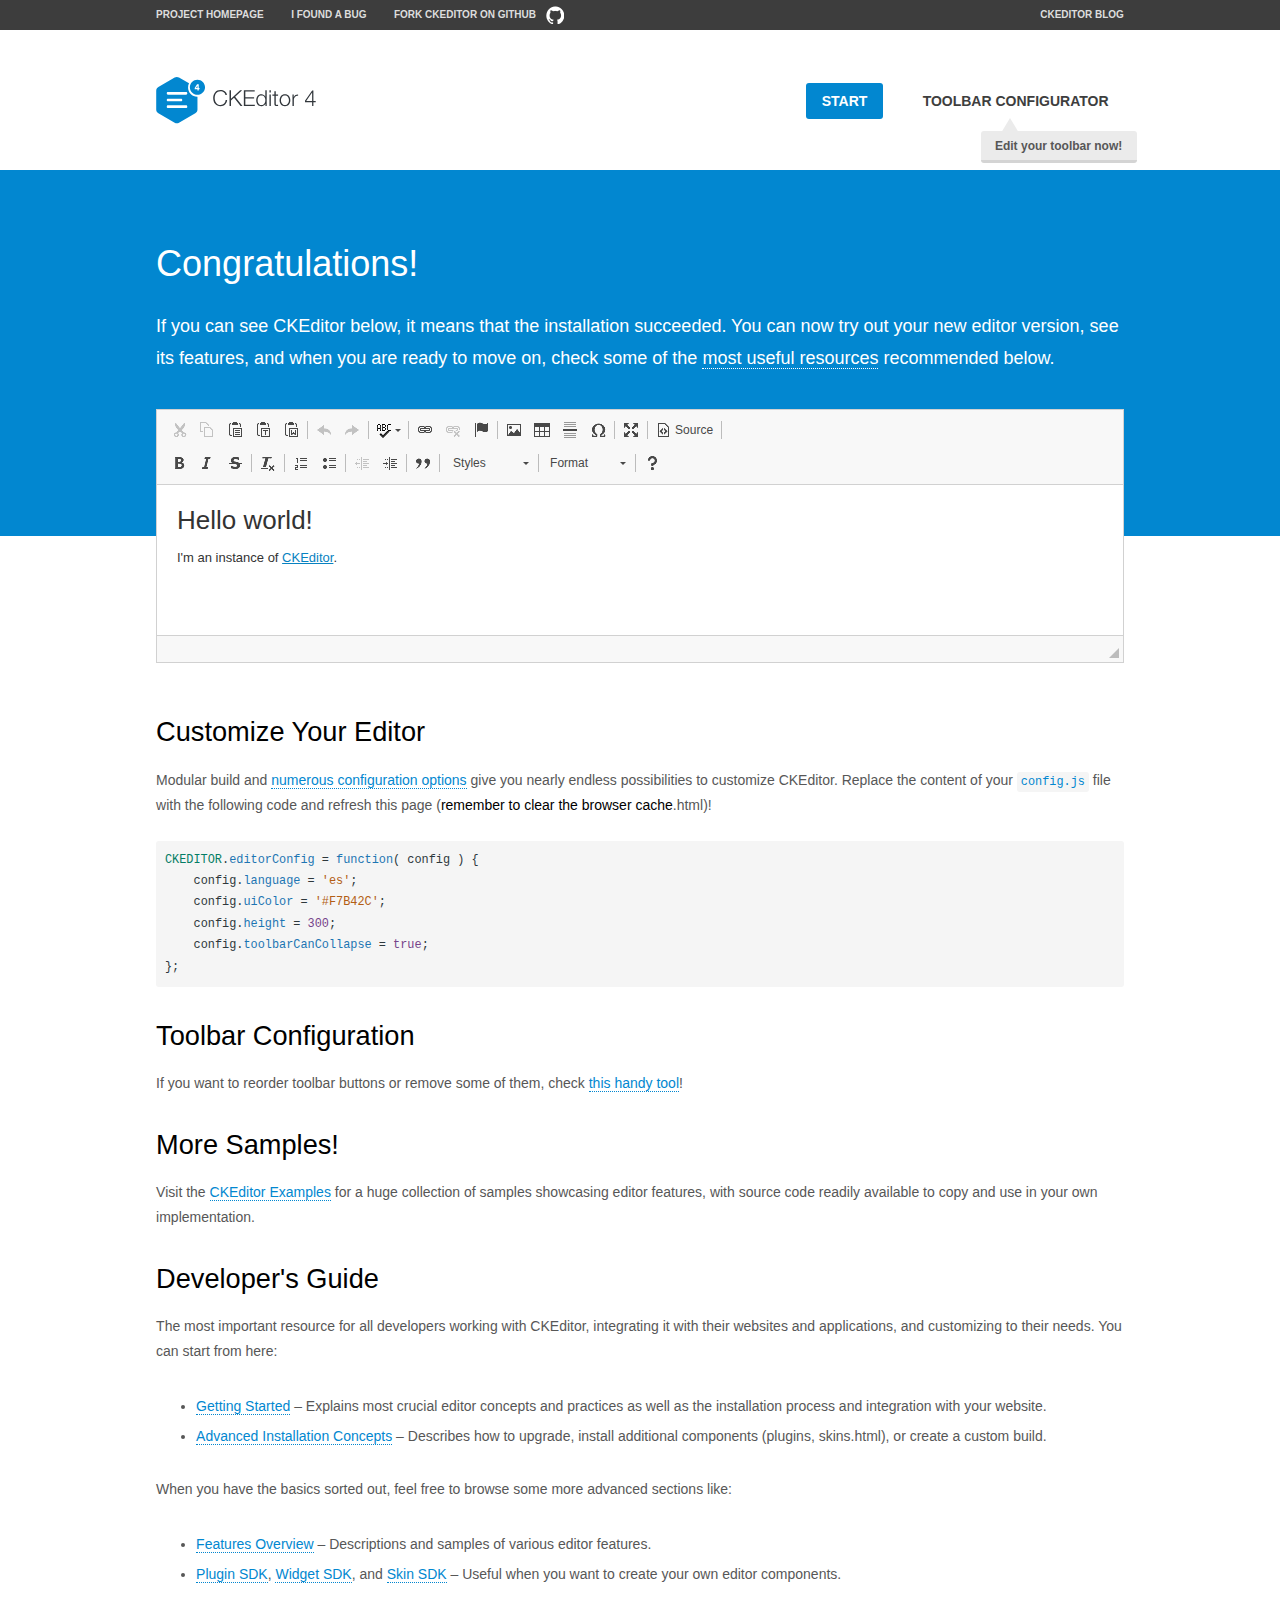
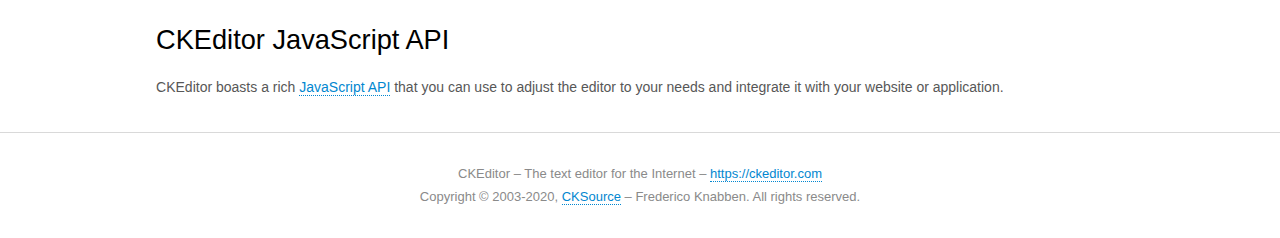
<file: src/main/webapp/WEB-INF/views/ckeditor/samples/index.html>
<!DOCTYPE html>
<!--
Copyright (c) 2003-2020, CKSource - Frederico Knabben. All rights reserved.
For licensing, see LICENSE.md or https://ckeditor.com/legal/ckeditor-oss-license
-->
<html lang="en">
<head>
	<meta charset="utf-8">
	<title>CKEditor Sample</title>
	<script src="../ckeditor.js"></script>
	<script src="js/sample.js"></script>
	<link rel="stylesheet" href="css/samples.css">
	<link rel="stylesheet" href="toolbarconfigurator/lib/codemirror/neo.css">
	<meta name="viewport" content="width=device-width,initial-scale=1">
	<meta name="description" content="Try the latest sample of CKEditor 4 and learn more about customizing your WYSIWYG editor with endless possibilities.">
</head>
<body id="main">

<nav class="navigation-a">
	<div class="grid-container">
		<ul class="navigation-a-left grid-width-70">
			<li><a href="https://ckeditor.com/ckeditor-4/">Project Homepage</a></li>
			<li><a href="https://github.com/ckeditor/ckeditor4/issues">I found a bug</a></li>
			<li><a href="https://github.com/ckeditor/ckeditor4" class="icon-pos-right icon-navigation-a-github">Fork CKEditor on GitHub</a></li>
		</ul>
		<ul class="navigation-a-right grid-width-30">
			<li><a href="https://ckeditor.com/blog/">CKEditor Blog</a></li>
		</ul>
	</div>
</nav>

<header class="header-a">
	<div class="grid-container">
		<h1 class="header-a-logo grid-width-30">
			<a href="index.html"><img src="img/logo.svg" onerror="this.src='img/logo.png'; this.onerror=null;" alt="CKEditor Sample"></a>
		</h1>

		<nav class="navigation-b grid-width-70">
			<ul>
				<li><a href="index.html" class="button-a button-a-background">Start</a></li>
				<li><a href="toolbarconfigurator/index.html" class="button-a">Toolbar configurator <span class="balloon-a balloon-a-nw">Edit your toolbar now!</span></a></li>
			</ul>
		</nav>
	</div>
</header>

<main>
	<div class="adjoined-top">
		<div class="grid-container">
			<div class="content grid-width-100">
				<h1>Congratulations!</h1>
				<p>
					If you can see CKEditor below, it means that the installation succeeded.
					You can now try out your new editor version, see its features, and when you are ready to move on, check some of the <a href="#sample-customize">most useful resources</a> recommended below.
				</p>
			</div>
		</div>
	</div>
	<div class="adjoined-bottom">
		<div class="grid-container">
			<div class="grid-width-100">
				<div id="editor">
					<h1>Hello world!</h1>
					<p>I'm an instance of <a href="https://ckeditor.com">CKEditor</a>.</p>
				</div>
			</div>
		</div>
	</div>

	<div class="grid-container">
		<div class="content grid-width-100">
			<section id="sample-customize">
				<h2>Customize Your Editor</h2>
				<p>Modular build and <a href="https://ckeditor.com/docs/ckeditor4/latest/guide/dev_configuration.html">numerous configuration options</a> give you nearly endless possibilities to customize CKEditor. Replace the content of your <code><a href="../config.js">config.js</a></code> file with the following code and refresh this page (<strong>remember to clear the browser cache</strong>.html)!</p>
		<pre class="cm-s-neo CodeMirror"><code><span style="padding-right: 0.1px;"><span class="cm-variable">CKEDITOR</span>.<span class="cm-property">editorConfig</span> <span class="cm-operator">=</span> <span class="cm-keyword">function</span>( <span class="cm-def">config</span> ) {</span>
<span style="padding-right: 0.1px;"><span class="cm-tab">	</span><span class="cm-variable-2">config</span>.<span class="cm-property">language</span> <span class="cm-operator">=</span> <span class="cm-string">'es'</span>;</span>
<span style="padding-right: 0.1px;"><span class="cm-tab">	</span><span class="cm-variable-2">config</span>.<span class="cm-property">uiColor</span> <span class="cm-operator">=</span> <span class="cm-string">'#F7B42C'</span>;</span>
<span style="padding-right: 0.1px;"><span class="cm-tab">	</span><span class="cm-variable-2">config</span>.<span class="cm-property">height</span> <span class="cm-operator">=</span> <span class="cm-number">300</span>;</span>
<span style="padding-right: 0.1px;"><span class="cm-tab">	</span><span class="cm-variable-2">config</span>.<span class="cm-property">toolbarCanCollapse</span> <span class="cm-operator">=</span> <span class="cm-atom">true</span>;</span>
<span style="padding-right: 0.1px;">};</span></code></pre>
			</section>

			<section>
				<h2>Toolbar Configuration</h2>
				<p>If you want to reorder toolbar buttons or remove some of them, check <a href="toolbarconfigurator/index.html">this handy tool</a>!</p>
			</section>

			<section>
				<h2>More Samples!</h2>
				<p>Visit the <a href="https://ckeditor.com/docs/ckeditor4/latest/examples/index.html">CKEditor Examples</a> for a huge collection of samples showcasing editor features, with source code readily available to copy and use in your own implementation.</p>
			</section>

			<section>
				<h2>Developer's Guide</h2>
				<p>The most important resource for all developers working with CKEditor, integrating it with their websites and applications, and customizing to their needs. You can start from here:</p>
				<ul>
					<li><a href="https://ckeditor.com/docs/ckeditor4/latest/guide/dev_installation.html">Getting Started</a> &ndash; Explains most crucial editor concepts and practices as well as the installation process and integration with your website.</li>
					<li><a href="https://ckeditor.com/docs/ckeditor4/latest/guide/dev_advanced_installation.html">Advanced Installation Concepts</a> &ndash; Describes how to upgrade, install additional components (plugins, skins.html), or create a custom build.</li>
				</ul>
					<p>When you have the basics sorted out, feel free to browse some more advanced sections like:</p>
				<ul>
					<li><a href="https://ckeditor.com/docs/ckeditor4/latest/features/index.html">Features Overview</a> &ndash; Descriptions and samples of various editor features.</li>
					<li><a href="https://ckeditor.com/docs/ckeditor4/latest/guide/plugin_sdk_intro.html">Plugin SDK</a>, <a href="https://ckeditor.com/docs/ckeditor4/latest/guide/widget_sdk_intro.html">Widget SDK</a>, and <a href="https://ckeditor.com/docs/ckeditor4/latest/guide/skin_sdk_intro.html">Skin SDK</a> &ndash; Useful when you want to create your own editor components.</li>
				</ul>
			</section>

			<section>
				<h2>CKEditor JavaScript API</h2>
				<p>CKEditor boasts a rich <a href="https://ckeditor.com/docs/ckeditor4/latest/api/index.html">JavaScript API</a> that you can use to adjust the editor to your needs and integrate it with your website or application.</p>
			</section>
		</div>
	</div>
</main>

<footer class="footer-a grid-container">
	<div class="grid-container">
		<p class="grid-width-100">
			CKEditor &ndash; The text editor for the Internet &ndash; <a class="samples" href="https://ckeditor.com/">https://ckeditor.com</a>
		</p>
		<p class="grid-width-100" id="copy">
			Copyright &copy; 2003-2020, <a class="samples" href="https://cksource.com/">CKSource</a> &ndash; Frederico Knabben. All rights reserved.
		</p>
	</div>
</footer>
<script>
	initSample();
</script>

</body>
</html>
</file>
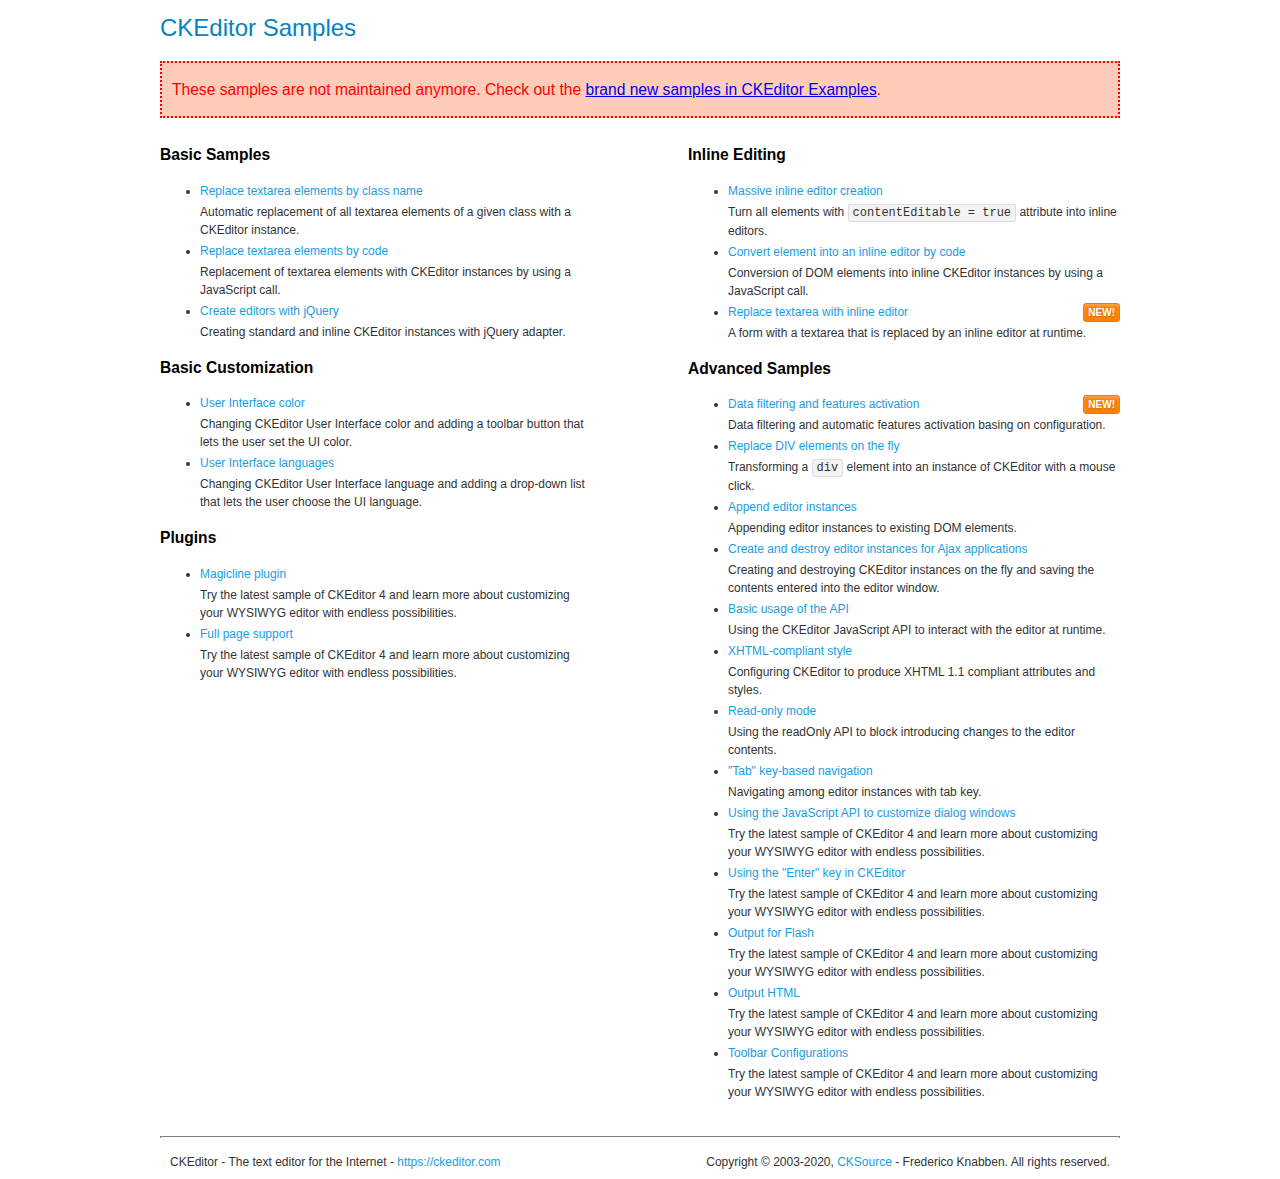
<file: src/main/webapp/WEB-INF/views/ckeditor/samples/old/index.html>
<!DOCTYPE html>
<!--
Copyright (c) 2003-2020, CKSource - Frederico Knabben. All rights reserved.
For licensing, see LICENSE.md or https://ckeditor.com/legal/ckeditor-oss-license
-->
<html lang="en">
<head>
	<meta charset="utf-8">
	<title>CKEditor Samples</title>
	<link rel="stylesheet" href="sample.css">
	<meta name="description" content="Try the latest sample of CKEditor 4 and learn more about customizing your WYSIWYG editor with endless possibilities.">
</head>
<body>
	<h1 class="samples">
		CKEditor Samples
	</h1>
	<div class="warning deprecated">
		These samples are not maintained anymore. Check out the <a href="https://ckeditor.com/docs/ckeditor4/latest/examples/index.html">brand new samples in CKEditor Examples</a>.
	</div>
	<div class="twoColumns">
		<div class="twoColumnsLeft">
			<h2 class="samples">
				Basic Samples
			</h2>
			<dl class="samples">
				<dt><a class="samples" href="replacebyclass.html">Replace textarea elements by class name</a></dt>
				<dd>Automatic replacement of all textarea elements of a given class with a CKEditor instance.</dd>

				<dt><a class="samples" href="replacebycode.html">Replace textarea elements by code</a></dt>
				<dd>Replacement of textarea elements with CKEditor instances by using a JavaScript call.</dd>

				<dt><a class="samples" href="jquery.html">Create editors with jQuery</a></dt>
				<dd>Creating standard and inline CKEditor instances with jQuery adapter.</dd>
			</dl>

			<h2 class="samples">
				Basic Customization
			</h2>
			<dl class="samples">
				<dt><a class="samples" href="uicolor.html">User Interface color</a></dt>
				<dd>Changing CKEditor User Interface color and adding a toolbar button that lets the user set the UI color.</dd>

				<dt><a class="samples" href="uilanguages.html">User Interface languages</a></dt>
				<dd>Changing CKEditor User Interface language and adding a drop-down list that lets the user choose the UI language.</dd>
			</dl>


			<h2 class="samples">Plugins</h2>
<dl class="samples">
<dt><a class="samples" href="magicline/magicline.html">Magicline plugin</a></dt>
<dd>Try the latest sample of CKEditor 4 and learn more about customizing your WYSIWYG editor with endless possibilities.</dd>

<dt><a class="samples" href="wysiwygarea/fullpage.html">Full page support</a></dt>
<dd>Try the latest sample of CKEditor 4 and learn more about customizing your WYSIWYG editor with endless possibilities.</dd>
</dl>
		</div>
		<div class="twoColumnsRight">
			<h2 class="samples">
				Inline Editing
			</h2>
			<dl class="samples">
				<dt><a class="samples" href="inlineall.html">Massive inline editor creation</a></dt>
				<dd>Turn all elements with <code>contentEditable = true</code> attribute into inline editors.</dd>

				<dt><a class="samples" href="inlinebycode.html">Convert element into an inline editor by code</a></dt>
				<dd>Conversion of DOM elements into inline CKEditor instances by using a JavaScript call.</dd>

				<dt><a class="samples" href="inlinetextarea.html">Replace textarea with inline editor</a> <span class="new">New!</span></dt>
				<dd>A form with a textarea that is replaced by an inline editor at runtime.</dd>

				
			</dl>

			<h2 class="samples">
				Advanced Samples
			</h2>
			<dl class="samples">
				<dt><a class="samples" href="datafiltering.html">Data filtering and features activation</a> <span class="new">New!</span></dt>
				<dd>Data filtering and automatic features activation basing on configuration.</dd>

				<dt><a class="samples" href="divreplace.html">Replace DIV elements on the fly</a></dt>
				<dd>Transforming a <code>div</code> element into an instance of CKEditor with a mouse click.</dd>

				<dt><a class="samples" href="appendto.html">Append editor instances</a></dt>
				<dd>Appending editor instances to existing DOM elements.</dd>

				<dt><a class="samples" href="ajax.html">Create and destroy editor instances for Ajax applications</a></dt>
				<dd>Creating and destroying CKEditor instances on the fly and saving the contents entered into the editor window.</dd>

				<dt><a class="samples" href="api.html">Basic usage of the API</a></dt>
				<dd>Using the CKEditor JavaScript API to interact with the editor at runtime.</dd>

				<dt><a class="samples" href="xhtmlstyle.html">XHTML-compliant style</a></dt>
				<dd>Configuring CKEditor to produce XHTML 1.1 compliant attributes and styles.</dd>

				<dt><a class="samples" href="readonly.html">Read-only mode</a></dt>
				<dd>Using the readOnly API to block introducing changes to the editor contents.</dd>

				<dt><a class="samples" href="tabindex.html">"Tab" key-based navigation</a></dt>
				<dd>Navigating among editor instances with tab key.</dd>


				
<dt><a class="samples" href="dialog/dialog.html">Using the JavaScript API to customize dialog windows</a></dt>
<dd>Try the latest sample of CKEditor 4 and learn more about customizing your WYSIWYG editor with endless possibilities.</dd>

<dt><a class="samples" href="enterkey/enterkey.html">Using the &quot;Enter&quot; key in CKEditor</a></dt>
<dd>Try the latest sample of CKEditor 4 and learn more about customizing your WYSIWYG editor with endless possibilities.</dd>

<dt><a class="samples" href="htmlwriter/outputforflash.html">Output for Flash</a></dt>
<dd>Try the latest sample of CKEditor 4 and learn more about customizing your WYSIWYG editor with endless possibilities.</dd>

<dt><a class="samples" href="htmlwriter/outputhtml.html">Output HTML</a></dt>
<dd>Try the latest sample of CKEditor 4 and learn more about customizing your WYSIWYG editor with endless possibilities.</dd>

<dt><a class="samples" href="toolbar/toolbar.html">Toolbar Configurations</a></dt>
<dd>Try the latest sample of CKEditor 4 and learn more about customizing your WYSIWYG editor with endless possibilities.</dd>

			</dl>
		</div>
	</div>
	<div id="footer">
		<hr>
		<p>
			CKEditor - The text editor for the Internet - <a class="samples" href="https://ckeditor.com/">https://ckeditor.com</a>
		</p>
		<p id="copy">
			Copyright &copy; 2003-2020, <a class="samples" href="https://cksource.com/">CKSource</a> - Frederico Knabben. All rights reserved.
		</p>
	</div>
</body>
</html>
</file>
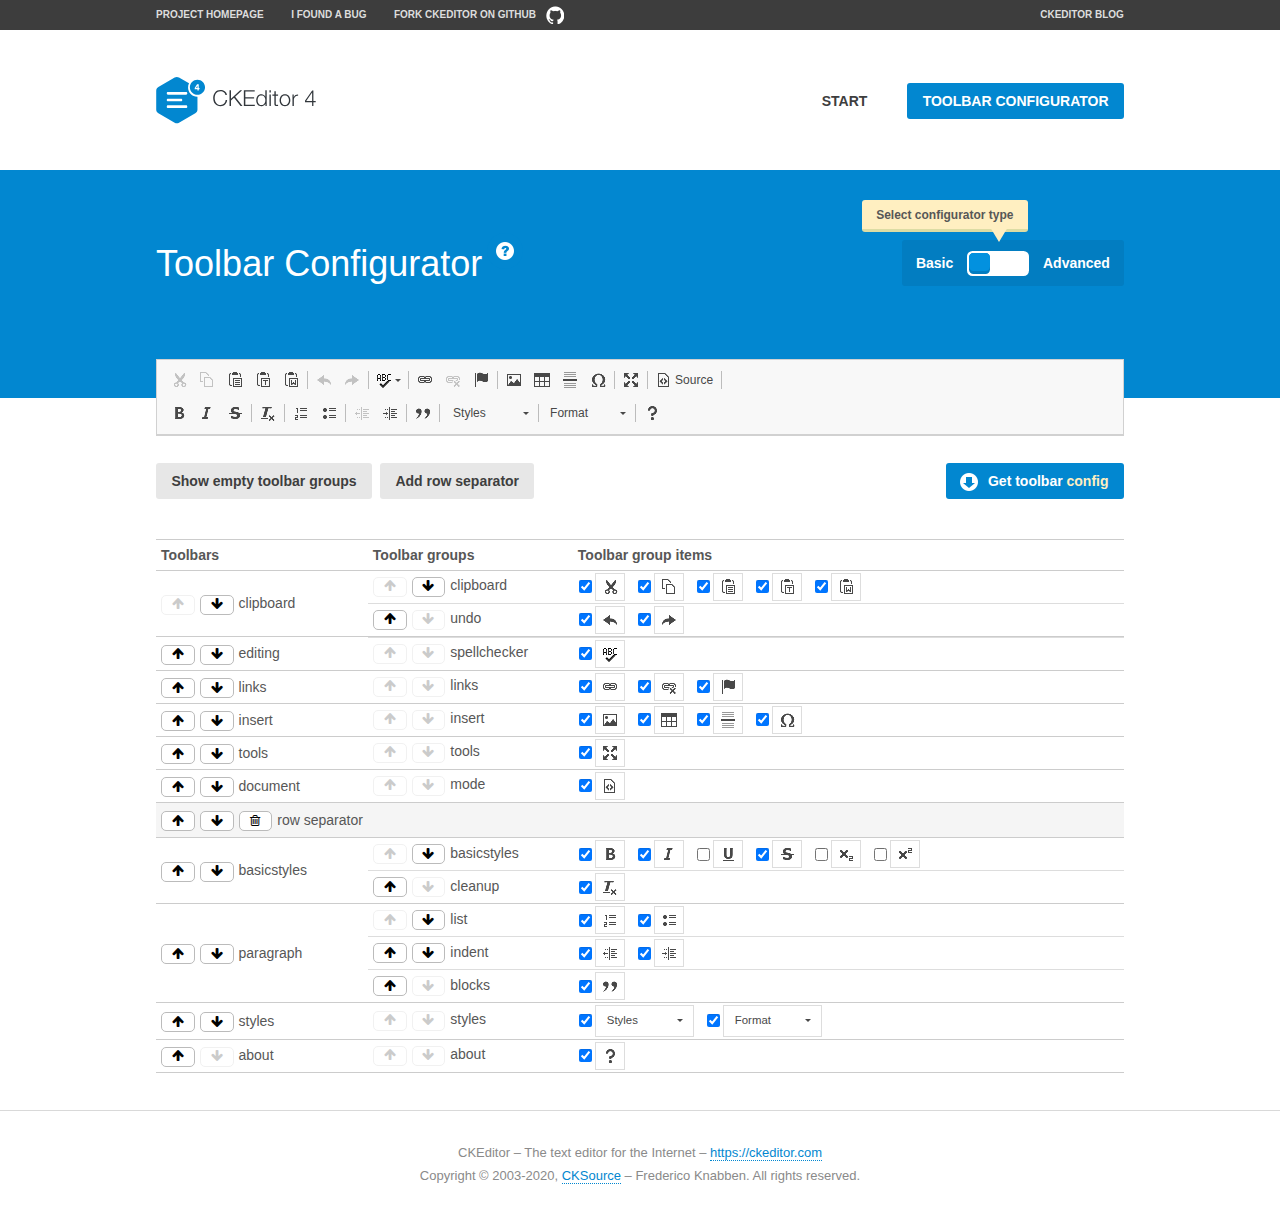
<file: src/main/webapp/WEB-INF/views/ckeditor/samples/toolbarconfigurator/index.html>
<!DOCTYPE html>
<!--
Copyright (c) 2003-2020, CKSource - Frederico Knabben. All rights reserved.
For licensing, see LICENSE.md or https://ckeditor.com/legal/ckeditor-oss-license
-->
<!--[if IE 8]><html class="ie8"><![endif]-->
<!--[if gt IE 8]><html><![endif]-->
<!--[if !IE]><!--><html lang="en"><!--<![endif]-->
<head>
	<meta charset="utf-8">
	<title>Toolbar Configurator</title>
	<script src="../../ckeditor.js"></script>
	<script>
		if ( CKEDITOR.env.ie && CKEDITOR.env.version < 9 )
			CKEDITOR.tools.enableHtml5Elements( document );
	</script>
	<link rel="stylesheet" href="lib/codemirror/codemirror.css">
	<link rel="stylesheet" href="lib/codemirror/show-hint.css">
	<link rel="stylesheet" href="lib/codemirror/neo.css">
	<link rel="stylesheet" href="css/fontello.css">
	<link rel="stylesheet" href="../css/samples.css">
	<meta name="description" content="Try the latest sample of CKEditor 4 and learn more about customizing your WYSIWYG editor with endless possibilities.">
</head>
<body id="toolbar">

<nav class="navigation-a">
	<div class="grid-container">
		<ul class="navigation-a-left grid-width-70">
			<li><a href="https://ckeditor.com/ckeditor-4/">Project Homepage</a></li>
			<li><a href="https://github.com/ckeditor/ckeditor4/issues">I found a bug</a></li>
			<li><a href="https://github.com/ckeditor/ckeditor4" class="icon-pos-right icon-navigation-a-github">Fork CKEditor on GitHub</a></li>
		</ul>
		<ul class="navigation-a-right grid-width-30">
			<li><a href="https://ckeditor.com/blog/">CKEditor Blog</a></li>
		</ul>
	</div>
</nav>

<header class="header-a">
	<div class="grid-container">
		<h1 class="header-a-logo grid-width-30">
			<a href="../index.html"><img src="../img/logo.svg" onerror="this.src='../img/logo.png'; this.onerror=null;" alt="CKEditor Logo"></a>
		</h1>
		<nav class="navigation-b grid-width-70">
			<ul>
				<li><a href="../index.html"  class="button-a">Start</a></li>
				<li><a href="index.html"  class="button-a button-a-background">Toolbar configurator</a></li>
			</ul>
		</nav>
	</div>
</header>

<main>
	<div class="adjoined-top">
		<div class="grid-container">
			<div class="content grid-width-100">
				<div class="grid-container-nested">
					<h1 class="grid-width-60">
						Toolbar Configurator
						<a href="#help-content" type="button" title="Configurator help" id="help" class="button-a button-a-background button-a-no-text icon-pos-left icon-question-mark">Help</a>
					</h1>

					<div class="grid-width-40 grid-switch-magic">
						<div class="switch">
							<span class="balloon-a balloon-a-se">Select configurator type</span>
							<input type="radio" name="radio" data-num="1" id="radio-basic" />
							<input type="radio" name="radio" data-num="2" id="radio-advanced" />
							<label data-for="1" for="radio-basic">Basic</label>
							<span class="switch-inner">
								<span class="handler"></span>
							</span>
							<label data-for="2" for="radio-advanced">Advanced</label>
						</div>
					</div>
				</div>
			</div>
		</div>
	</div>
	<div class="adjoined-bottom">
		<div class="grid-container">
			<div class="grid-width-100">
				<div class="editors-container">
					<div id="editor-basic"></div>
					<div id="editor-advanced"></div>
				</div>
			</div>
		</div>
	</div>

	<div class="grid-container configurator">
		<div class="content grid-width-100">
			<div class="configurator">
				<div>
					<div id="toolbarModifierWrapper"></div>
				</div>
			</div>
		</div>
	</div>

	<div id="help-content">
		<div class="grid-container">
			<div class="grid-width-100">
				<h2>What Am I Doing Here?</h2>

				<div class="grid-container grid-container-nested">
					<div class="basic">
						<div class="grid-width-50">
							<p>Arrange <a href="https://ckeditor.com/docs/ckeditor4/latest/api/CKEDITOR_config.html#cfg-toolbarGroups">toolbar groups</a>, toggle <a href="https://ckeditor.com/docs/ckeditor4/latest/api/CKEDITOR_config.html#cfg-removeButtons">button visibility</a> according to your needs and get your toolbar configuration.</p>
							<p>You can replace the content of the <a href="../../config.js"><code>config.js</code></a> file with the generated configuration. If you already set some configuration options you will need to merge both configurations.</p>
						</div>
						<div class="grid-width-50">
							<p>Read more about different ways of <a href="https://ckeditor.com/docs/ckeditor4/latest/guide/dev_configuration.html">setting configuration</a> and do not forget about <strong>clearing browser cache</strong>.</p>
							<p>Arranging toolbar groups is the recommended way of configuring the toolbar, but if you need more freedom you can use the <a href="#advanced">advanced configurator</a>.</p>
						</div>
					</div>
					<div class="advanced" style="display: none;">
						<div class="grid-width-50">
							<p>With this code editor you can edit your <a href="https://ckeditor.com/docs/ckeditor4/latest/api/CKEDITOR_config.html#cfg-toolbar">toolbar configuration</a> live.</p>
							<p>You can replace the content of the <a href="../../config.js"><code>config.js</code></a> file with the generated configuration. If you already set some configuration options you will need to merge both configurations.</p>
						</div>
						<div class="grid-width-50">
							<p>Read more about different ways of <a href="https://ckeditor.com/docs/ckeditor4/latest/guide/dev_configuration.html">setting configuration</a> and do not forget about <strong>clearing browser cache</strong>.</p>
						</div>
					</div>
				</div>

				<p class="grid-container grid-container-nested">
					<button type="button" class="help-content-close grid-width-100 button-a button-a-background">Got it. Let's play!</button>
				</p>
			</div>
		</div>
	</div>
</main>

<footer class="footer-a grid-container">
	<p class="grid-width-100">
		CKEditor &ndash; The text editor for the Internet &ndash; <a class="samples" href="https://ckeditor.com/">https://ckeditor.com</a>
	</p>
	<p class="grid-width-100" id="copy">
		Copyright &copy; 2003-2020, <a class="samples" href="https://cksource.com/">CKSource</a> &ndash; Frederico Knabben. All rights reserved.
	</p>
</footer>

<script src="lib/codemirror/codemirror.js"></script>
<script src="lib/codemirror/javascript.js"></script>
<script src="lib/codemirror/show-hint.js"></script>

<script src="js/fulltoolbareditor.js"></script>
<script src="js/abstracttoolbarmodifier.js"></script>
<script src="js/toolbarmodifier.js"></script>
<script src="js/toolbartextmodifier.js"></script>
<script src="../js/sf.js"></script>

<script>
	( function() {
		'use strict';

		var mode = ( window.location.hash.substr( 1 ) === 'advanced' ) ? 'advanced' : 'basic',
			configuratorSection = CKEDITOR.document.findOne( 'main > .grid-container.configurator' ),
			basicInstruction = CKEDITOR.document.findOne( '#help-content .basic' ),
			advancedInstruction = CKEDITOR.document.findOne( '#help-content .advanced' ),

			// Configurator mode switcher.
			modeSwitchBasic = CKEDITOR.document.getById( 'radio-basic' ),
			modeSwitchAdvanced = CKEDITOR.document.getById( 'radio-advanced' );

		// Initial setup
		function updateSwitcher() {
			if ( mode === 'advanced' ) {
				modeSwitchAdvanced.$.checked = true;
			} else {
				modeSwitchBasic.$.checked = true;
			}
		}

		updateSwitcher();

		CKEDITOR.document.getWindow().on( 'hashchange', function( e ) {
			var hash = window.location.hash.substr( 1 );
			if ( !( hash === 'advanced' || hash === 'basic' ) ) {
				return;
			}
			mode = hash;
			onToolbarsDone( mode );
		} );

		CKEDITOR.document.getWindow().on( 'resize', function() {
			updateToolbar( ( mode === 'basic' ? toolbarModifier : toolbarTextModifier )[ 'editorInstance' ] );
		} );

		function onRefresh( modifier ) {
			modifier = modifier || this;

			if ( mode === 'basic' && modifier instanceof ToolbarConfigurator.ToolbarTextModifier ) {
				return;
			}

			// CodeMirror container becomes visible, so we need to refresh and to avoid rendering problems.
			if ( mode === 'advanced' && modifier instanceof ToolbarConfigurator.ToolbarTextModifier ) {
				modifier.codeContainer.refresh();
			}

			updateToolbar( modifier.editorInstance );
		}

		function updateToolbar( editor ) {
			var editorContainer = editor.container;

			// Not always editor is loaded.
			if ( !editorContainer ) {
				return;
			}

			var displayStyle = editorContainer.getStyle( 'display' );

			editorContainer.setStyle( 'display', 'block' );

			var newHeight = editorContainer.getSize( 'height' );

			var newMarginTop = parseInt( editorContainer.getComputedStyle( 'margin-top' ), 10 );
			newMarginTop = ( isNaN( newMarginTop ) ? 0 : Number( newMarginTop ) );

			var newMarginBottom = parseInt( editorContainer.getComputedStyle( 'margin-bottom' ), 10 );
			newMarginBottom = ( isNaN( newMarginBottom ) ? 0 : Number( newMarginBottom ) );

			var result = newHeight + newMarginTop + newMarginBottom;

			editorContainer.setStyle( 'display', displayStyle );

			editor.container.getAscendant( 'div' ).setStyle( 'height', result + 'px' );
		}

		var toolbarModifier = new ToolbarConfigurator.ToolbarModifier( 'editor-basic' );

		var done = 0;
		toolbarModifier.init( onToolbarInit );
		toolbarModifier.onRefresh = onRefresh;

		CKEDITOR.document.getById( 'toolbarModifierWrapper' ).append( toolbarModifier.mainContainer );

		var toolbarTextModifier = new ToolbarConfigurator.ToolbarTextModifier( 'editor-advanced' );
		toolbarTextModifier.init( onToolbarInit );
		toolbarTextModifier.onRefresh = onRefresh;

		function onToolbarInit() {
			if ( ++done === 2 ) {
				onToolbarsDone();

				positionSticky.watch( CKEDITOR.document.findOne( '.toolbar' ), function() {
					return mode === 'advanced';
				} );
			}
		}

		function onToolbarsDone() {
			if ( mode === 'basic' ) {
				toggleModeBasic( false );
			} else {
				toggleModeAdvanced( false );
			}

			updateSwitcher();

			setTimeout( function() {
				CKEDITOR.document.findOne( '.editors-container' ).addClass( 'active' );
				CKEDITOR.document.findOne( '#toolbarModifierWrapper' ).addClass( 'active' );
			}, 200 );
		}

		CKEDITOR.document.getById( 'toolbarModifierWrapper' ).append( toolbarTextModifier.mainContainer );

		function toogleModeSwitch( onElement, offElement, onModifier, offModifier ) {
			onElement.addClass( 'fancy-button-active' );
			offElement.removeClass( 'fancy-button-active' );

			onModifier.showUI();
			offModifier.hideUI();
		}

		function toggleModeBasic( callOnRefresh ) {
			callOnRefresh = ( callOnRefresh !== false );
			mode = 'basic';
			window.location.hash = '#basic';
			toogleModeSwitch( modeSwitchBasic, modeSwitchAdvanced, toolbarModifier, toolbarTextModifier );

			configuratorSection.removeClass( 'freed-width' );
			basicInstruction.show();
			advancedInstruction.hide();

			callOnRefresh && onRefresh( toolbarModifier );
		}

		function toggleModeAdvanced( callOnRefresh ) {
			callOnRefresh = ( callOnRefresh !== false );
			mode = 'advanced';
			window.location.hash = '#advanced';
			toogleModeSwitch( modeSwitchAdvanced, modeSwitchBasic, toolbarTextModifier, toolbarModifier );

			configuratorSection.addClass( 'freed-width' );
			advancedInstruction.show();
			basicInstruction.hide();

			callOnRefresh && onRefresh( toolbarTextModifier );
		}

		modeSwitchBasic.on( 'click', toggleModeBasic );
		modeSwitchAdvanced.on( 'click', toggleModeAdvanced );

		//
		// Position:sticky for the toolbar.
		//

		// Will make elements behave like they were styled with position:sticky.
		var positionSticky = {
			// Store object: {
			// 		element: CKEDITOR.dom.element, // Element which will float.
			// 		placeholder: CKEDITOR.dom.element, // Placeholder which is place to prevent page bounce.
			// 		isFixed: boolean // Whether element float now.
			// }
			watched: [],

			active: [],

			staticContainer: null,

			init: function() {
				var element = CKEDITOR.dom.element.createFromHtml(
					'<div class="staticContainer">' +
						'<div class="grid-container" >' +
							'<div class="grid-width-100">' +
								'<div class="inner"></div>' +
							'</div>' +
						'</div>' +
					'</div>' );

				this.staticContainer = element.findOne( '.inner' );

				CKEDITOR.document.getBody().append( element );
			},

			watch: function( element, preventFunc ) {
				this.watched.push( {
					element: element,
					placeholder: new CKEDITOR.dom.element( 'div' ),
					isFixed: false,
					preventFunc: preventFunc
				} );
			},

			checkAll: function() {
				for ( var i = 0; i < this.watched.length; i++ ) {
					this.check( this.watched[ i ] );
				}
			},

			check: function( element ) {
				var isFixed = element.isFixed;
				var shouldBeFixed = this.shouldBeFixed( element );

				// Nothing to be done.
				if ( isFixed === shouldBeFixed ) {
					return;
				}

				var placeholder = element.placeholder;

				if ( isFixed ) {
					// Unfixing.

					element.element.insertBefore( placeholder );
					placeholder.remove();

					element.element.removeStyle( 'margin' );

					this.active.splice( CKEDITOR.tools.indexOf( this.active, element ), 1 );

				} else {
					// Fixing.
					placeholder.setStyle( 'width', element.element.getSize( 'width' ) + 'px' );
					placeholder.setStyle( 'height', element.element.getSize( 'height' ) + 'px' );
					placeholder.setStyle( 'margin-bottom', element.element.getComputedStyle( 'margin-bottom' ) );
					placeholder.setStyle( 'display', element.element.getComputedStyle( 'display' ) );
					placeholder.insertAfter( element.element );

					this.staticContainer.append( element.element );

					this.active.push( element );
				}

				element.isFixed = !element.isFixed;
			},

			shouldBeFixed: function( element ) {
				if ( element.preventFunc && element.preventFunc() ) {
					return false;
				}

				// If element is already fixed we are checking it's placeholder.
				var related = ( element.isFixed ? element.placeholder : element.element ),
					clientRect = related.$.getBoundingClientRect(),
					staticHeight = this.staticContainer.getSize('height' ),
					elemHeight = element.element.getSize( 'height' );

				if ( element.isFixed ) {
					return ( clientRect.top + elemHeight < staticHeight );
				} else {
					return ( clientRect.top < staticHeight );
				}
			}
		};

		positionSticky.init();

		CKEDITOR.document.getWindow().on( 'scroll',
			CKEDITOR.tools.eventsBuffer( 100, positionSticky.checkAll, positionSticky ).input
		);

		// Make the toolbar sticky.
		positionSticky.watch( CKEDITOR.document.findOne( '.editors-container' ) );

		// Help button and help-content.
		( function() {
			var helpButton = CKEDITOR.document.getById( 'help' ),
				helpContent = CKEDITOR.document.getById( 'help-content' );

			// Don't show help button on IE8 because it's unsupported by Pico Modal.
			if ( CKEDITOR.env.ie && CKEDITOR.env.version == 8 ) {
				helpButton.hide();
			} else {
				// Display help modal when the button is clicked.
				helpButton.on( 'click', function( evt ) {
					SF.modal( {
						// Clone modal content from DOM.
						content: helpContent.getHtml(),

						afterCreate: function( modal ) {
							// Enable modal content button to close the modal.
							new CKEDITOR.dom.element( modal.modalElem() ).findOne( '.help-content-close' ).once( 'click', modal.close );
						}
					} ).show();
				} );
			}
		} )();
	} )();
</script>
</body>
</html>
</file>
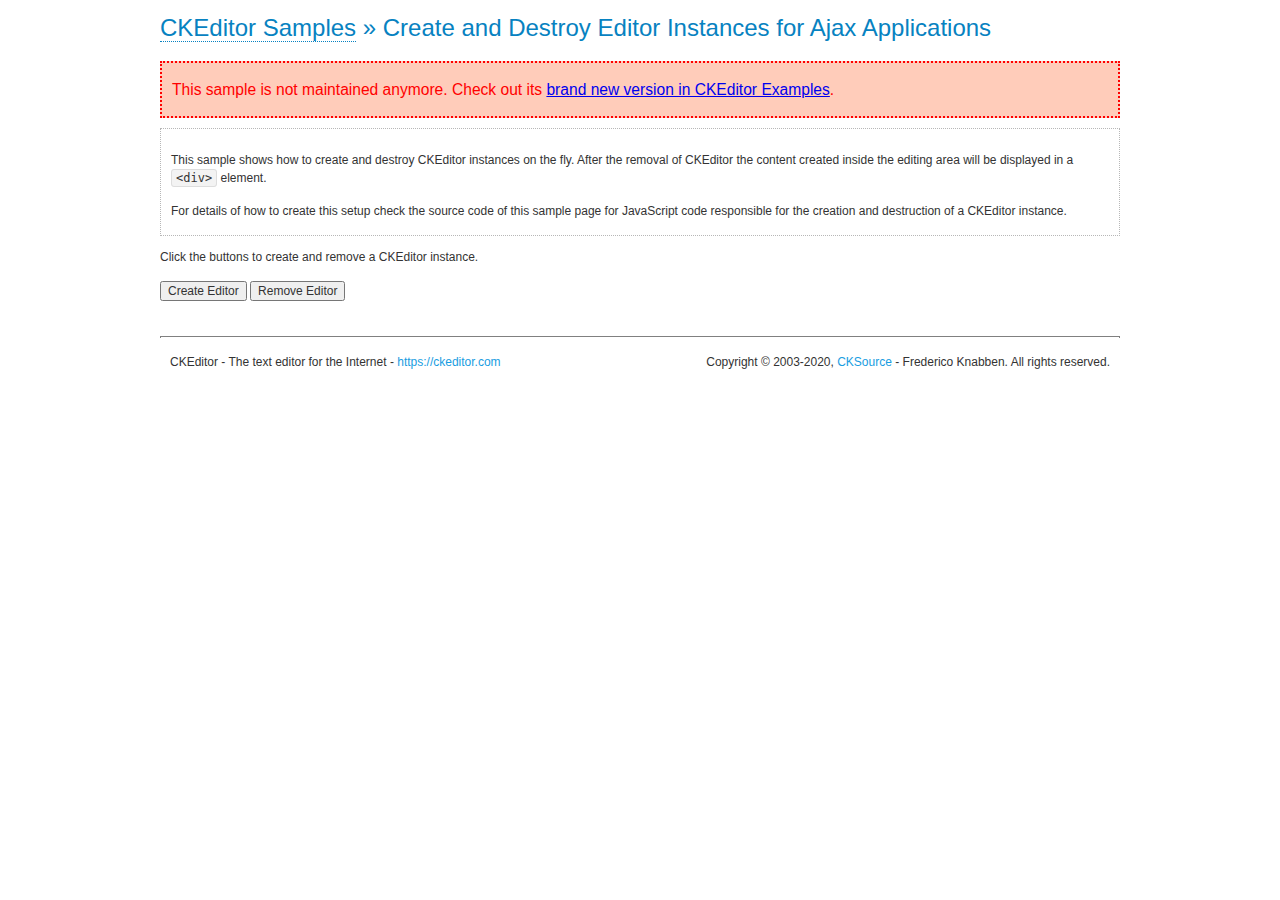
<file: src/main/webapp/WEB-INF/views/ckeditor/samples/old/ajax.html>
<!DOCTYPE html>
<!--
Copyright (c) 2003-2020, CKSource - Frederico Knabben. All rights reserved.
For licensing, see LICENSE.md or https://ckeditor.com/legal/ckeditor-oss-license
-->
<html lang="en">
<head>
	<meta charset="utf-8">
	<title>Ajax &mdash; CKEditor Sample</title>
	<script src="../../ckeditor.js"></script>
	<link rel="stylesheet" href="sample.css">
	<meta name="description" content="Try the latest sample of CKEditor 4 and learn more about customizing your WYSIWYG editor with endless possibilities.">
	<script>

		var editor, html = '';

		function createEditor() {
			if ( editor )
				return;

			// Create a new editor inside the <div id="editor">, setting its value to html
			var config = {};
			editor = CKEDITOR.appendTo( 'editor', config, html );
		}

		function removeEditor() {
			if ( !editor )
				return;

			// Retrieve the editor contents. In an Ajax application, this data would be
			// sent to the server or used in any other way.
			document.getElementById( 'editorcontents' ).innerHTML = html = editor.getData();
			document.getElementById( 'contents' ).style.display = '';

			// Destroy the editor.
			editor.destroy();
			editor = null;
		}

	</script>
</head>
<body>
	<h1 class="samples">
		<a href="index.html">CKEditor Samples</a> &raquo; Create and Destroy Editor Instances for Ajax Applications
	</h1>
	<div class="warning deprecated">
		This sample is not maintained anymore. Check out its <a href="https://ckeditor.com/docs/ckeditor4/latest/examples/saveajax.html">brand new version in CKEditor Examples</a>.
	</div>
	<div class="description">
		<p>
			This sample shows how to create and destroy CKEditor instances on the fly. After the removal of CKEditor the content created inside the editing
			area will be displayed in a <code>&lt;div&gt;</code> element.
		</p>
		<p>
			For details of how to create this setup check the source code of this sample page
			for JavaScript code responsible for the creation and destruction of a CKEditor instance.
		</p>
	</div>
	<p>Click the buttons to create and remove a CKEditor instance.</p>
	<p>
		<input onclick="createEditor();" type="button" value="Create Editor">
		<input onclick="removeEditor();" type="button" value="Remove Editor">
	</p>
	<!-- This div will hold the editor. -->
	<div id="editor">
	</div>
	<div id="contents" style="display: none">
		<p>
			Edited Contents:
		</p>
		<!-- This div will be used to display the editor contents. -->
		<div id="editorcontents">
		</div>
	</div>
	<div id="footer">
		<hr>
		<p>
			CKEditor - The text editor for the Internet - <a class="samples" href="https://ckeditor.com/">https://ckeditor.com</a>
		</p>
		<p id="copy">
			Copyright &copy; 2003-2020, <a class="samples" href="https://cksource.com/">CKSource</a> - Frederico
			Knabben. All rights reserved.
		</p>
	</div>
</body>
</html>
</file>
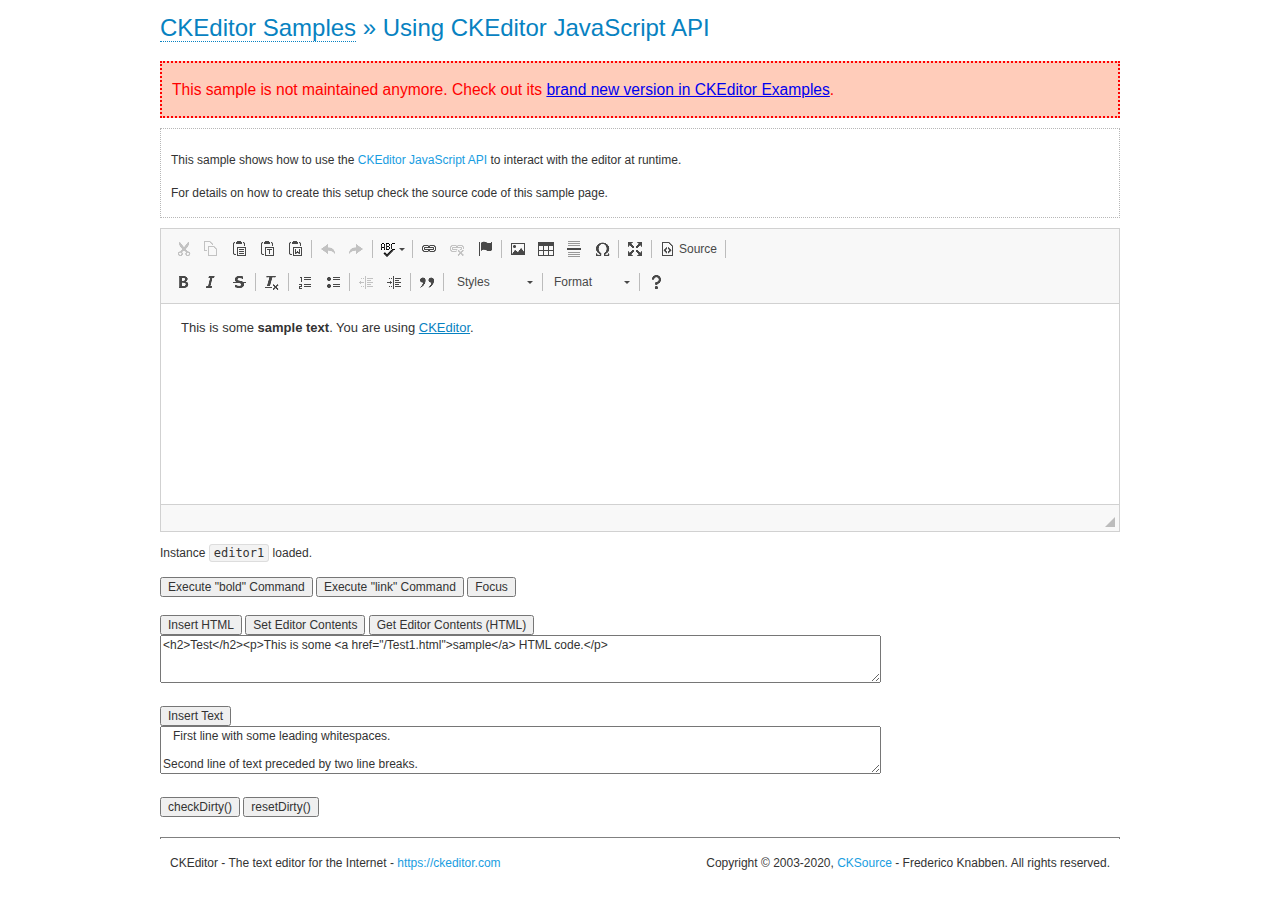
<file: src/main/webapp/WEB-INF/views/ckeditor/samples/old/api.html>
<!DOCTYPE html>
<!--
Copyright (c) 2003-2020, CKSource - Frederico Knabben. All rights reserved.
For licensing, see LICENSE.md or https://ckeditor.com/legal/ckeditor-oss-license
-->
<html lang="en">
<head>
	<meta charset="utf-8">
	<title>API Usage &mdash; CKEditor Sample</title>
	<script src="../../ckeditor.js"></script>
	<link href="sample.css" rel="stylesheet">
	<meta name="description" content="Try the latest sample of CKEditor 4 and learn more about customizing your WYSIWYG editor with endless possibilities.">
	<script>

// The instanceReady event is fired, when an instance of CKEditor has finished
// its initialization.
CKEDITOR.on( 'instanceReady', function( ev ) {
	// Show the editor name and description in the browser status bar.
	document.getElementById( 'eMessage' ).innerHTML = 'Instance <code>' + ev.editor.name + '<\/code> loaded.';

	// Show this sample buttons.
	document.getElementById( 'eButtons' ).style.display = 'block';
});

function InsertHTML() {
	// Get the editor instance that we want to interact with.
	var editor = CKEDITOR.instances.editor1;
	var value = document.getElementById( 'htmlArea' ).value;

	// Check the active editing mode.
	if ( editor.mode == 'wysiwyg' )
	{
		// Insert HTML code.
		// https://ckeditor.com/docs/ckeditor4/latest/api/CKEDITOR_editor.html#method-insertHtml
		editor.insertHtml( value );
	}
	else
		alert( 'You must be in WYSIWYG mode!' );
}

function InsertText() {
	// Get the editor instance that we want to interact with.
	var editor = CKEDITOR.instances.editor1;
	var value = document.getElementById( 'txtArea' ).value;

	// Check the active editing mode.
	if ( editor.mode == 'wysiwyg' )
	{
		// Insert as plain text.
		// https://ckeditor.com/docs/ckeditor4/latest/api/CKEDITOR_editor.html#method-insertText
		editor.insertText( value );
	}
	else
		alert( 'You must be in WYSIWYG mode!' );
}

function SetContents() {
	// Get the editor instance that we want to interact with.
	var editor = CKEDITOR.instances.editor1;
	var value = document.getElementById( 'htmlArea' ).value;

	// Set editor contents (replace current contents).
	// https://ckeditor.com/docs/ckeditor4/latest/api/CKEDITOR_editor.html#method-setData
	editor.setData( value );
}

function GetContents() {
	// Get the editor instance that you want to interact with.
	var editor = CKEDITOR.instances.editor1;

	// Get editor contents
	// https://ckeditor.com/docs/ckeditor4/latest/api/CKEDITOR_editor.html#method-getData
	alert( editor.getData() );
}

function ExecuteCommand( commandName ) {
	// Get the editor instance that we want to interact with.
	var editor = CKEDITOR.instances.editor1;

	// Check the active editing mode.
	if ( editor.mode == 'wysiwyg' )
	{
		// Execute the command.
		// https://ckeditor.com/docs/ckeditor4/latest/api/CKEDITOR_editor.html#method-execCommand
		editor.execCommand( commandName );
	}
	else
		alert( 'You must be in WYSIWYG mode!' );
}

function CheckDirty() {
	// Get the editor instance that we want to interact with.
	var editor = CKEDITOR.instances.editor1;
	// Checks whether the current editor contents present changes when compared
	// to the contents loaded into the editor at startup
	// https://ckeditor.com/docs/ckeditor4/latest/api/CKEDITOR_editor.html#method-checkDirty
	alert( editor.checkDirty() );
}

function ResetDirty() {
	// Get the editor instance that we want to interact with.
	var editor = CKEDITOR.instances.editor1;
	// Resets the "dirty state" of the editor (see CheckDirty())
	// https://ckeditor.com/docs/ckeditor4/latest/api/CKEDITOR_editor.html#method-resetDirty
	editor.resetDirty();
	alert( 'The "IsDirty" status has been reset' );
}

function Focus() {
	CKEDITOR.instances.editor1.focus();
}

function onFocus() {
	document.getElementById( 'eMessage' ).innerHTML = '<b>' + this.name + ' is focused </b>';
}

function onBlur() {
	document.getElementById( 'eMessage' ).innerHTML = this.name + ' lost focus';
}

	</script>

</head>
<body>
	<h1 class="samples">
		<a href="index.html">CKEditor Samples</a> &raquo; Using CKEditor JavaScript API
	</h1>
	<div class="warning deprecated">
		This sample is not maintained anymore. Check out its <a href="https://ckeditor.com/docs/ckeditor4/latest/examples/api.html">brand new version in CKEditor Examples</a>.
	</div>
	<div class="description">
	<p>
		This sample shows how to use the
		<a class="samples" href="https://ckeditor.com/docs/ckeditor4/latest/api/CKEDITOR_editor.html">CKEditor JavaScript API</a>
		to interact with the editor at runtime.
	</p>
	<p>
		For details on how to create this setup check the source code of this sample page.
	</p>
	</div>

	<!-- This <div> holds alert messages to be display in the sample page. -->
	<div id="alerts">
		<noscript>
			<p>
				<strong>CKEditor requires JavaScript to run</strong>. In a browser with no JavaScript
				support, like yours, you should still see the contents (HTML data) and you should
				be able to edit it normally, without a rich editor interface.
			</p>
		</noscript>
	</div>
	<form action="../../../samples/sample_posteddata.php" method="post">
		<textarea cols="100" id="editor1" name="editor1" rows="10">&lt;p&gt;This is some &lt;strong&gt;sample text&lt;/strong&gt;. You are using &lt;a href="https://ckeditor.com/"&gt;CKEditor&lt;/a&gt;.&lt;/p&gt;</textarea>

		<script>
			// Replace the <textarea id="editor1"> with an CKEditor instance.
			CKEDITOR.replace( 'editor1', {
				on: {
					focus: onFocus,
					blur: onBlur,

					// Check for availability of corresponding plugins.
					pluginsLoaded: function( evt ) {
						var doc = CKEDITOR.document, ed = evt.editor;
						if ( !ed.getCommand( 'bold' ) )
							doc.getById( 'exec-bold' ).hide();
						if ( !ed.getCommand( 'link' ) )
							doc.getById( 'exec-link' ).hide();
					}
				}
			});
		</script>

		<p id="eMessage">
		</p>

		<div id="eButtons" style="display: none">
			<input id="exec-bold" onclick="ExecuteCommand('bold');" type="button" value="Execute &quot;bold&quot; Command">
			<input id="exec-link" onclick="ExecuteCommand('link');" type="button" value="Execute &quot;link&quot; Command">
			<input onclick="Focus();" type="button" value="Focus">
			<br><br>
			<input onclick="InsertHTML();" type="button" value="Insert HTML">
			<input onclick="SetContents();" type="button" value="Set Editor Contents">
			<input onclick="GetContents();" type="button" value="Get Editor Contents (HTML)">
			<br>
			<textarea cols="100" id="htmlArea" rows="3">&lt;h2&gt;Test&lt;/h2&gt;&lt;p&gt;This is some &lt;a href="/Test1.html"&gt;sample&lt;/a&gt; HTML code.&lt;/p&gt;</textarea>
			<br>
			<br>
			<input onclick="InsertText();" type="button" value="Insert Text">
			<br>
			<textarea cols="100" id="txtArea" rows="3">   First line with some leading whitespaces.

Second line of text preceded by two line breaks.</textarea>
			<br>
			<br>
			<input onclick="CheckDirty();" type="button" value="checkDirty()">
			<input onclick="ResetDirty();" type="button" value="resetDirty()">
		</div>
	</form>
	<div id="footer">
		<hr>
		<p>
			CKEditor - The text editor for the Internet - <a class="samples" href="https://ckeditor.com/">https://ckeditor.com</a>
		</p>
		<p id="copy">
			Copyright &copy; 2003-2020, <a class="samples" href="https://cksource.com/">CKSource</a> - Frederico
			Knabben. All rights reserved.
		</p>
	</div>
</body>
</html>
</file>
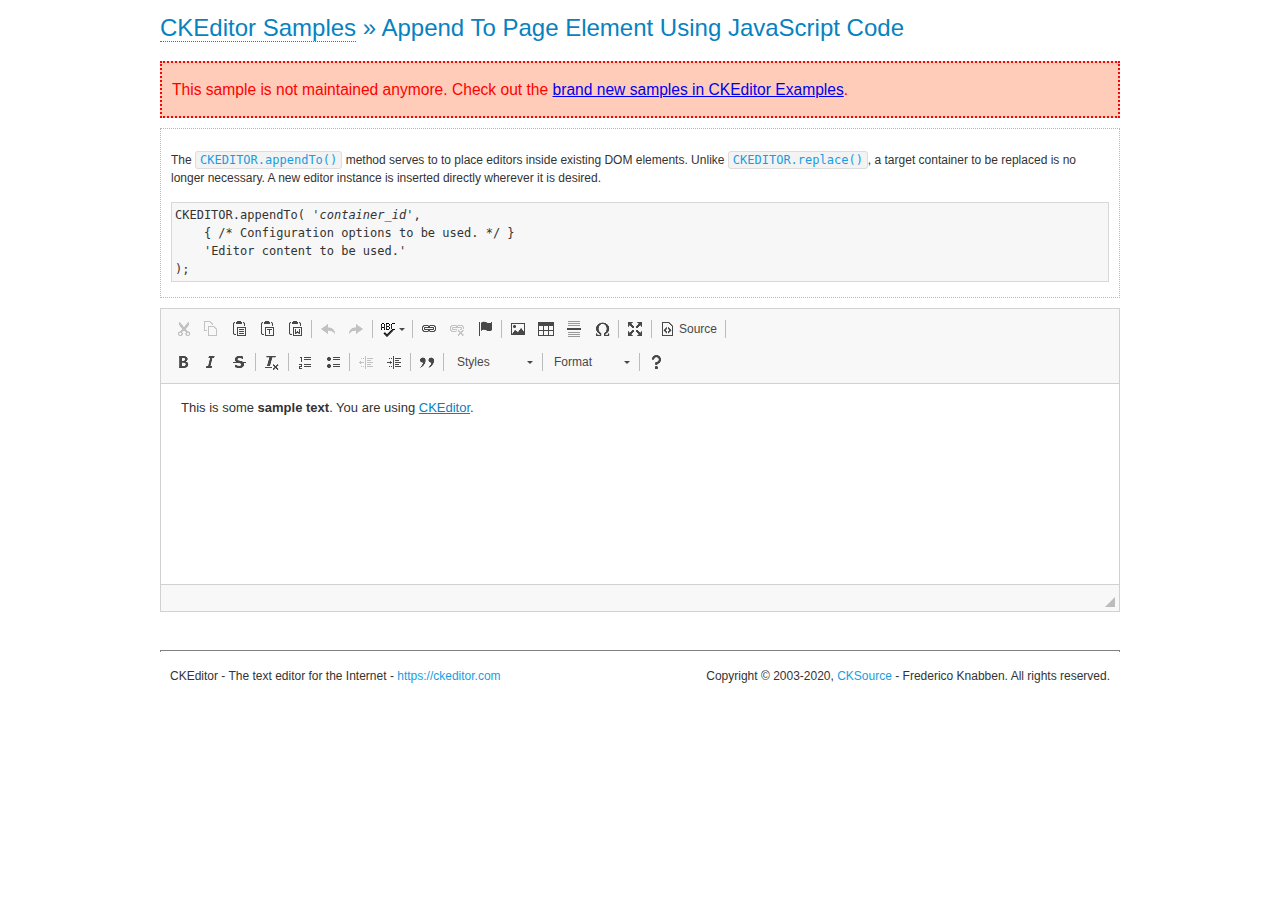
<file: src/main/webapp/WEB-INF/views/ckeditor/samples/old/appendto.html>
<!DOCTYPE html>
<!--
Copyright (c) 2003-2020, CKSource - Frederico Knabben. All rights reserved.
For licensing, see LICENSE.md or https://ckeditor.com/legal/ckeditor-oss-license
-->
<html lang="en">
<head>
	<meta charset="utf-8">
	<title>Append To Page Element Using JavaScript Code &mdash; CKEditor Sample</title>
	<script src="../../ckeditor.js"></script>
	<link rel="stylesheet" href="sample.css">
	<meta name="description" content="Try the latest sample of CKEditor 4 and learn more about customizing your WYSIWYG editor with endless possibilities.">
</head>
<body>
	<h1 class="samples">
		<a href="index.html">CKEditor Samples</a> &raquo; Append To Page Element Using JavaScript Code
	</h1>
	<div class="warning deprecated">
		This sample is not maintained anymore. Check out the <a href="https://ckeditor.com/docs/ckeditor4/latest/examples/index.html">brand new samples in CKEditor Examples</a>.
	</div>
	<div id="section1">
		<div class="description">
			<p>
				The <code><a class="samples" href="https://ckeditor.com/docs/ckeditor4/latest/api/CKEDITOR.html#method-appendTo">CKEDITOR.appendTo()</a></code> method serves to to place editors inside existing DOM elements. Unlike <code><a class="samples" href="https://ckeditor.com/docs/ckeditor4/latest/api/CKEDITOR.html#method-replace">CKEDITOR.replace()</a></code>,
				a target container to be replaced is no longer necessary. A new editor
				instance is inserted directly wherever it is desired.
			</p>
<pre class="samples">CKEDITOR.appendTo( '<em>container_id</em>',
	{ /* Configuration options to be used. */ }
	'Editor content to be used.'
);</pre>
		</div>
		<script>

			// This call can be placed at any point after the
			// DOM element to append CKEditor to or inside the <head><script>
			// in a window.onload event handler.

			// Append a CKEditor instance using the default configuration and the
			// provided content to the <div> element of ID "section1".
			CKEDITOR.appendTo( 'section1',
				null,
				'<p>This is some <strong>sample text</strong>. You are using <a href="https://ckeditor.com/">CKEditor</a>.</p>'
			);

		</script>
	</div>
	<br>
	<div id="footer">
		<hr>
		<p>
			CKEditor - The text editor for the Internet - <a class="samples" href="https://ckeditor.com/">https://ckeditor.com</a>
		</p>
		<p id="copy">
			Copyright &copy; 2003-2020, <a class="samples" href="https://cksource.com/">CKSource</a> - Frederico
			Knabben. All rights reserved.
		</p>
	</div>
</body>
</html>
</file>
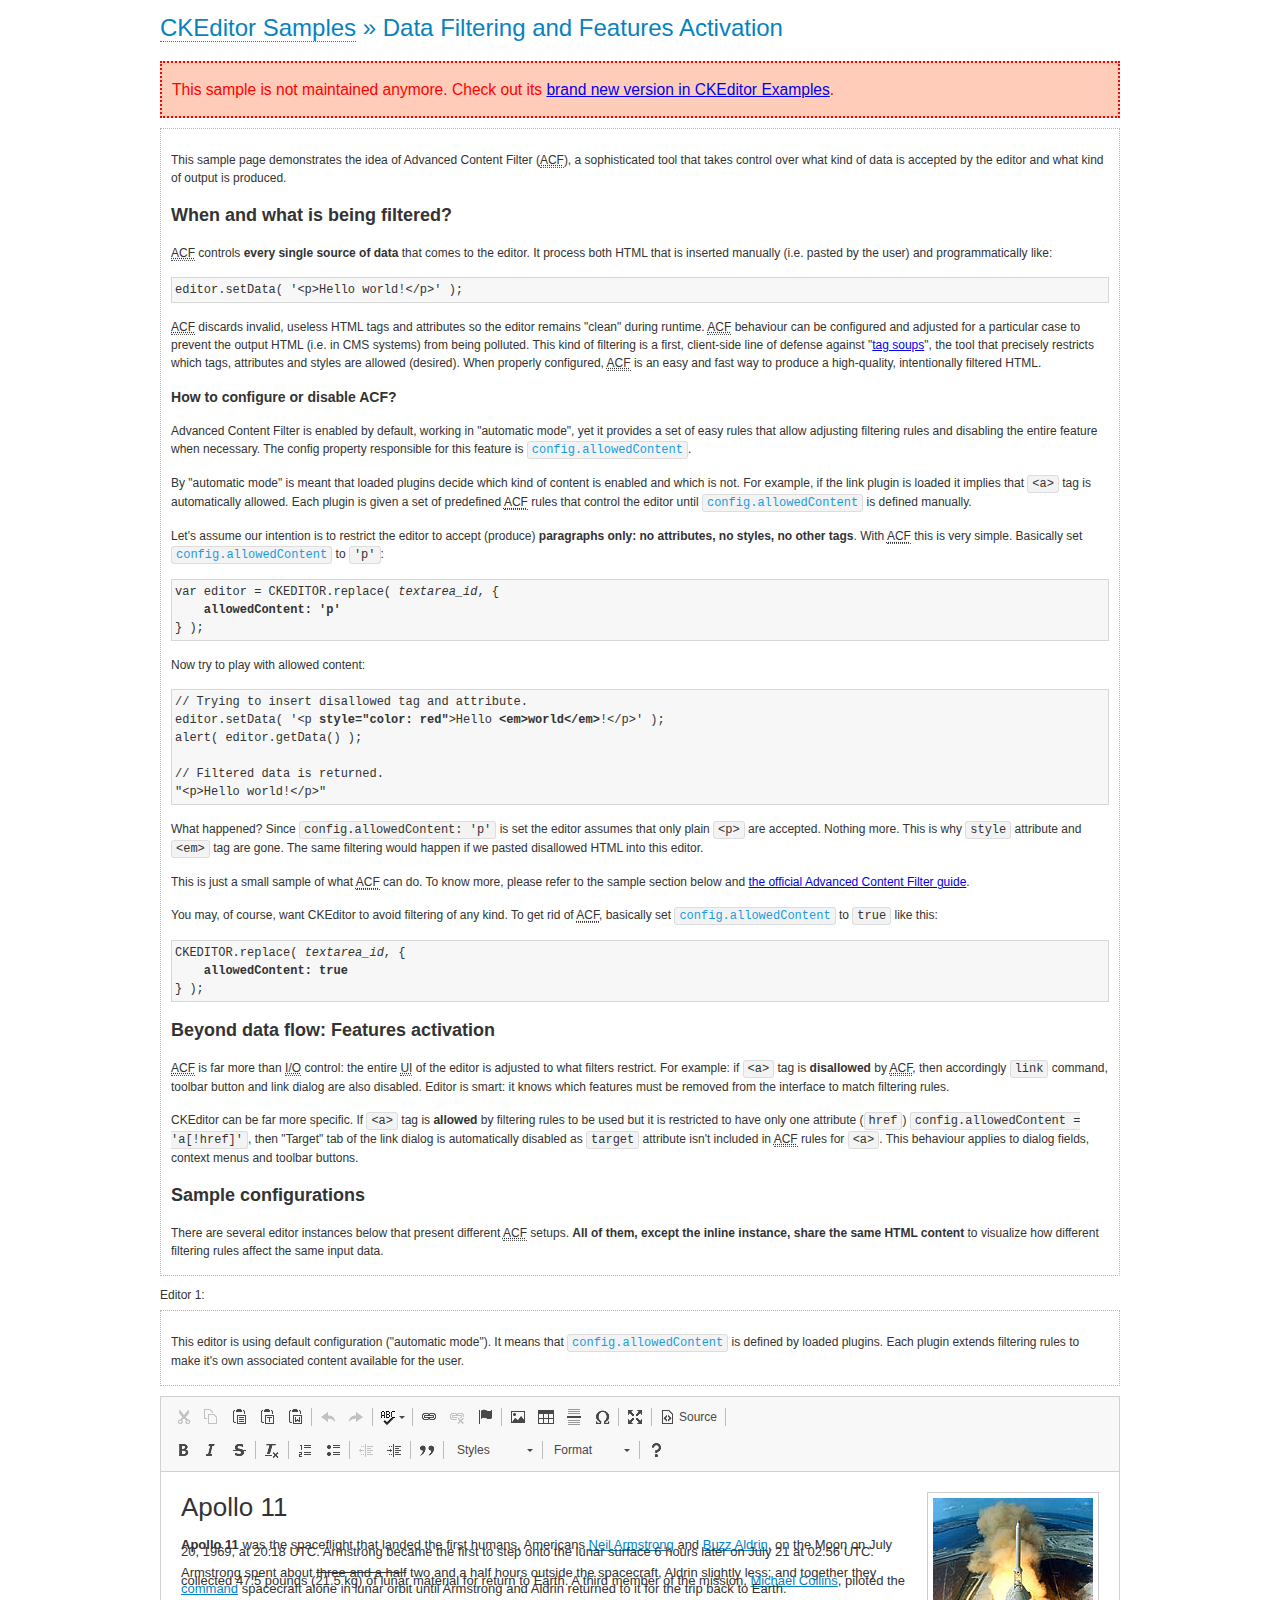
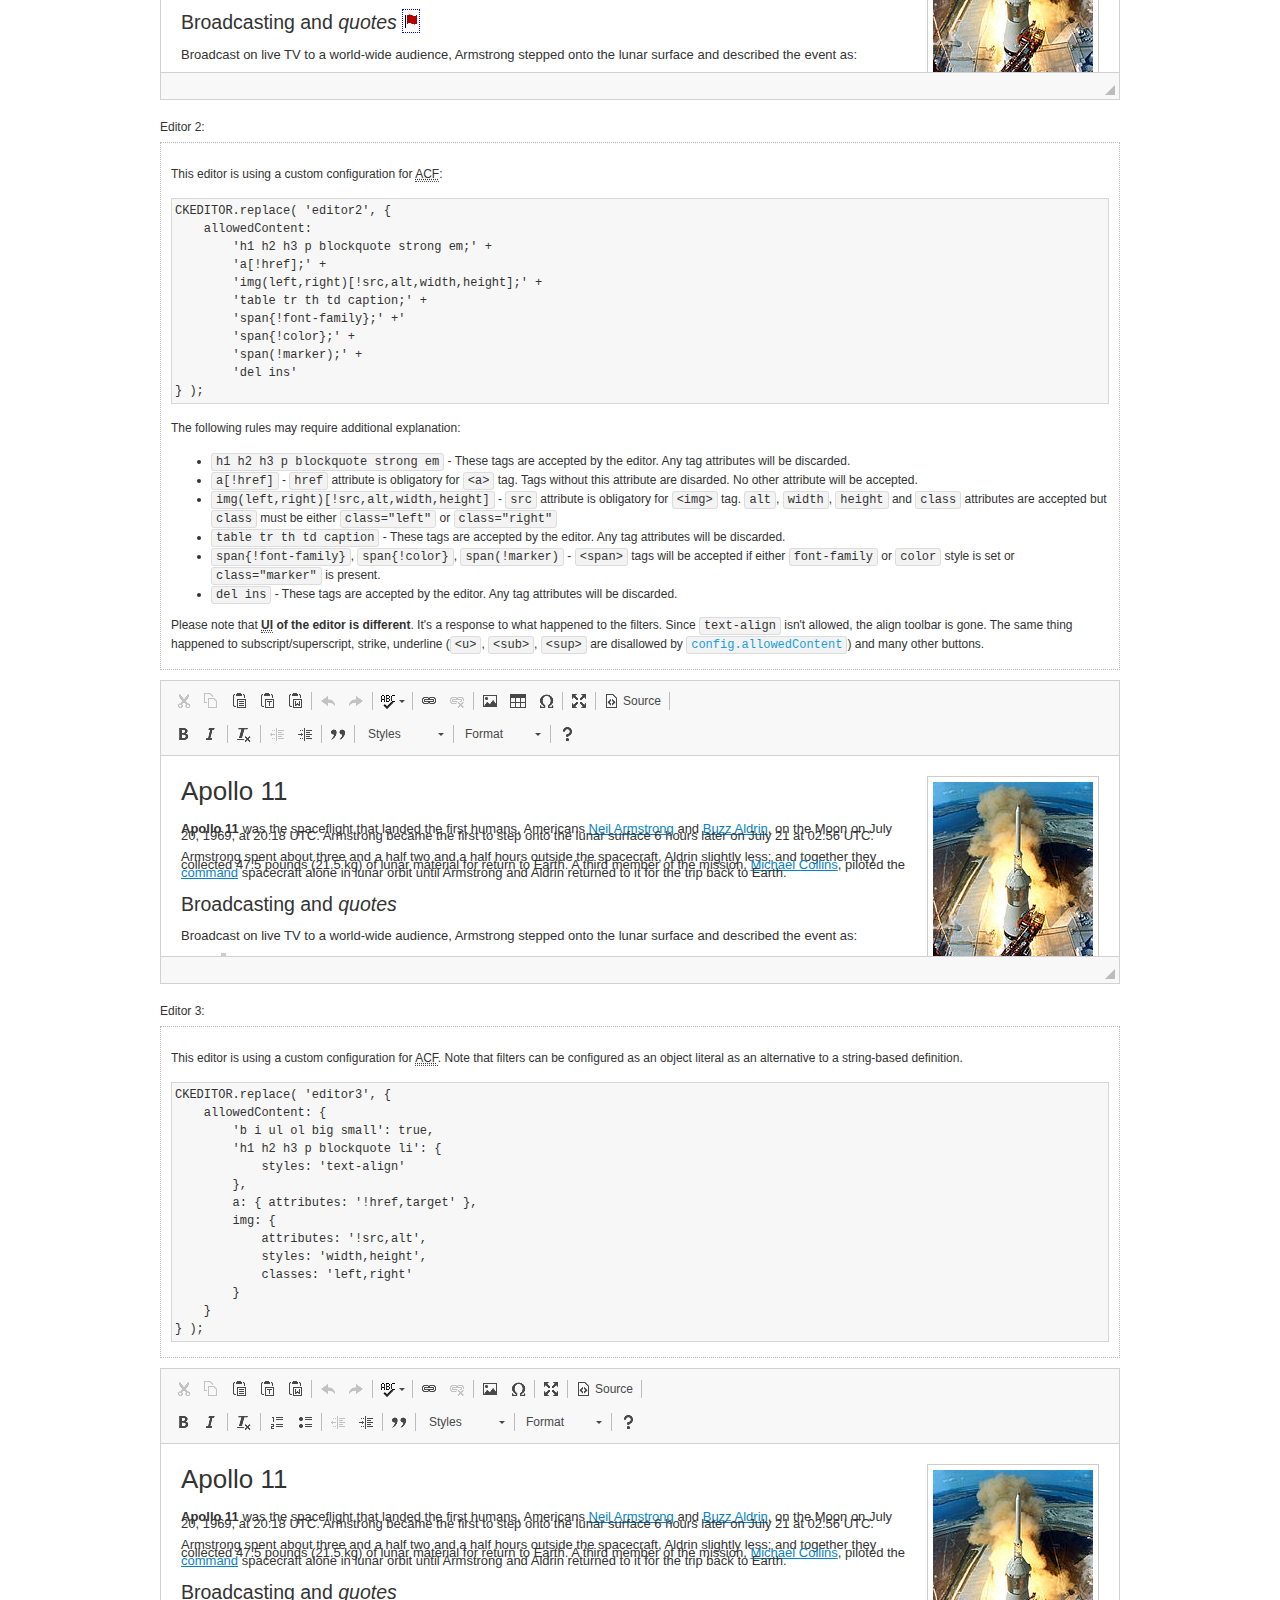
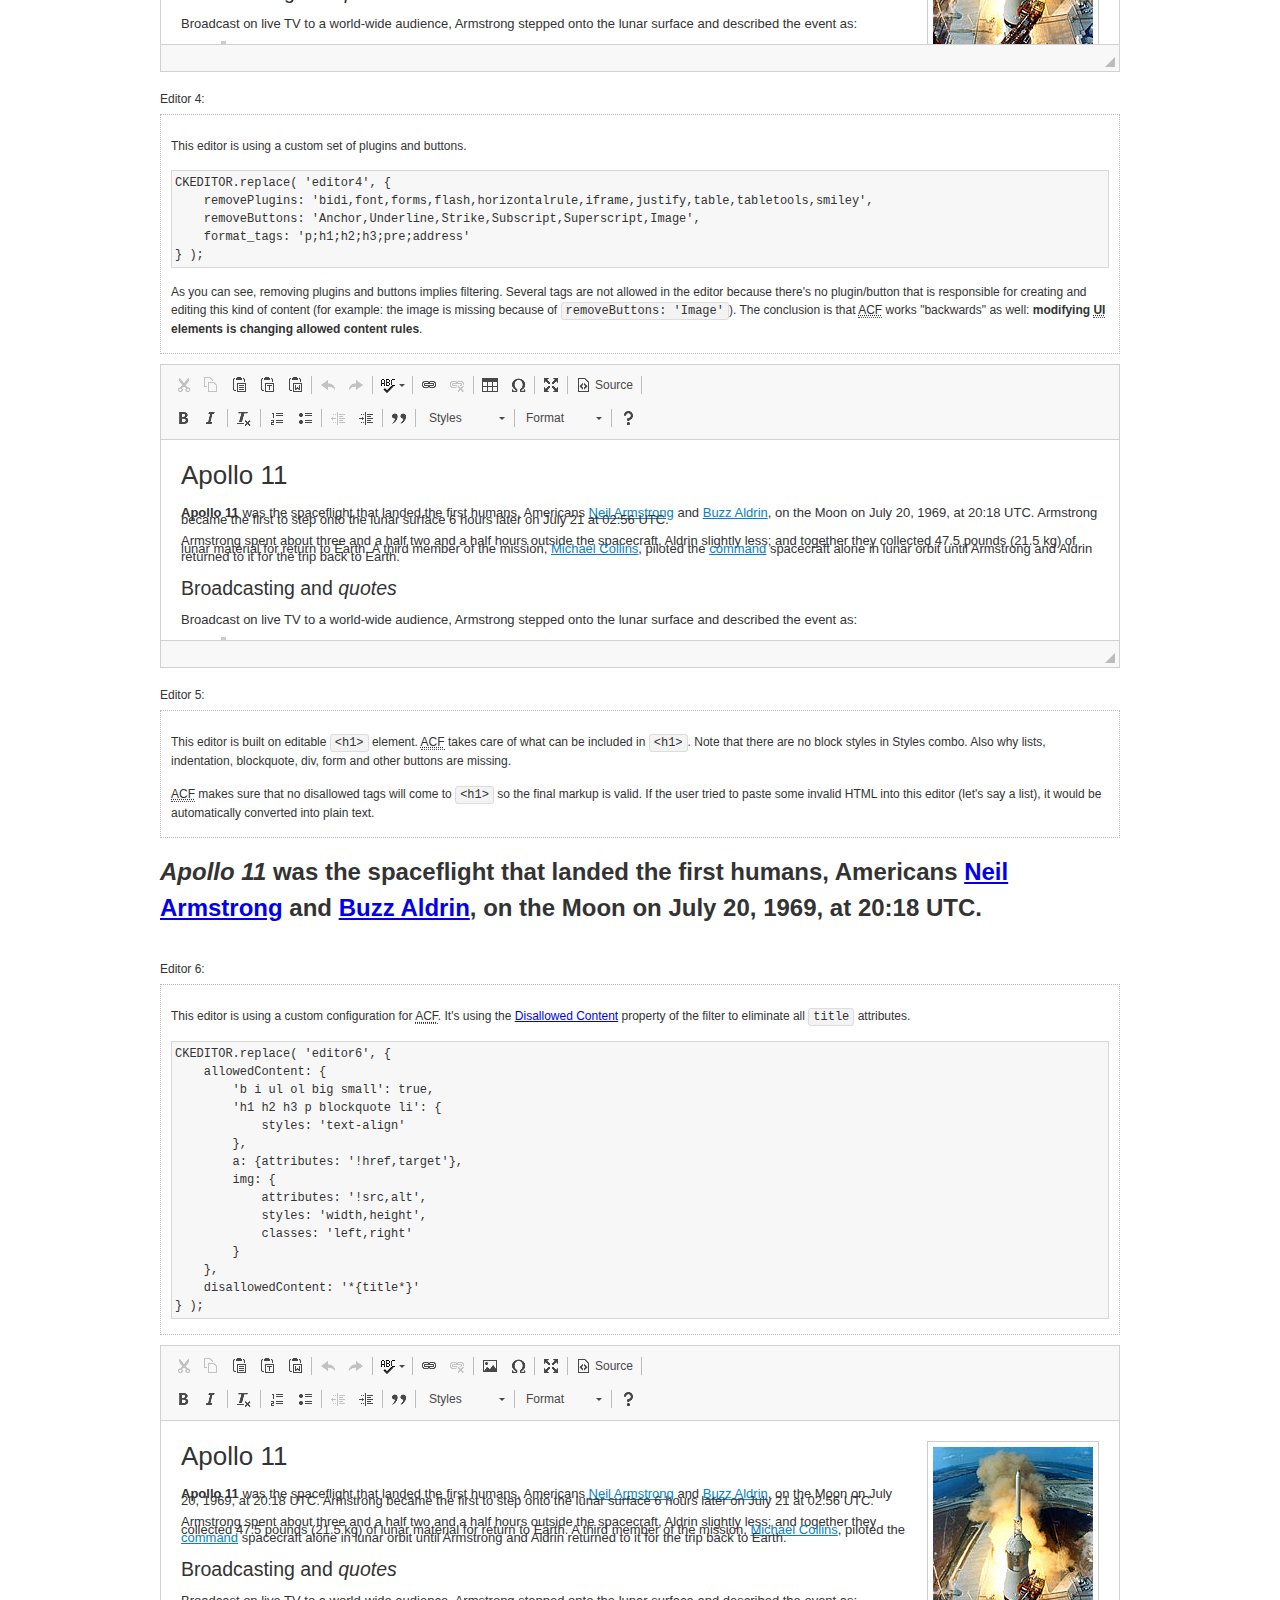
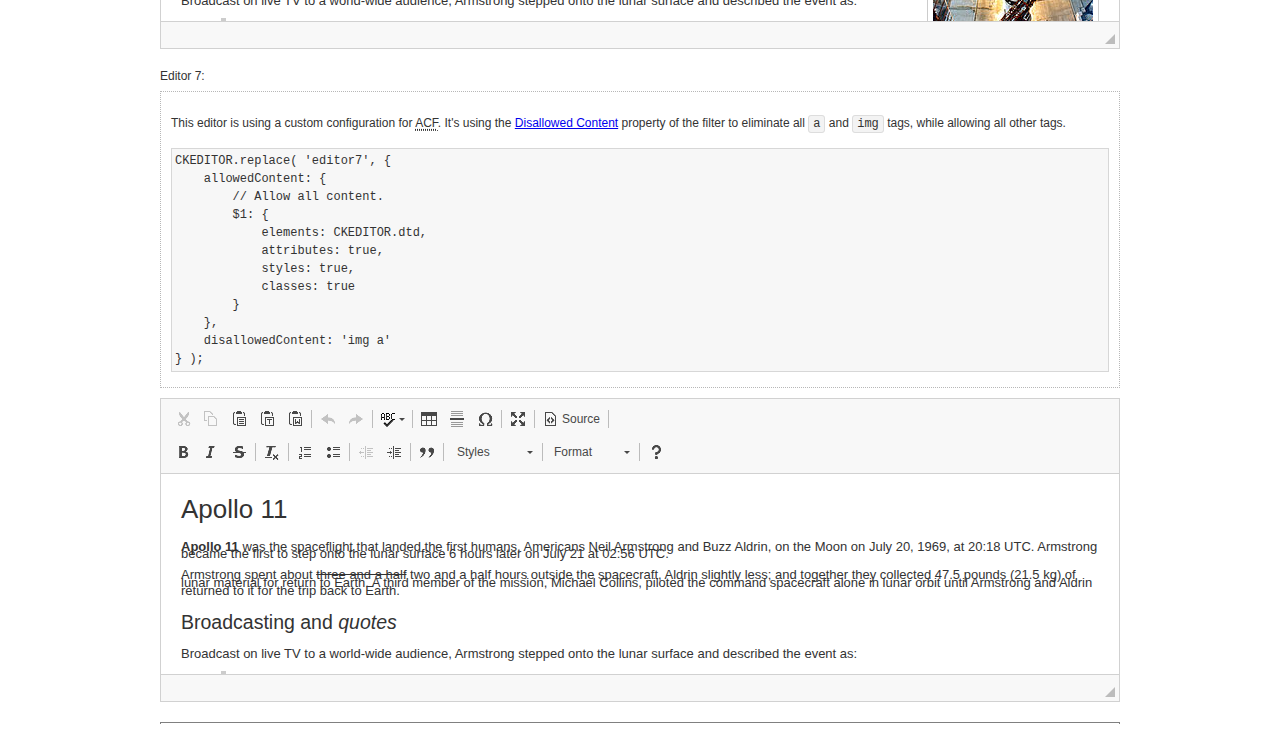
<file: src/main/webapp/WEB-INF/views/ckeditor/samples/old/datafiltering.html>
<!DOCTYPE html>
<!--
Copyright (c) 2003-2020, CKSource - Frederico Knabben. All rights reserved.
For licensing, see LICENSE.md or https://ckeditor.com/legal/ckeditor-oss-license
-->
<html lang="en">
<head>
	<meta charset="utf-8">
	<title>Data Filtering &mdash; CKEditor Sample</title>
	<script src="../../ckeditor.js"></script>
	<link rel="stylesheet" href="sample.css">
	<meta name="description" content="Try the latest sample of CKEditor 4 and learn more about customizing your WYSIWYG editor with endless possibilities.">
	<script>
		// Remove advanced tabs for all editors.
		CKEDITOR.config.removeDialogTabs = 'image:advanced;link:advanced;flash:advanced;creatediv:advanced;editdiv:advanced';
	</script>
</head>
<body>
	<h1 class="samples">
		<a href="index.html">CKEditor Samples</a> &raquo; Data Filtering and Features Activation
	</h1>
	<div class="warning deprecated">
		This sample is not maintained anymore. Check out its <a href="https://ckeditor.com/docs/ckeditor4/latest/examples/acf.html">brand new version in CKEditor Examples</a>.
	</div>
	<div class="description">
		<p>
			This sample page demonstrates the idea of Advanced Content Filter
			(<abbr title="Advanced Content Filter">ACF</abbr>), a sophisticated
			tool that takes control over what kind of data is accepted by the editor and what
			kind of output is produced.
		</p>
		<h2>When and what is being filtered?</h2>
		<p>
			<abbr title="Advanced Content Filter">ACF</abbr> controls
			<strong>every single source of data</strong> that comes to the editor.
			It process both HTML that is inserted manually (i.e. pasted by the user)
			and programmatically like:
		</p>
<pre class="samples">
editor.setData( '&lt;p&gt;Hello world!&lt;/p&gt;' );
</pre>
		<p>
			<abbr title="Advanced Content Filter">ACF</abbr> discards invalid,
			useless HTML tags and attributes so the editor remains "clean" during
			runtime. <abbr title="Advanced Content Filter">ACF</abbr> behaviour
			can be configured and adjusted for a particular case to prevent the
			output HTML (i.e. in CMS systems) from being polluted.

			This kind of filtering is a first, client-side line of defense
			against "<a href="http://en.wikipedia.org/wiki/Tag_soup">tag soups</a>",
			the tool that precisely restricts which tags, attributes and styles
			are allowed (desired). When properly configured, <abbr title="Advanced Content Filter">ACF</abbr>
			is an easy and fast way to produce a high-quality, intentionally filtered HTML.
		</p>

		<h3>How to configure or disable ACF?</h3>
		<p>
			Advanced Content Filter is enabled by default, working in "automatic mode", yet
			it provides a set of easy rules that allow adjusting filtering rules
			and disabling the entire feature when necessary. The config property
			responsible for this feature is <code><a class="samples"
			href="https://ckeditor.com/docs/ckeditor4/latest/api/CKEDITOR_config.html#cfg-allowedContent">config.allowedContent</a></code>.
		</p>
		<p>
			By "automatic mode" is meant that loaded plugins decide which kind
			of content is enabled and which is not. For example, if the link
			plugin is loaded it implies that <code>&lt;a&gt;</code> tag is
			automatically allowed. Each plugin is given a set
			of predefined <abbr title="Advanced Content Filter">ACF</abbr> rules
			that control the editor until <code><a class="samples"
			href="https://ckeditor.com/docs/ckeditor4/latest/api/CKEDITOR_config.html#cfg-allowedContent">
			config.allowedContent</a></code>
			is defined manually.
		</p>
		<p>
			Let's assume our intention is to restrict the editor to accept (produce) <strong>paragraphs
			only: no attributes, no styles, no other tags</strong>.
			With <abbr title="Advanced Content Filter">ACF</abbr>
			this is very simple. Basically set <code><a class="samples"
			href="https://ckeditor.com/docs/ckeditor4/latest/api/CKEDITOR_config.html#cfg-allowedContent">
			config.allowedContent</a></code> to <code>'p'</code>:
		</p>
<pre class="samples">
var editor = CKEDITOR.replace( <em>textarea_id</em>, {
	<strong>allowedContent: 'p'</strong>
} );
</pre>
		<p>
			Now try to play with allowed content:
		</p>
<pre class="samples">
// Trying to insert disallowed tag and attribute.
editor.setData( '&lt;p <strong>style="color: red"</strong>&gt;Hello <strong>&lt;em&gt;world&lt;/em&gt;</strong>!&lt;/p&gt;' );
alert( editor.getData() );

// Filtered data is returned.
"&lt;p&gt;Hello world!&lt;/p&gt;"
</pre>
		<p>
			What happened? Since <code>config.allowedContent: 'p'</code> is set the editor assumes
			that only plain <code>&lt;p&gt;</code> are accepted. Nothing more. This is why
			<code>style</code> attribute and <code>&lt;em&gt;</code> tag are gone. The same
			filtering would happen if we pasted disallowed HTML into this editor.
		</p>
		<p>
			This is just a small sample of what <abbr title="Advanced Content Filter">ACF</abbr>
			can do. To know more, please refer to the sample section below and
			<a href="https://ckeditor.com/docs/ckeditor4/latest/guide/dev_advanced_content_filter.html">the official Advanced Content Filter guide</a>.
		</p>
		<p>
			You may, of course, want CKEditor to avoid filtering of any kind.
			To get rid of <abbr title="Advanced Content Filter">ACF</abbr>,
			basically set <code><a class="samples"
			href="https://ckeditor.com/docs/ckeditor4/latest/api/CKEDITOR_config.html#cfg-allowedContent">
			config.allowedContent</a></code> to <code>true</code> like this:
		</p>
<pre class="samples">
CKEDITOR.replace( <em>textarea_id</em>, {
	<strong>allowedContent: true</strong>
} );
</pre>

		<h2>Beyond data flow: Features activation</h2>
		<p>
			<abbr title="Advanced Content Filter">ACF</abbr> is far more than
			<abbr title="Input/Output">I/O</abbr> control: the entire
			<abbr title="User Interface">UI</abbr> of the editor is adjusted to what
			filters restrict. For example: if <code>&lt;a&gt;</code> tag is
			<strong>disallowed</strong>
			by <abbr title="Advanced Content Filter">ACF</abbr>,
			then accordingly <code>link</code> command, toolbar button and link dialog
			are also disabled. Editor is smart: it knows which features must be
			removed from the interface to match filtering rules.
		</p>
		<p>
			CKEditor can be far more specific. If <code>&lt;a&gt;</code> tag is
			<strong>allowed</strong> by filtering rules to be used but it is restricted
			to have only one attribute (<code>href</code>)
			<code>config.allowedContent = 'a[!href]'</code>, then
			"Target" tab of the link dialog is automatically disabled as <code>target</code>
			attribute isn't included in <abbr title="Advanced Content Filter">ACF</abbr> rules
			for <code>&lt;a&gt;</code>. This behaviour applies to dialog fields, context
			menus and toolbar buttons.
		</p>

		<h2>Sample configurations</h2>
		<p>
			There are several editor instances below that present different
			<abbr title="Advanced Content Filter">ACF</abbr> setups. <strong>All of them,
			except the inline instance, share the same HTML content</strong> to visualize
			how different filtering rules affect the same input data.
		</p>
	</div>

	<div>
		<label for="editor1">
			Editor 1:
		</label>
		<div class="description">
			<p>
				This editor is using default configuration ("automatic mode"). It means that
				<code><a class="samples"
				href="https://ckeditor.com/docs/ckeditor4/latest/api/CKEDITOR_config.html#cfg-allowedContent">
				config.allowedContent</a></code> is defined by loaded plugins.
				Each plugin extends filtering rules to make it's own associated content
				available for the user.
			</p>
		</div>
		<textarea cols="80" id="editor1" name="editor1" rows="10">
			&lt;h1&gt;&lt;img alt=&quot;Saturn V carrying Apollo 11&quot; class=&quot;right&quot; src=&quot;assets/sample.jpg&quot;/&gt; Apollo 11&lt;/h1&gt; &lt;p&gt;&lt;b&gt;Apollo 11&lt;/b&gt; was the spaceflight that landed the first humans, Americans &lt;a href=&quot;http://en.wikipedia.org/wiki/Neil_Armstrong&quot; title=&quot;Neil Armstrong&quot;&gt;Neil Armstrong&lt;/a&gt; and &lt;a href=&quot;http://en.wikipedia.org/wiki/Buzz_Aldrin&quot; title=&quot;Buzz Aldrin&quot;&gt;Buzz Aldrin&lt;/a&gt;, on the Moon on July 20, 1969, at 20:18 UTC. Armstrong became the first to step onto the lunar surface 6 hours later on July 21 at 02:56 UTC.&lt;/p&gt; &lt;p&gt;Armstrong spent about &lt;s&gt;three and a half&lt;/s&gt; two and a half hours outside the spacecraft, Aldrin slightly less; and together they collected 47.5 pounds (21.5&amp;nbsp;kg) of lunar material for return to Earth. A third member of the mission, &lt;a href=&quot;http://en.wikipedia.org/wiki/Michael_Collins_(astronaut)&quot; title=&quot;Michael Collins (astronaut)&quot;&gt;Michael Collins&lt;/a&gt;, piloted the &lt;a href=&quot;http://en.wikipedia.org/wiki/Apollo_Command/Service_Module&quot; title=&quot;Apollo Command/Service Module&quot;&gt;command&lt;/a&gt; spacecraft alone in lunar orbit until Armstrong and Aldrin returned to it for the trip back to Earth.&lt;/p&gt; &lt;h2&gt;Broadcasting and &lt;em&gt;quotes&lt;/em&gt; &lt;a id=&quot;quotes&quot; name=&quot;quotes&quot;&gt;&lt;/a&gt;&lt;/h2&gt; &lt;p&gt;Broadcast on live TV to a world-wide audience, Armstrong stepped onto the lunar surface and described the event as:&lt;/p&gt; &lt;blockquote&gt;&lt;p&gt;One small step for [a] man, one giant leap for mankind.&lt;/p&gt;&lt;/blockquote&gt; &lt;p&gt;Apollo 11 effectively ended the &lt;a href=&quot;http://en.wikipedia.org/wiki/Space_Race&quot; title=&quot;Space Race&quot;&gt;Space Race&lt;/a&gt; and fulfilled a national goal proposed in 1961 by the late U.S. President &lt;a href=&quot;http://en.wikipedia.org/wiki/John_F._Kennedy&quot; title=&quot;John F. Kennedy&quot;&gt;John F. Kennedy&lt;/a&gt; in a speech before the United States Congress:&lt;/p&gt; &lt;blockquote&gt;&lt;p&gt;[...] before this decade is out, of landing a man on the Moon and returning him safely to the Earth.&lt;/p&gt;&lt;/blockquote&gt; &lt;h2&gt;Technical details &lt;a id=&quot;tech-details&quot; name=&quot;tech-details&quot;&gt;&lt;/a&gt;&lt;/h2&gt; &lt;table align=&quot;right&quot; border=&quot;1&quot; bordercolor=&quot;#ccc&quot; cellpadding=&quot;5&quot; cellspacing=&quot;0&quot; style=&quot;border-collapse:collapse;margin:10px 0 10px 15px;&quot;&gt; &lt;caption&gt;&lt;strong&gt;Mission crew&lt;/strong&gt;&lt;/caption&gt; &lt;thead&gt; &lt;tr&gt; &lt;th scope=&quot;col&quot;&gt;Position&lt;/th&gt; &lt;th scope=&quot;col&quot;&gt;Astronaut&lt;/th&gt; &lt;/tr&gt; &lt;/thead&gt; &lt;tbody&gt; &lt;tr&gt; &lt;td&gt;Commander&lt;/td&gt; &lt;td&gt;Neil A. Armstrong&lt;/td&gt; &lt;/tr&gt; &lt;tr&gt; &lt;td&gt;Command Module Pilot&lt;/td&gt; &lt;td&gt;Michael Collins&lt;/td&gt; &lt;/tr&gt; &lt;tr&gt; &lt;td&gt;Lunar Module Pilot&lt;/td&gt; &lt;td&gt;Edwin &amp;quot;Buzz&amp;quot; E. Aldrin, Jr.&lt;/td&gt; &lt;/tr&gt; &lt;/tbody&gt; &lt;/table&gt; &lt;p&gt;Launched by a &lt;strong&gt;Saturn V&lt;/strong&gt; rocket from &lt;a href=&quot;http://en.wikipedia.org/wiki/Kennedy_Space_Center&quot; title=&quot;Kennedy Space Center&quot;&gt;Kennedy Space Center&lt;/a&gt; in Merritt Island, Florida on July 16, Apollo 11 was the fifth manned mission of &lt;a href=&quot;http://en.wikipedia.org/wiki/NASA&quot; title=&quot;NASA&quot;&gt;NASA&lt;/a&gt;&amp;#39;s Apollo program. The Apollo spacecraft had three parts:&lt;/p&gt; &lt;ol&gt; &lt;li&gt;&lt;strong&gt;Command Module&lt;/strong&gt; with a cabin for the three astronauts which was the only part which landed back on Earth&lt;/li&gt; &lt;li&gt;&lt;strong&gt;Service Module&lt;/strong&gt; which supported the Command Module with propulsion, electrical power, oxygen and water&lt;/li&gt; &lt;li&gt;&lt;strong&gt;Lunar Module&lt;/strong&gt; for landing on the Moon.&lt;/li&gt; &lt;/ol&gt; &lt;p&gt;After being sent to the Moon by the Saturn V&amp;#39;s upper stage, the astronauts separated the spacecraft from it and travelled for three days until they entered into lunar orbit. Armstrong and Aldrin then moved into the Lunar Module and landed in the &lt;a href=&quot;http://en.wikipedia.org/wiki/Mare_Tranquillitatis&quot; title=&quot;Mare Tranquillitatis&quot;&gt;Sea of Tranquility&lt;/a&gt;. They stayed a total of about 21 and a half hours on the lunar surface. After lifting off in the upper part of the Lunar Module and rejoining Collins in the Command Module, they returned to Earth and landed in the &lt;a href=&quot;http://en.wikipedia.org/wiki/Pacific_Ocean&quot; title=&quot;Pacific Ocean&quot;&gt;Pacific Ocean&lt;/a&gt; on July 24.&lt;/p&gt; &lt;hr/&gt; &lt;p style=&quot;text-align: right;&quot;&gt;&lt;small&gt;Source: &lt;a href=&quot;http://en.wikipedia.org/wiki/Apollo_11&quot;&gt;Wikipedia.org&lt;/a&gt;&lt;/small&gt;&lt;/p&gt;
		</textarea>

		<script>

			CKEDITOR.replace( 'editor1' );

		</script>
	</div>

	<br>

	<div>
		<label for="editor2">
			Editor 2:
		</label>
		<div class="description">
			<p>
				This editor is using a custom configuration for
				<abbr title="Advanced Content Filter">ACF</abbr>:
			</p>
<pre class="samples">
CKEDITOR.replace( 'editor2', {
	allowedContent:
		'h1 h2 h3 p blockquote strong em;' +
		'a[!href];' +
		'img(left,right)[!src,alt,width,height];' +
		'table tr th td caption;' +
		'span{!font-family};' +'
		'span{!color};' +
		'span(!marker);' +
		'del ins'
} );
</pre>
			<p>
				The following rules may require additional explanation:
			</p>
			<ul>
				<li>
					<code>h1 h2 h3 p blockquote strong em</code> - These tags
					are accepted by the editor. Any tag attributes will be discarded.
				</li>
				<li>
					<code>a[!href]</code> - <code>href</code> attribute is obligatory
					for <code>&lt;a&gt;</code> tag. Tags without this attribute
					are disarded. No other attribute will be accepted.
				</li>
				<li>
					<code>img(left,right)[!src,alt,width,height]</code> - <code>src</code>
					attribute is obligatory for <code>&lt;img&gt;</code> tag.
					<code>alt</code>, <code>width</code>, <code>height</code>
					and <code>class</code> attributes are accepted but
					<code>class</code> must be either <code>class="left"</code>
					or <code>class="right"</code>
				</li>
				<li>
					<code>table tr th td caption</code> - These tags
					are accepted by the editor. Any tag attributes will be discarded.
				</li>
				<li>
					<code>span{!font-family}</code>, <code>span{!color}</code>,
					<code>span(!marker)</code> - <code>&lt;span&gt;</code> tags
					will be accepted if either <code>font-family</code> or
					<code>color</code> style is set or <code>class="marker"</code>
					is present.
				</li>
				<li>
					<code>del ins</code> - These tags
					are accepted by the editor. Any tag attributes will be discarded.
				</li>
			</ul>
			<p>
				Please note that <strong><abbr title="User Interface">UI</abbr> of the
				editor is different</strong>. It's a response to what happened to the filters.
				Since <code>text-align</code> isn't allowed, the align toolbar is gone.
				The same thing happened to subscript/superscript, strike, underline
				(<code>&lt;u&gt;</code>, <code>&lt;sub&gt;</code>, <code>&lt;sup&gt;</code>
				are disallowed by <code><a class="samples"
				href="https://ckeditor.com/docs/ckeditor4/latest/api/CKEDITOR_config.html#cfg-allowedContent">
				config.allowedContent</a></code>) and many other buttons.
			</p>
		</div>
		<textarea cols="80" id="editor2" name="editor2" rows="10">
			&lt;h1&gt;&lt;img alt=&quot;Saturn V carrying Apollo 11&quot; class=&quot;right&quot; src=&quot;assets/sample.jpg&quot;/&gt; Apollo 11&lt;/h1&gt; &lt;p&gt;&lt;b&gt;Apollo 11&lt;/b&gt; was the spaceflight that landed the first humans, Americans &lt;a href=&quot;http://en.wikipedia.org/wiki/Neil_Armstrong&quot; title=&quot;Neil Armstrong&quot;&gt;Neil Armstrong&lt;/a&gt; and &lt;a href=&quot;http://en.wikipedia.org/wiki/Buzz_Aldrin&quot; title=&quot;Buzz Aldrin&quot;&gt;Buzz Aldrin&lt;/a&gt;, on the Moon on July 20, 1969, at 20:18 UTC. Armstrong became the first to step onto the lunar surface 6 hours later on July 21 at 02:56 UTC.&lt;/p&gt; &lt;p&gt;Armstrong spent about &lt;s&gt;three and a half&lt;/s&gt; two and a half hours outside the spacecraft, Aldrin slightly less; and together they collected 47.5 pounds (21.5&amp;nbsp;kg) of lunar material for return to Earth. A third member of the mission, &lt;a href=&quot;http://en.wikipedia.org/wiki/Michael_Collins_(astronaut)&quot; title=&quot;Michael Collins (astronaut)&quot;&gt;Michael Collins&lt;/a&gt;, piloted the &lt;a href=&quot;http://en.wikipedia.org/wiki/Apollo_Command/Service_Module&quot; title=&quot;Apollo Command/Service Module&quot;&gt;command&lt;/a&gt; spacecraft alone in lunar orbit until Armstrong and Aldrin returned to it for the trip back to Earth.&lt;/p&gt; &lt;h2&gt;Broadcasting and &lt;em&gt;quotes&lt;/em&gt; &lt;a id=&quot;quotes&quot; name=&quot;quotes&quot;&gt;&lt;/a&gt;&lt;/h2&gt; &lt;p&gt;Broadcast on live TV to a world-wide audience, Armstrong stepped onto the lunar surface and described the event as:&lt;/p&gt; &lt;blockquote&gt;&lt;p&gt;One small step for [a] man, one giant leap for mankind.&lt;/p&gt;&lt;/blockquote&gt; &lt;p&gt;Apollo 11 effectively ended the &lt;a href=&quot;http://en.wikipedia.org/wiki/Space_Race&quot; title=&quot;Space Race&quot;&gt;Space Race&lt;/a&gt; and fulfilled a national goal proposed in 1961 by the late U.S. President &lt;a href=&quot;http://en.wikipedia.org/wiki/John_F._Kennedy&quot; title=&quot;John F. Kennedy&quot;&gt;John F. Kennedy&lt;/a&gt; in a speech before the United States Congress:&lt;/p&gt; &lt;blockquote&gt;&lt;p&gt;[...] before this decade is out, of landing a man on the Moon and returning him safely to the Earth.&lt;/p&gt;&lt;/blockquote&gt; &lt;h2&gt;Technical details &lt;a id=&quot;tech-details&quot; name=&quot;tech-details&quot;&gt;&lt;/a&gt;&lt;/h2&gt; &lt;table align=&quot;right&quot; border=&quot;1&quot; bordercolor=&quot;#ccc&quot; cellpadding=&quot;5&quot; cellspacing=&quot;0&quot; style=&quot;border-collapse:collapse;margin:10px 0 10px 15px;&quot;&gt; &lt;caption&gt;&lt;strong&gt;Mission crew&lt;/strong&gt;&lt;/caption&gt; &lt;thead&gt; &lt;tr&gt; &lt;th scope=&quot;col&quot;&gt;Position&lt;/th&gt; &lt;th scope=&quot;col&quot;&gt;Astronaut&lt;/th&gt; &lt;/tr&gt; &lt;/thead&gt; &lt;tbody&gt; &lt;tr&gt; &lt;td&gt;Commander&lt;/td&gt; &lt;td&gt;Neil A. Armstrong&lt;/td&gt; &lt;/tr&gt; &lt;tr&gt; &lt;td&gt;Command Module Pilot&lt;/td&gt; &lt;td&gt;Michael Collins&lt;/td&gt; &lt;/tr&gt; &lt;tr&gt; &lt;td&gt;Lunar Module Pilot&lt;/td&gt; &lt;td&gt;Edwin &amp;quot;Buzz&amp;quot; E. Aldrin, Jr.&lt;/td&gt; &lt;/tr&gt; &lt;/tbody&gt; &lt;/table&gt; &lt;p&gt;Launched by a &lt;strong&gt;Saturn V&lt;/strong&gt; rocket from &lt;a href=&quot;http://en.wikipedia.org/wiki/Kennedy_Space_Center&quot; title=&quot;Kennedy Space Center&quot;&gt;Kennedy Space Center&lt;/a&gt; in Merritt Island, Florida on July 16, Apollo 11 was the fifth manned mission of &lt;a href=&quot;http://en.wikipedia.org/wiki/NASA&quot; title=&quot;NASA&quot;&gt;NASA&lt;/a&gt;&amp;#39;s Apollo program. The Apollo spacecraft had three parts:&lt;/p&gt; &lt;ol&gt; &lt;li&gt;&lt;strong&gt;Command Module&lt;/strong&gt; with a cabin for the three astronauts which was the only part which landed back on Earth&lt;/li&gt; &lt;li&gt;&lt;strong&gt;Service Module&lt;/strong&gt; which supported the Command Module with propulsion, electrical power, oxygen and water&lt;/li&gt; &lt;li&gt;&lt;strong&gt;Lunar Module&lt;/strong&gt; for landing on the Moon.&lt;/li&gt; &lt;/ol&gt; &lt;p&gt;After being sent to the Moon by the Saturn V&amp;#39;s upper stage, the astronauts separated the spacecraft from it and travelled for three days until they entered into lunar orbit. Armstrong and Aldrin then moved into the Lunar Module and landed in the &lt;a href=&quot;http://en.wikipedia.org/wiki/Mare_Tranquillitatis&quot; title=&quot;Mare Tranquillitatis&quot;&gt;Sea of Tranquility&lt;/a&gt;. They stayed a total of about 21 and a half hours on the lunar surface. After lifting off in the upper part of the Lunar Module and rejoining Collins in the Command Module, they returned to Earth and landed in the &lt;a href=&quot;http://en.wikipedia.org/wiki/Pacific_Ocean&quot; title=&quot;Pacific Ocean&quot;&gt;Pacific Ocean&lt;/a&gt; on July 24.&lt;/p&gt; &lt;hr/&gt; &lt;p style=&quot;text-align: right;&quot;&gt;&lt;small&gt;Source: &lt;a href=&quot;http://en.wikipedia.org/wiki/Apollo_11&quot;&gt;Wikipedia.org&lt;/a&gt;&lt;/small&gt;&lt;/p&gt;
		</textarea>
		<script>

			CKEDITOR.replace( 'editor2', {
				allowedContent:
					'h1 h2 h3 p blockquote strong em;' +
					'a[!href];' +
					'img(left,right)[!src,alt,width,height];' +
					'table tr th td caption;' +
					'span{!font-family};' +
					'span{!color};' +
					'span(!marker);' +
					'del ins'
			} );

		</script>
	</div>

	<br>

	<div>
		<label for="editor3">
			Editor 3:
		</label>
		<div class="description">
			<p>
				This editor is using a custom configuration for
				<abbr title="Advanced Content Filter">ACF</abbr>.
				Note that filters can be configured as an object literal
				as an alternative to a string-based definition.
			</p>
<pre class="samples">
CKEDITOR.replace( 'editor3', {
	allowedContent: {
		'b i ul ol big small': true,
		'h1 h2 h3 p blockquote li': {
			styles: 'text-align'
		},
		a: { attributes: '!href,target' },
		img: {
			attributes: '!src,alt',
			styles: 'width,height',
			classes: 'left,right'
		}
	}
} );
</pre>
		</div>
		<textarea cols="80" id="editor3" name="editor3" rows="10">
			&lt;h1&gt;&lt;img alt=&quot;Saturn V carrying Apollo 11&quot; class=&quot;right&quot; src=&quot;assets/sample.jpg&quot;/&gt; Apollo 11&lt;/h1&gt; &lt;p&gt;&lt;b&gt;Apollo 11&lt;/b&gt; was the spaceflight that landed the first humans, Americans &lt;a href=&quot;http://en.wikipedia.org/wiki/Neil_Armstrong&quot; title=&quot;Neil Armstrong&quot;&gt;Neil Armstrong&lt;/a&gt; and &lt;a href=&quot;http://en.wikipedia.org/wiki/Buzz_Aldrin&quot; title=&quot;Buzz Aldrin&quot;&gt;Buzz Aldrin&lt;/a&gt;, on the Moon on July 20, 1969, at 20:18 UTC. Armstrong became the first to step onto the lunar surface 6 hours later on July 21 at 02:56 UTC.&lt;/p&gt; &lt;p&gt;Armstrong spent about &lt;s&gt;three and a half&lt;/s&gt; two and a half hours outside the spacecraft, Aldrin slightly less; and together they collected 47.5 pounds (21.5&amp;nbsp;kg) of lunar material for return to Earth. A third member of the mission, &lt;a href=&quot;http://en.wikipedia.org/wiki/Michael_Collins_(astronaut)&quot; title=&quot;Michael Collins (astronaut)&quot;&gt;Michael Collins&lt;/a&gt;, piloted the &lt;a href=&quot;http://en.wikipedia.org/wiki/Apollo_Command/Service_Module&quot; title=&quot;Apollo Command/Service Module&quot;&gt;command&lt;/a&gt; spacecraft alone in lunar orbit until Armstrong and Aldrin returned to it for the trip back to Earth.&lt;/p&gt; &lt;h2&gt;Broadcasting and &lt;em&gt;quotes&lt;/em&gt; &lt;a id=&quot;quotes&quot; name=&quot;quotes&quot;&gt;&lt;/a&gt;&lt;/h2&gt; &lt;p&gt;Broadcast on live TV to a world-wide audience, Armstrong stepped onto the lunar surface and described the event as:&lt;/p&gt; &lt;blockquote&gt;&lt;p&gt;One small step for [a] man, one giant leap for mankind.&lt;/p&gt;&lt;/blockquote&gt; &lt;p&gt;Apollo 11 effectively ended the &lt;a href=&quot;http://en.wikipedia.org/wiki/Space_Race&quot; title=&quot;Space Race&quot;&gt;Space Race&lt;/a&gt; and fulfilled a national goal proposed in 1961 by the late U.S. President &lt;a href=&quot;http://en.wikipedia.org/wiki/John_F._Kennedy&quot; title=&quot;John F. Kennedy&quot;&gt;John F. Kennedy&lt;/a&gt; in a speech before the United States Congress:&lt;/p&gt; &lt;blockquote&gt;&lt;p&gt;[...] before this decade is out, of landing a man on the Moon and returning him safely to the Earth.&lt;/p&gt;&lt;/blockquote&gt; &lt;h2&gt;Technical details &lt;a id=&quot;tech-details&quot; name=&quot;tech-details&quot;&gt;&lt;/a&gt;&lt;/h2&gt; &lt;table align=&quot;right&quot; border=&quot;1&quot; bordercolor=&quot;#ccc&quot; cellpadding=&quot;5&quot; cellspacing=&quot;0&quot; style=&quot;border-collapse:collapse;margin:10px 0 10px 15px;&quot;&gt; &lt;caption&gt;&lt;strong&gt;Mission crew&lt;/strong&gt;&lt;/caption&gt; &lt;thead&gt; &lt;tr&gt; &lt;th scope=&quot;col&quot;&gt;Position&lt;/th&gt; &lt;th scope=&quot;col&quot;&gt;Astronaut&lt;/th&gt; &lt;/tr&gt; &lt;/thead&gt; &lt;tbody&gt; &lt;tr&gt; &lt;td&gt;Commander&lt;/td&gt; &lt;td&gt;Neil A. Armstrong&lt;/td&gt; &lt;/tr&gt; &lt;tr&gt; &lt;td&gt;Command Module Pilot&lt;/td&gt; &lt;td&gt;Michael Collins&lt;/td&gt; &lt;/tr&gt; &lt;tr&gt; &lt;td&gt;Lunar Module Pilot&lt;/td&gt; &lt;td&gt;Edwin &amp;quot;Buzz&amp;quot; E. Aldrin, Jr.&lt;/td&gt; &lt;/tr&gt; &lt;/tbody&gt; &lt;/table&gt; &lt;p&gt;Launched by a &lt;strong&gt;Saturn V&lt;/strong&gt; rocket from &lt;a href=&quot;http://en.wikipedia.org/wiki/Kennedy_Space_Center&quot; title=&quot;Kennedy Space Center&quot;&gt;Kennedy Space Center&lt;/a&gt; in Merritt Island, Florida on July 16, Apollo 11 was the fifth manned mission of &lt;a href=&quot;http://en.wikipedia.org/wiki/NASA&quot; title=&quot;NASA&quot;&gt;NASA&lt;/a&gt;&amp;#39;s Apollo program. The Apollo spacecraft had three parts:&lt;/p&gt; &lt;ol&gt; &lt;li&gt;&lt;strong&gt;Command Module&lt;/strong&gt; with a cabin for the three astronauts which was the only part which landed back on Earth&lt;/li&gt; &lt;li&gt;&lt;strong&gt;Service Module&lt;/strong&gt; which supported the Command Module with propulsion, electrical power, oxygen and water&lt;/li&gt; &lt;li&gt;&lt;strong&gt;Lunar Module&lt;/strong&gt; for landing on the Moon.&lt;/li&gt; &lt;/ol&gt; &lt;p&gt;After being sent to the Moon by the Saturn V&amp;#39;s upper stage, the astronauts separated the spacecraft from it and travelled for three days until they entered into lunar orbit. Armstrong and Aldrin then moved into the Lunar Module and landed in the &lt;a href=&quot;http://en.wikipedia.org/wiki/Mare_Tranquillitatis&quot; title=&quot;Mare Tranquillitatis&quot;&gt;Sea of Tranquility&lt;/a&gt;. They stayed a total of about 21 and a half hours on the lunar surface. After lifting off in the upper part of the Lunar Module and rejoining Collins in the Command Module, they returned to Earth and landed in the &lt;a href=&quot;http://en.wikipedia.org/wiki/Pacific_Ocean&quot; title=&quot;Pacific Ocean&quot;&gt;Pacific Ocean&lt;/a&gt; on July 24.&lt;/p&gt; &lt;hr/&gt; &lt;p style=&quot;text-align: right;&quot;&gt;&lt;small&gt;Source: &lt;a href=&quot;http://en.wikipedia.org/wiki/Apollo_11&quot;&gt;Wikipedia.org&lt;/a&gt;&lt;/small&gt;&lt;/p&gt;
		</textarea>
		<script>

			CKEDITOR.replace( 'editor3', {
				allowedContent: {
					'b i ul ol big small': true,
					'h1 h2 h3 p blockquote li': {
						styles: 'text-align'
					},
					a: { attributes: '!href,target' },
					img: {
						attributes: '!src,alt',
						styles: 'width,height',
						classes: 'left,right'
					}
				}
			} );

		</script>
	</div>

	<br>

	<div>
		<label for="editor4">
			Editor 4:
		</label>
		<div class="description">
			<p>
				This editor is using a custom set of plugins and buttons.
			</p>
<pre class="samples">
CKEDITOR.replace( 'editor4', {
	removePlugins: 'bidi,font,forms,flash,horizontalrule,iframe,justify,table,tabletools,smiley',
	removeButtons: 'Anchor,Underline,Strike,Subscript,Superscript,Image',
	format_tags: 'p;h1;h2;h3;pre;address'
} );
</pre>
			<p>
				As you can see, removing plugins and buttons implies filtering.
				Several tags are not allowed in the editor because there's no
				plugin/button that is responsible for creating and editing this
				kind of content (for example: the image is missing because
				of <code>removeButtons: 'Image'</code>). The conclusion is that
				<abbr title="Advanced Content Filter">ACF</abbr> works "backwards"
				as well: <strong>modifying <abbr title="User Interface">UI</abbr>
				elements is changing allowed content rules</strong>.
			</p>
		</div>
		<textarea cols="80" id="editor4" name="editor4" rows="10">
			&lt;h1&gt;&lt;img alt=&quot;Saturn V carrying Apollo 11&quot; class=&quot;right&quot; src=&quot;assets/sample.jpg&quot;/&gt; Apollo 11&lt;/h1&gt; &lt;p&gt;&lt;b&gt;Apollo 11&lt;/b&gt; was the spaceflight that landed the first humans, Americans &lt;a href=&quot;http://en.wikipedia.org/wiki/Neil_Armstrong&quot; title=&quot;Neil Armstrong&quot;&gt;Neil Armstrong&lt;/a&gt; and &lt;a href=&quot;http://en.wikipedia.org/wiki/Buzz_Aldrin&quot; title=&quot;Buzz Aldrin&quot;&gt;Buzz Aldrin&lt;/a&gt;, on the Moon on July 20, 1969, at 20:18 UTC. Armstrong became the first to step onto the lunar surface 6 hours later on July 21 at 02:56 UTC.&lt;/p&gt; &lt;p&gt;Armstrong spent about &lt;s&gt;three and a half&lt;/s&gt; two and a half hours outside the spacecraft, Aldrin slightly less; and together they collected 47.5 pounds (21.5&amp;nbsp;kg) of lunar material for return to Earth. A third member of the mission, &lt;a href=&quot;http://en.wikipedia.org/wiki/Michael_Collins_(astronaut)&quot; title=&quot;Michael Collins (astronaut)&quot;&gt;Michael Collins&lt;/a&gt;, piloted the &lt;a href=&quot;http://en.wikipedia.org/wiki/Apollo_Command/Service_Module&quot; title=&quot;Apollo Command/Service Module&quot;&gt;command&lt;/a&gt; spacecraft alone in lunar orbit until Armstrong and Aldrin returned to it for the trip back to Earth.&lt;/p&gt; &lt;h2&gt;Broadcasting and &lt;em&gt;quotes&lt;/em&gt; &lt;a id=&quot;quotes&quot; name=&quot;quotes&quot;&gt;&lt;/a&gt;&lt;/h2&gt; &lt;p&gt;Broadcast on live TV to a world-wide audience, Armstrong stepped onto the lunar surface and described the event as:&lt;/p&gt; &lt;blockquote&gt;&lt;p&gt;One small step for [a] man, one giant leap for mankind.&lt;/p&gt;&lt;/blockquote&gt; &lt;p&gt;Apollo 11 effectively ended the &lt;a href=&quot;http://en.wikipedia.org/wiki/Space_Race&quot; title=&quot;Space Race&quot;&gt;Space Race&lt;/a&gt; and fulfilled a national goal proposed in 1961 by the late U.S. President &lt;a href=&quot;http://en.wikipedia.org/wiki/John_F._Kennedy&quot; title=&quot;John F. Kennedy&quot;&gt;John F. Kennedy&lt;/a&gt; in a speech before the United States Congress:&lt;/p&gt; &lt;blockquote&gt;&lt;p&gt;[...] before this decade is out, of landing a man on the Moon and returning him safely to the Earth.&lt;/p&gt;&lt;/blockquote&gt; &lt;h2&gt;Technical details &lt;a id=&quot;tech-details&quot; name=&quot;tech-details&quot;&gt;&lt;/a&gt;&lt;/h2&gt; &lt;table align=&quot;right&quot; border=&quot;1&quot; bordercolor=&quot;#ccc&quot; cellpadding=&quot;5&quot; cellspacing=&quot;0&quot; style=&quot;border-collapse:collapse;margin:10px 0 10px 15px;&quot;&gt; &lt;caption&gt;&lt;strong&gt;Mission crew&lt;/strong&gt;&lt;/caption&gt; &lt;thead&gt; &lt;tr&gt; &lt;th scope=&quot;col&quot;&gt;Position&lt;/th&gt; &lt;th scope=&quot;col&quot;&gt;Astronaut&lt;/th&gt; &lt;/tr&gt; &lt;/thead&gt; &lt;tbody&gt; &lt;tr&gt; &lt;td&gt;Commander&lt;/td&gt; &lt;td&gt;Neil A. Armstrong&lt;/td&gt; &lt;/tr&gt; &lt;tr&gt; &lt;td&gt;Command Module Pilot&lt;/td&gt; &lt;td&gt;Michael Collins&lt;/td&gt; &lt;/tr&gt; &lt;tr&gt; &lt;td&gt;Lunar Module Pilot&lt;/td&gt; &lt;td&gt;Edwin &amp;quot;Buzz&amp;quot; E. Aldrin, Jr.&lt;/td&gt; &lt;/tr&gt; &lt;/tbody&gt; &lt;/table&gt; &lt;p&gt;Launched by a &lt;strong&gt;Saturn V&lt;/strong&gt; rocket from &lt;a href=&quot;http://en.wikipedia.org/wiki/Kennedy_Space_Center&quot; title=&quot;Kennedy Space Center&quot;&gt;Kennedy Space Center&lt;/a&gt; in Merritt Island, Florida on July 16, Apollo 11 was the fifth manned mission of &lt;a href=&quot;http://en.wikipedia.org/wiki/NASA&quot; title=&quot;NASA&quot;&gt;NASA&lt;/a&gt;&amp;#39;s Apollo program. The Apollo spacecraft had three parts:&lt;/p&gt; &lt;ol&gt; &lt;li&gt;&lt;strong&gt;Command Module&lt;/strong&gt; with a cabin for the three astronauts which was the only part which landed back on Earth&lt;/li&gt; &lt;li&gt;&lt;strong&gt;Service Module&lt;/strong&gt; which supported the Command Module with propulsion, electrical power, oxygen and water&lt;/li&gt; &lt;li&gt;&lt;strong&gt;Lunar Module&lt;/strong&gt; for landing on the Moon.&lt;/li&gt; &lt;/ol&gt; &lt;p&gt;After being sent to the Moon by the Saturn V&amp;#39;s upper stage, the astronauts separated the spacecraft from it and travelled for three days until they entered into lunar orbit. Armstrong and Aldrin then moved into the Lunar Module and landed in the &lt;a href=&quot;http://en.wikipedia.org/wiki/Mare_Tranquillitatis&quot; title=&quot;Mare Tranquillitatis&quot;&gt;Sea of Tranquility&lt;/a&gt;. They stayed a total of about 21 and a half hours on the lunar surface. After lifting off in the upper part of the Lunar Module and rejoining Collins in the Command Module, they returned to Earth and landed in the &lt;a href=&quot;http://en.wikipedia.org/wiki/Pacific_Ocean&quot; title=&quot;Pacific Ocean&quot;&gt;Pacific Ocean&lt;/a&gt; on July 24.&lt;/p&gt; &lt;hr/&gt; &lt;p style=&quot;text-align: right;&quot;&gt;&lt;small&gt;Source: &lt;a href=&quot;http://en.wikipedia.org/wiki/Apollo_11&quot;&gt;Wikipedia.org&lt;/a&gt;&lt;/small&gt;&lt;/p&gt;
		</textarea>
		<script>

			CKEDITOR.replace( 'editor4', {
				removePlugins: 'bidi,div,font,forms,flash,horizontalrule,iframe,justify,table,tabletools,smiley',
				removeButtons: 'Anchor,Underline,Strike,Subscript,Superscript,Image',
				format_tags: 'p;h1;h2;h3;pre;address'
			} );

		</script>
	</div>

	<br>

	<div>
		<label for="editor5">
			Editor 5:
		</label>
		<div class="description">
			<p>
				This editor is built on editable <code>&lt;h1&gt;</code> element.
				<abbr title="Advanced Content Filter">ACF</abbr> takes care of
				what can be included in <code>&lt;h1&gt;</code>. Note that there
				are no block styles in Styles combo. Also why lists, indentation,
				blockquote, div, form and other buttons are missing.
			</p>
			<p>
				<abbr title="Advanced Content Filter">ACF</abbr> makes sure that
				no disallowed tags will come to <code>&lt;h1&gt;</code> so the final
				markup is valid. If the user tried to paste some invalid HTML
				into this editor (let's say a list), it would be automatically
				converted into plain text.
			</p>
		</div>
		<h1 id="editor5" contenteditable="true">
			<em>Apollo 11</em> was the spaceflight that landed the first humans, Americans <a href="http://en.wikipedia.org/wiki/Neil_Armstrong" title="Neil Armstrong">Neil Armstrong</a> and <a href="http://en.wikipedia.org/wiki/Buzz_Aldrin" title="Buzz Aldrin">Buzz Aldrin</a>, on the Moon on July 20, 1969, at 20:18 UTC.
		</h1>
	</div>

	<br>

	<div>
		<label for="editor3">
			Editor 6:
		</label>
		<div class="description">
			<p>
				This editor is using a custom configuration for <abbr title="Advanced Content Filter">ACF</abbr>.
				It's using the <a href="https://ckeditor.com/docs/ckeditor4/latest/guide/dev_disallowed_content.html" rel="noopener noreferrer" target="_blank">
				Disallowed Content</a> property of the filter to eliminate all <code>title</code> attributes.
			</p>

<pre class="samples">
CKEDITOR.replace( 'editor6', {
	allowedContent: {
		'b i ul ol big small': true,
		'h1 h2 h3 p blockquote li': {
			styles: 'text-align'
		},
		a: {attributes: '!href,target'},
		img: {
			attributes: '!src,alt',
			styles: 'width,height',
			classes: 'left,right'
		}
	},
	disallowedContent: '*{title*}'
} );
</pre>
		</div>
		<textarea cols="80" id="editor6" name="editor6" rows="10">
			&lt;h1&gt;&lt;img alt=&quot;Saturn V carrying Apollo 11&quot; class=&quot;right&quot; src=&quot;assets/sample.jpg&quot;/&gt; Apollo 11&lt;/h1&gt; &lt;p&gt;&lt;b&gt;Apollo 11&lt;/b&gt; was the spaceflight that landed the first humans, Americans &lt;a href=&quot;http://en.wikipedia.org/wiki/Neil_Armstrong&quot; title=&quot;Neil Armstrong&quot;&gt;Neil Armstrong&lt;/a&gt; and &lt;a href=&quot;http://en.wikipedia.org/wiki/Buzz_Aldrin&quot; title=&quot;Buzz Aldrin&quot;&gt;Buzz Aldrin&lt;/a&gt;, on the Moon on July 20, 1969, at 20:18 UTC. Armstrong became the first to step onto the lunar surface 6 hours later on July 21 at 02:56 UTC.&lt;/p&gt; &lt;p&gt;Armstrong spent about &lt;s&gt;three and a half&lt;/s&gt; two and a half hours outside the spacecraft, Aldrin slightly less; and together they collected 47.5 pounds (21.5&amp;nbsp;kg) of lunar material for return to Earth. A third member of the mission, &lt;a href=&quot;http://en.wikipedia.org/wiki/Michael_Collins_(astronaut)&quot; title=&quot;Michael Collins (astronaut)&quot;&gt;Michael Collins&lt;/a&gt;, piloted the &lt;a href=&quot;http://en.wikipedia.org/wiki/Apollo_Command/Service_Module&quot; title=&quot;Apollo Command/Service Module&quot;&gt;command&lt;/a&gt; spacecraft alone in lunar orbit until Armstrong and Aldrin returned to it for the trip back to Earth.&lt;/p&gt; &lt;h2&gt;Broadcasting and &lt;em&gt;quotes&lt;/em&gt; &lt;a id=&quot;quotes&quot; name=&quot;quotes&quot;&gt;&lt;/a&gt;&lt;/h2&gt; &lt;p&gt;Broadcast on live TV to a world-wide audience, Armstrong stepped onto the lunar surface and described the event as:&lt;/p&gt; &lt;blockquote&gt;&lt;p&gt;One small step for [a] man, one giant leap for mankind.&lt;/p&gt;&lt;/blockquote&gt; &lt;p&gt;Apollo 11 effectively ended the &lt;a href=&quot;http://en.wikipedia.org/wiki/Space_Race&quot; title=&quot;Space Race&quot;&gt;Space Race&lt;/a&gt; and fulfilled a national goal proposed in 1961 by the late U.S. President &lt;a href=&quot;http://en.wikipedia.org/wiki/John_F._Kennedy&quot; title=&quot;John F. Kennedy&quot;&gt;John F. Kennedy&lt;/a&gt; in a speech before the United States Congress:&lt;/p&gt; &lt;blockquote&gt;&lt;p&gt;[...] before this decade is out, of landing a man on the Moon and returning him safely to the Earth.&lt;/p&gt;&lt;/blockquote&gt; &lt;h2&gt;Technical details &lt;a id=&quot;tech-details&quot; name=&quot;tech-details&quot;&gt;&lt;/a&gt;&lt;/h2&gt; &lt;table align=&quot;right&quot; border=&quot;1&quot; bordercolor=&quot;#ccc&quot; cellpadding=&quot;5&quot; cellspacing=&quot;0&quot; style=&quot;border-collapse:collapse;margin:10px 0 10px 15px;&quot;&gt; &lt;caption&gt;&lt;strong&gt;Mission crew&lt;/strong&gt;&lt;/caption&gt; &lt;thead&gt; &lt;tr&gt; &lt;th scope=&quot;col&quot;&gt;Position&lt;/th&gt; &lt;th scope=&quot;col&quot;&gt;Astronaut&lt;/th&gt; &lt;/tr&gt; &lt;/thead&gt; &lt;tbody&gt; &lt;tr&gt; &lt;td&gt;Commander&lt;/td&gt; &lt;td&gt;Neil A. Armstrong&lt;/td&gt; &lt;/tr&gt; &lt;tr&gt; &lt;td&gt;Command Module Pilot&lt;/td&gt; &lt;td&gt;Michael Collins&lt;/td&gt; &lt;/tr&gt; &lt;tr&gt; &lt;td&gt;Lunar Module Pilot&lt;/td&gt; &lt;td&gt;Edwin &amp;quot;Buzz&amp;quot; E. Aldrin, Jr.&lt;/td&gt; &lt;/tr&gt; &lt;/tbody&gt; &lt;/table&gt; &lt;p&gt;Launched by a &lt;strong&gt;Saturn V&lt;/strong&gt; rocket from &lt;a href=&quot;http://en.wikipedia.org/wiki/Kennedy_Space_Center&quot; title=&quot;Kennedy Space Center&quot;&gt;Kennedy Space Center&lt;/a&gt; in Merritt Island, Florida on July 16, Apollo 11 was the fifth manned mission of &lt;a href=&quot;http://en.wikipedia.org/wiki/NASA&quot; title=&quot;NASA&quot;&gt;NASA&lt;/a&gt;&amp;#39;s Apollo program. The Apollo spacecraft had three parts:&lt;/p&gt; &lt;ol&gt; &lt;li&gt;&lt;strong&gt;Command Module&lt;/strong&gt; with a cabin for the three astronauts which was the only part which landed back on Earth&lt;/li&gt; &lt;li&gt;&lt;strong&gt;Service Module&lt;/strong&gt; which supported the Command Module with propulsion, electrical power, oxygen and water&lt;/li&gt; &lt;li&gt;&lt;strong&gt;Lunar Module&lt;/strong&gt; for landing on the Moon.&lt;/li&gt; &lt;/ol&gt; &lt;p&gt;After being sent to the Moon by the Saturn V&amp;#39;s upper stage, the astronauts separated the spacecraft from it and travelled for three days until they entered into lunar orbit. Armstrong and Aldrin then moved into the Lunar Module and landed in the &lt;a href=&quot;http://en.wikipedia.org/wiki/Mare_Tranquillitatis&quot; title=&quot;Mare Tranquillitatis&quot;&gt;Sea of Tranquility&lt;/a&gt;. They stayed a total of about 21 and a half hours on the lunar surface. After lifting off in the upper part of the Lunar Module and rejoining Collins in the Command Module, they returned to Earth and landed in the &lt;a href=&quot;http://en.wikipedia.org/wiki/Pacific_Ocean&quot; title=&quot;Pacific Ocean&quot;&gt;Pacific Ocean&lt;/a&gt; on July 24.&lt;/p&gt; &lt;hr/&gt; &lt;p style=&quot;text-align: right;&quot;&gt;&lt;small&gt;Source: &lt;a href=&quot;http://en.wikipedia.org/wiki/Apollo_11&quot;&gt;Wikipedia.org&lt;/a&gt;&lt;/small&gt;&lt;/p&gt;
		</textarea>
		<script>

			CKEDITOR.replace( 'editor6', {
				allowedContent: {
					'b i ul ol big small': true,
					'h1 h2 h3 p blockquote li': {
						styles: 'text-align'
					},
					a: {attributes: '!href,target'},
					img: {
						attributes: '!src,alt',
						styles: 'width,height',
						classes: 'left,right'
					}
				},
				disallowedContent: '*{title*}'
			} );

		</script>
	</div>

	<br>

	<div>
		<label for="editor7">
			Editor 7:
		</label>
		<div class="description">
			<p>
				This editor is using a custom configuration for <abbr title="Advanced Content Filter">ACF</abbr>.
				It's using the <a href="https://ckeditor.com/docs/ckeditor4/latest/guide/dev_disallowed_content.html" rel="noopener noreferrer" target="_blank">
				Disallowed Content</a> property of the filter to eliminate all <code>a</code> and <code>img</code> tags,
				while allowing all other tags.
			</p>
<pre class="samples">
CKEDITOR.replace( 'editor7', {
	allowedContent: {
		// Allow all content.
		$1: {
			elements: CKEDITOR.dtd,
			attributes: true,
			styles: true,
			classes: true
		}
	},
	disallowedContent: 'img a'
} );
</pre>
		</div>
		<textarea cols="80" id="editor7" name="editor7" rows="10">
			&lt;h1&gt;&lt;img alt=&quot;Saturn V carrying Apollo 11&quot; class=&quot;right&quot; src=&quot;assets/sample.jpg&quot;/&gt; Apollo 11&lt;/h1&gt; &lt;p&gt;&lt;b&gt;Apollo 11&lt;/b&gt; was the spaceflight that landed the first humans, Americans &lt;a href=&quot;http://en.wikipedia.org/wiki/Neil_Armstrong&quot; title=&quot;Neil Armstrong&quot;&gt;Neil Armstrong&lt;/a&gt; and &lt;a href=&quot;http://en.wikipedia.org/wiki/Buzz_Aldrin&quot; title=&quot;Buzz Aldrin&quot;&gt;Buzz Aldrin&lt;/a&gt;, on the Moon on July 20, 1969, at 20:18 UTC. Armstrong became the first to step onto the lunar surface 6 hours later on July 21 at 02:56 UTC.&lt;/p&gt; &lt;p&gt;Armstrong spent about &lt;s&gt;three and a half&lt;/s&gt; two and a half hours outside the spacecraft, Aldrin slightly less; and together they collected 47.5 pounds (21.5&amp;nbsp;kg) of lunar material for return to Earth. A third member of the mission, &lt;a href=&quot;http://en.wikipedia.org/wiki/Michael_Collins_(astronaut)&quot; title=&quot;Michael Collins (astronaut)&quot;&gt;Michael Collins&lt;/a&gt;, piloted the &lt;a href=&quot;http://en.wikipedia.org/wiki/Apollo_Command/Service_Module&quot; title=&quot;Apollo Command/Service Module&quot;&gt;command&lt;/a&gt; spacecraft alone in lunar orbit until Armstrong and Aldrin returned to it for the trip back to Earth.&lt;/p&gt; &lt;h2&gt;Broadcasting and &lt;em&gt;quotes&lt;/em&gt; &lt;a id=&quot;quotes&quot; name=&quot;quotes&quot;&gt;&lt;/a&gt;&lt;/h2&gt; &lt;p&gt;Broadcast on live TV to a world-wide audience, Armstrong stepped onto the lunar surface and described the event as:&lt;/p&gt; &lt;blockquote&gt;&lt;p&gt;One small step for [a] man, one giant leap for mankind.&lt;/p&gt;&lt;/blockquote&gt; &lt;p&gt;Apollo 11 effectively ended the &lt;a href=&quot;http://en.wikipedia.org/wiki/Space_Race&quot; title=&quot;Space Race&quot;&gt;Space Race&lt;/a&gt; and fulfilled a national goal proposed in 1961 by the late U.S. President &lt;a href=&quot;http://en.wikipedia.org/wiki/John_F._Kennedy&quot; title=&quot;John F. Kennedy&quot;&gt;John F. Kennedy&lt;/a&gt; in a speech before the United States Congress:&lt;/p&gt; &lt;blockquote&gt;&lt;p&gt;[...] before this decade is out, of landing a man on the Moon and returning him safely to the Earth.&lt;/p&gt;&lt;/blockquote&gt; &lt;h2&gt;Technical details &lt;a id=&quot;tech-details&quot; name=&quot;tech-details&quot;&gt;&lt;/a&gt;&lt;/h2&gt; &lt;table align=&quot;right&quot; border=&quot;1&quot; bordercolor=&quot;#ccc&quot; cellpadding=&quot;5&quot; cellspacing=&quot;0&quot; style=&quot;border-collapse:collapse;margin:10px 0 10px 15px;&quot;&gt; &lt;caption&gt;&lt;strong&gt;Mission crew&lt;/strong&gt;&lt;/caption&gt; &lt;thead&gt; &lt;tr&gt; &lt;th scope=&quot;col&quot;&gt;Position&lt;/th&gt; &lt;th scope=&quot;col&quot;&gt;Astronaut&lt;/th&gt; &lt;/tr&gt; &lt;/thead&gt; &lt;tbody&gt; &lt;tr&gt; &lt;td&gt;Commander&lt;/td&gt; &lt;td&gt;Neil A. Armstrong&lt;/td&gt; &lt;/tr&gt; &lt;tr&gt; &lt;td&gt;Command Module Pilot&lt;/td&gt; &lt;td&gt;Michael Collins&lt;/td&gt; &lt;/tr&gt; &lt;tr&gt; &lt;td&gt;Lunar Module Pilot&lt;/td&gt; &lt;td&gt;Edwin &amp;quot;Buzz&amp;quot; E. Aldrin, Jr.&lt;/td&gt; &lt;/tr&gt; &lt;/tbody&gt; &lt;/table&gt; &lt;p&gt;Launched by a &lt;strong&gt;Saturn V&lt;/strong&gt; rocket from &lt;a href=&quot;http://en.wikipedia.org/wiki/Kennedy_Space_Center&quot; title=&quot;Kennedy Space Center&quot;&gt;Kennedy Space Center&lt;/a&gt; in Merritt Island, Florida on July 16, Apollo 11 was the fifth manned mission of &lt;a href=&quot;http://en.wikipedia.org/wiki/NASA&quot; title=&quot;NASA&quot;&gt;NASA&lt;/a&gt;&amp;#39;s Apollo program. The Apollo spacecraft had three parts:&lt;/p&gt; &lt;ol&gt; &lt;li&gt;&lt;strong&gt;Command Module&lt;/strong&gt; with a cabin for the three astronauts which was the only part which landed back on Earth&lt;/li&gt; &lt;li&gt;&lt;strong&gt;Service Module&lt;/strong&gt; which supported the Command Module with propulsion, electrical power, oxygen and water&lt;/li&gt; &lt;li&gt;&lt;strong&gt;Lunar Module&lt;/strong&gt; for landing on the Moon.&lt;/li&gt; &lt;/ol&gt; &lt;p&gt;After being sent to the Moon by the Saturn V&amp;#39;s upper stage, the astronauts separated the spacecraft from it and travelled for three days until they entered into lunar orbit. Armstrong and Aldrin then moved into the Lunar Module and landed in the &lt;a href=&quot;http://en.wikipedia.org/wiki/Mare_Tranquillitatis&quot; title=&quot;Mare Tranquillitatis&quot;&gt;Sea of Tranquility&lt;/a&gt;. They stayed a total of about 21 and a half hours on the lunar surface. After lifting off in the upper part of the Lunar Module and rejoining Collins in the Command Module, they returned to Earth and landed in the &lt;a href=&quot;http://en.wikipedia.org/wiki/Pacific_Ocean&quot; title=&quot;Pacific Ocean&quot;&gt;Pacific Ocean&lt;/a&gt; on July 24.&lt;/p&gt; &lt;hr/&gt; &lt;p style=&quot;text-align: right;&quot;&gt;&lt;small&gt;Source: &lt;a href=&quot;http://en.wikipedia.org/wiki/Apollo_11&quot;&gt;Wikipedia.org&lt;/a&gt;&lt;/small&gt;&lt;/p&gt;
		</textarea>
		<script>

			CKEDITOR.replace( 'editor7', {
				allowedContent: {
					// allow all content
					$1: {
						elements: CKEDITOR.dtd,
						attributes: true,
						styles: true,
						classes: true
					}
				},
				disallowedContent: 'img a'
			} );

		</script>
	</div>

	<div id="footer">
		<hr>
		<p>
			CKEditor - The text editor for the Internet - <a class="samples" href="https://ckeditor.com/">https://ckeditor.com</a>
		</p>
		<p id="copy">
			Copyright &copy; 2003-2020, <a class="samples" href="https://cksource.com/">CKSource</a> - Frederico
			Knabben. All rights reserved.
		</p>
	</div>
</body>
</html>
</file>
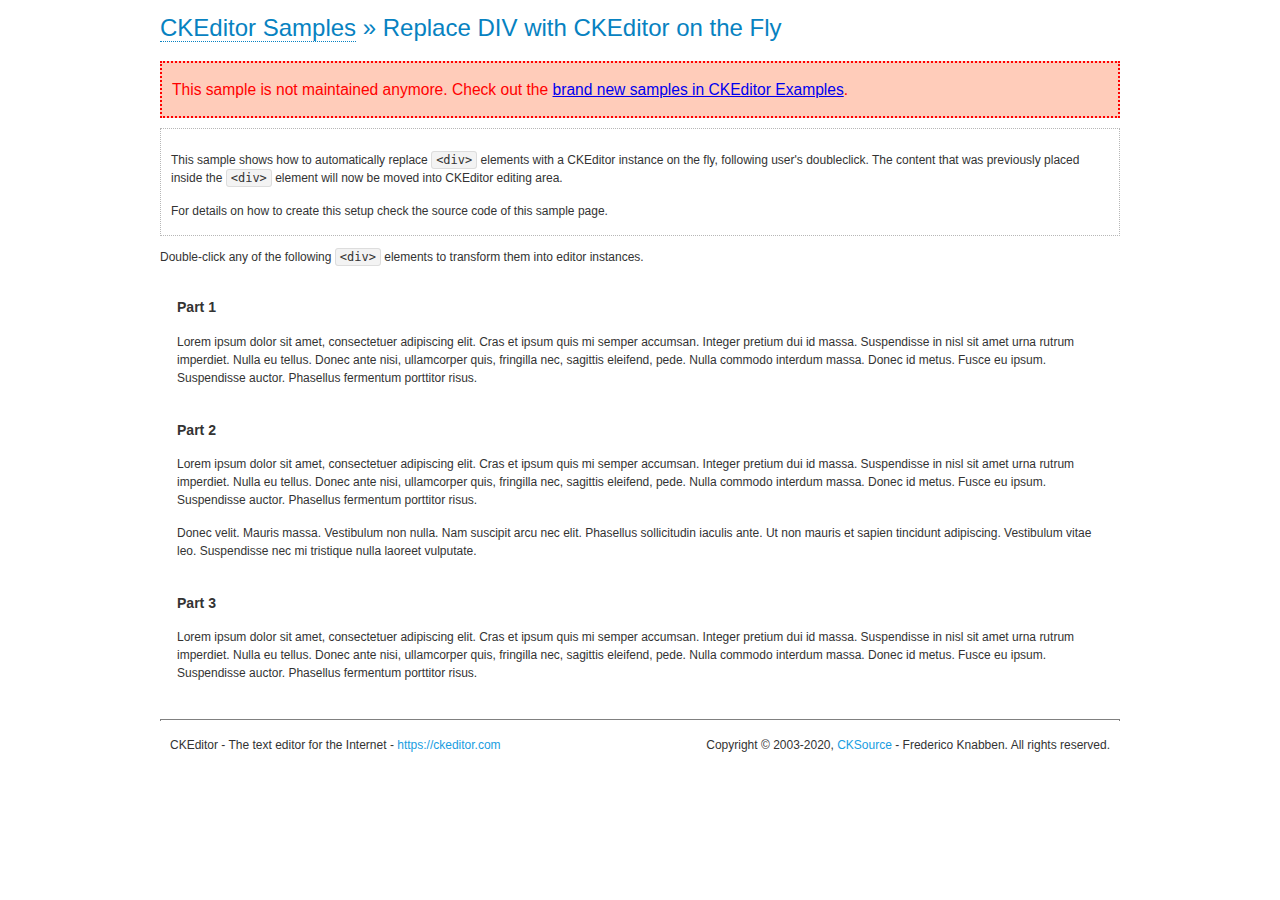
<file: src/main/webapp/WEB-INF/views/ckeditor/samples/old/divreplace.html>
<!DOCTYPE html>
<!--
Copyright (c) 2003-2020, CKSource - Frederico Knabben. All rights reserved.
For licensing, see LICENSE.md or https://ckeditor.com/legal/ckeditor-oss-license
-->
<html lang="en">
<head>
	<meta charset="utf-8">
	<title>Replace DIV &mdash; CKEditor Sample</title>
	<script src="../../ckeditor.js"></script>
	<link href="sample.css" rel="stylesheet">
	<meta name="description" content="Try the latest sample of CKEditor 4 and learn more about customizing your WYSIWYG editor with endless possibilities.">
	<style>

		div.editable
		{
			border: solid 2px transparent;
			padding-left: 15px;
			padding-right: 15px;
		}

		div.editable:hover
		{
			border-color: black;
		}

	</style>
	<script>

		// Uncomment the following code to test the "Timeout Loading Method".
		// CKEDITOR.loadFullCoreTimeout = 5;

		window.onload = function() {
			// Listen to the double click event.
			if ( window.addEventListener )
				document.body.addEventListener( 'dblclick', onDoubleClick, false );
			else if ( window.attachEvent )
				document.body.attachEvent( 'ondblclick', onDoubleClick );

		};

		function onDoubleClick( ev ) {
			// Get the element which fired the event. This is not necessarily the
			// element to which the event has been attached.
			var element = ev.target || ev.srcElement;

			// Find out the div that holds this element.
			var name;

			do {
				element = element.parentNode;
			}
			while ( element && ( name = element.nodeName.toLowerCase() ) &&
				( name != 'div' || element.className.indexOf( 'editable' ) == -1 ) && name != 'body' );

			if ( name == 'div' && element.className.indexOf( 'editable' ) != -1 )
				replaceDiv( element );
		}

		var editor;

		function replaceDiv( div ) {
			if ( editor )
				editor.destroy();

			editor = CKEDITOR.replace( div );
		}

	</script>
</head>
<body>
	<h1 class="samples">
		<a href="index.html">CKEditor Samples</a> &raquo; Replace DIV with CKEditor on the Fly
	</h1>
	<div class="warning deprecated">
		This sample is not maintained anymore. Check out the <a href="https://ckeditor.com/docs/ckeditor4/latest/examples/index.html">brand new samples in CKEditor Examples</a>.
	</div>
	<div class="description">
		<p>
			This sample shows how to automatically replace <code>&lt;div&gt;</code> elements
			with a CKEditor instance on the fly, following user's doubleclick. The content
			that was previously placed inside the <code>&lt;div&gt;</code> element will now
			be moved into CKEditor editing area.
		</p>
		<p>
			For details on how to create this setup check the source code of this sample page.
		</p>
	</div>
	<p>
		Double-click any of the following <code>&lt;div&gt;</code> elements to transform them into
		editor instances.
	</p>
	<div class="editable">
		<h3>
			Part 1
		</h3>
		<p>
			Lorem ipsum dolor sit amet, consectetuer adipiscing elit. Cras et ipsum quis mi
			semper accumsan. Integer pretium dui id massa. Suspendisse in nisl sit amet urna
			rutrum imperdiet. Nulla eu tellus. Donec ante nisi, ullamcorper quis, fringilla
			nec, sagittis eleifend, pede. Nulla commodo interdum massa. Donec id metus. Fusce
			eu ipsum. Suspendisse auctor. Phasellus fermentum porttitor risus.
		</p>
	</div>
	<div class="editable">
		<h3>
			Part 2
		</h3>
		<p>
			Lorem ipsum dolor sit amet, consectetuer adipiscing elit. Cras et ipsum quis mi
			semper accumsan. Integer pretium dui id massa. Suspendisse in nisl sit amet urna
			rutrum imperdiet. Nulla eu tellus. Donec ante nisi, ullamcorper quis, fringilla
			nec, sagittis eleifend, pede. Nulla commodo interdum massa. Donec id metus. Fusce
			eu ipsum. Suspendisse auctor. Phasellus fermentum porttitor risus.
		</p>
		<p>
			Donec velit. Mauris massa. Vestibulum non nulla. Nam suscipit arcu nec elit. Phasellus
			sollicitudin iaculis ante. Ut non mauris et sapien tincidunt adipiscing. Vestibulum
			vitae leo. Suspendisse nec mi tristique nulla laoreet vulputate.
		</p>
	</div>
	<div class="editable">
		<h3>
			Part 3
		</h3>
		<p>
			Lorem ipsum dolor sit amet, consectetuer adipiscing elit. Cras et ipsum quis mi
			semper accumsan. Integer pretium dui id massa. Suspendisse in nisl sit amet urna
			rutrum imperdiet. Nulla eu tellus. Donec ante nisi, ullamcorper quis, fringilla
			nec, sagittis eleifend, pede. Nulla commodo interdum massa. Donec id metus. Fusce
			eu ipsum. Suspendisse auctor. Phasellus fermentum porttitor risus.
		</p>
	</div>
	<div id="footer">
		<hr>
		<p>
			CKEditor - The text editor for the Internet - <a class="samples" href="https://ckeditor.com/">https://ckeditor.com</a>
		</p>
		<p id="copy">
			Copyright &copy; 2003-2020, <a class="samples" href="https://cksource.com/">CKSource</a> - Frederico
			Knabben. All rights reserved.
		</p>
	</div>
</body>
</html>
</file>
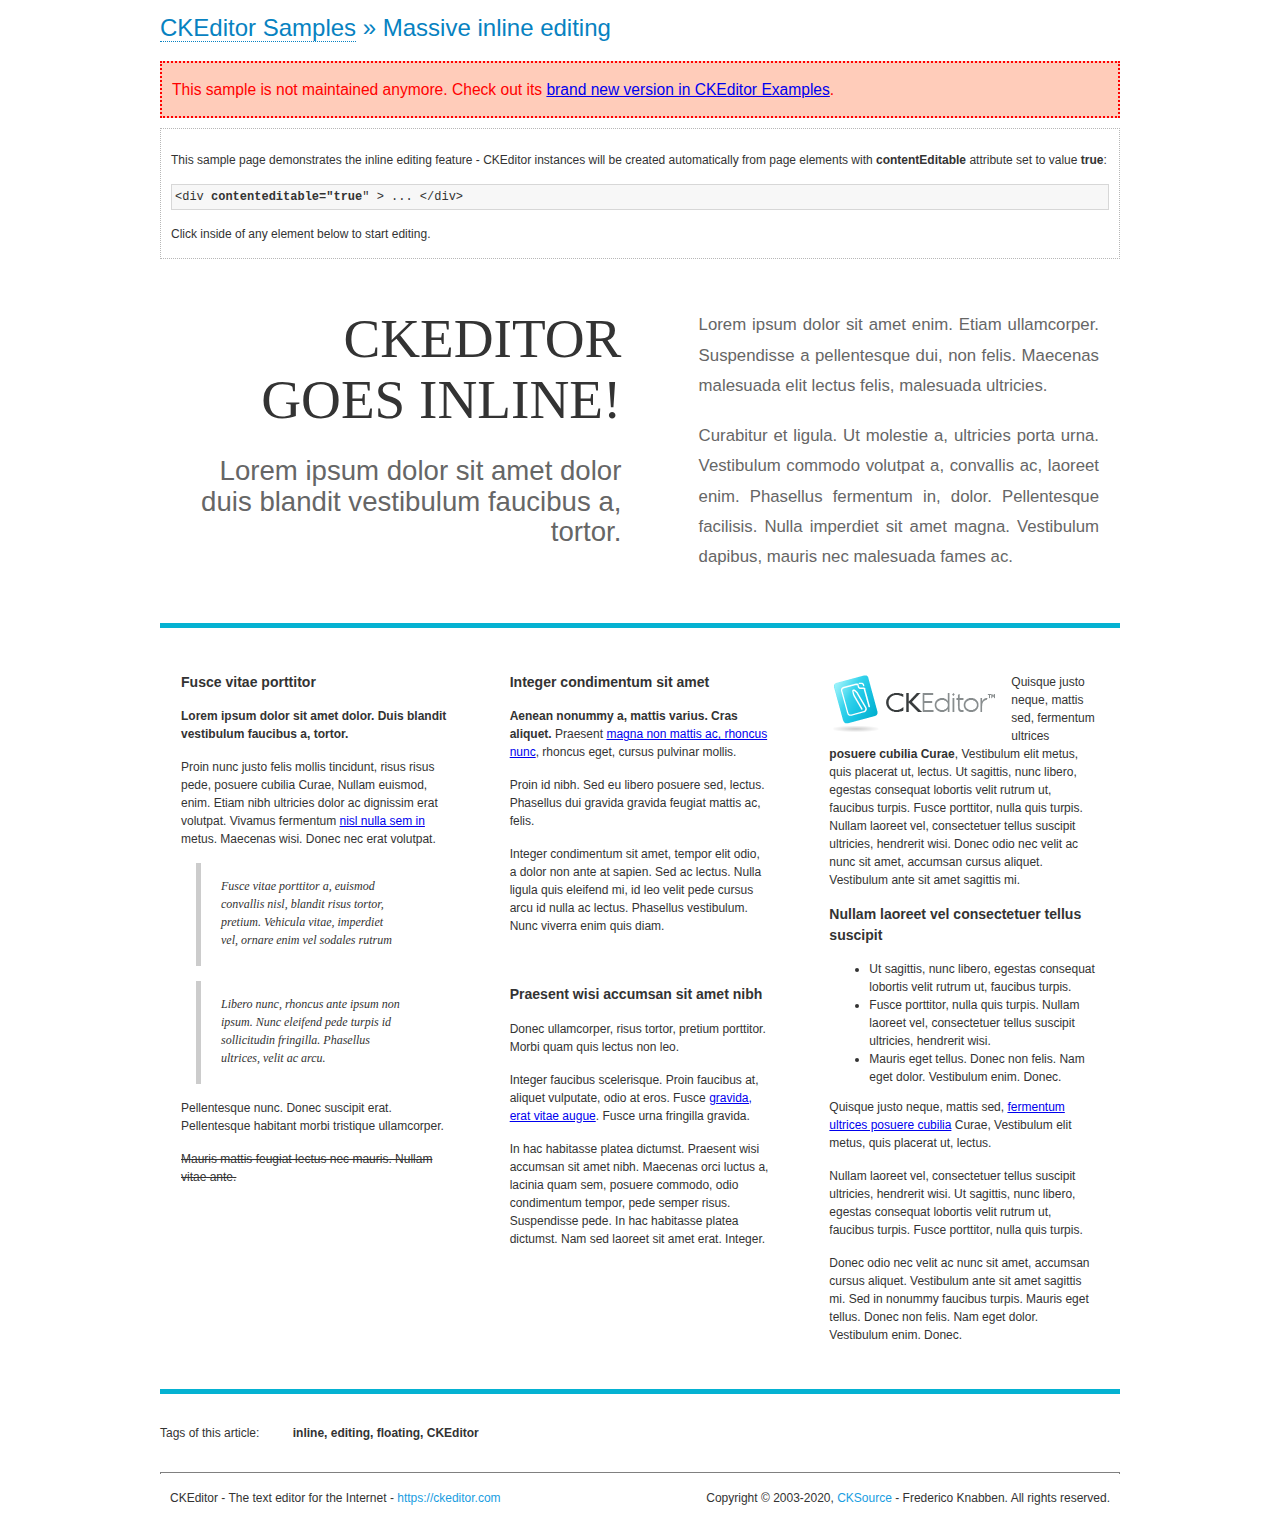
<file: src/main/webapp/WEB-INF/views/ckeditor/samples/old/inlineall.html>
<!DOCTYPE html>
<!--
Copyright (c) 2003-2020, CKSource - Frederico Knabben. All rights reserved.
For licensing, see LICENSE.md or https://ckeditor.com/legal/ckeditor-oss-license
-->
<html lang="en">
<head>
	<meta charset="utf-8">
	<title>Massive inline editing &mdash; CKEditor Sample</title>
	<meta name="description" content="Try the latest sample of CKEditor 4 and learn more about customizing your WYSIWYG editor with endless possibilities.">
	<script src="../../ckeditor.js"></script>
	<script>

		// This code is generally not necessary, but it is here to demonstrate
		// how to customize specific editor instances on the fly. This fits well
		// this demo because we have editable elements (like headers) that
		// require less features.

		// The "instanceCreated" event is fired for every editor instance created.
		CKEDITOR.on( 'instanceCreated', function( event ) {
			var editor = event.editor,
				element = editor.element;

			// Customize editors for headers and tag list.
			// These editors don't need features like smileys, templates, iframes etc.
			if ( element.is( 'h1', 'h2', 'h3' ) || element.getAttribute( 'id' ) == 'taglist' ) {
				// Customize the editor configurations on "configLoaded" event,
				// which is fired after the configuration file loading and
				// execution. This makes it possible to change the
				// configurations before the editor initialization takes place.
				editor.on( 'configLoaded', function() {

					// Remove unnecessary plugins to make the editor simpler.
					editor.config.removePlugins = 'colorbutton,find,flash,font,' +
						'forms,iframe,image,newpage,removeformat,' +
						'smiley,specialchar,stylescombo,templates';

					// Rearrange the layout of the toolbar.
					editor.config.toolbarGroups = [
						{ name: 'editing',		groups: [ 'basicstyles', 'links' ] },
						{ name: 'undo' },
						{ name: 'clipboard',	groups: [ 'selection', 'clipboard' ] },
						{ name: 'about' }
					];
				});
			}
		});

	</script>
	<link href="sample.css" rel="stylesheet">
	<style>

		/* The following styles are just to make the page look nice. */

		/* Workaround to show Arial Black in Firefox. */
		@font-face
		{
			font-family: 'arial-black';
			src: local('Arial Black');
		}

		*[contenteditable="true"]
		{
			padding: 10px;
		}

		#container
		{
			width: 960px;
			margin: 30px auto 0;
		}

		#header
		{
			overflow: hidden;
			padding: 0 0 30px;
			border-bottom: 5px solid #05B2D2;
			position: relative;
		}

		#headerLeft,
		#headerRight
		{
			width: 49%;
			overflow: hidden;
		}

		#headerLeft
		{
			float: left;
			padding: 10px 1px 1px;
		}

		#headerLeft h2,
		#headerLeft h3
		{
			text-align: right;
			margin: 0;
			overflow: hidden;
			font-weight: normal;
		}

		#headerLeft h2
		{
			font-family: "Arial Black",arial-black;
			font-size: 4.6em;
			line-height: 1.1;
			text-transform: uppercase;
		}

		#headerLeft h3
		{
			font-size: 2.3em;
			line-height: 1.1;
			margin: .2em 0 0;
			color: #666;
		}

		#headerRight
		{
			float: right;
			padding: 1px;
		}

		#headerRight p
		{
			line-height: 1.8;
			text-align: justify;
			margin: 0;
		}

		#headerRight p + p
		{
			margin-top: 20px;
		}

		#headerRight > div
		{
			padding: 20px;
			margin: 0 0 0 30px;
			font-size: 1.4em;
			color: #666;
		}

		#columns
		{
			color: #333;
			overflow: hidden;
			padding: 20px 0;
		}

		#columns > div
		{
			float: left;
			width: 33.3%;
		}

		#columns #column1 > div
		{
			margin-left: 1px;
		}

		#columns #column3 > div
		{
			margin-right: 1px;
		}

		#columns > div > div
		{
			margin: 0px 10px;
			padding: 10px 20px;
		}

		#columns blockquote
		{
			margin-left: 15px;
		}

		#tagLine
		{
			border-top: 5px solid #05B2D2;
			padding-top: 20px;
		}

		#taglist {
			display: inline-block;
			margin-left: 20px;
			font-weight: bold;
			margin: 0 0 0 20px;
		}

	</style>
</head>
<body>
<div>
	<h1 class="samples"><a href="index.html">CKEditor Samples</a> &raquo; Massive inline editing</h1>
	<div class="warning deprecated">
		This sample is not maintained anymore. Check out its <a href="https://ckeditor.com/docs/ckeditor4/latest/examples/inline.html">brand new version in CKEditor Examples</a>.
	</div>
	<div class="description">
		<p>This sample page demonstrates the inline editing feature - CKEditor instances will be created automatically from page elements with <strong>contentEditable</strong> attribute set to value <strong>true</strong>:</p>
		<pre class="samples">&lt;div <strong>contenteditable="true</strong>" &gt; ... &lt;/div&gt;</pre>
		<p>Click inside of any element below to start editing.</p>
	</div>
</div>
<div id="container">
	<div id="header">
		<div id="headerLeft">
			<h2 id="sampleTitle" contenteditable="true">
				CKEditor<br> Goes Inline!
			</h2>
			<h3 contenteditable="true">
				Lorem ipsum dolor sit amet dolor duis blandit vestibulum faucibus a, tortor.
			</h3>
		</div>
		<div id="headerRight">
			<div contenteditable="true">
				<p>
					Lorem ipsum dolor sit amet enim. Etiam ullamcorper. Suspendisse a pellentesque dui, non felis. Maecenas malesuada elit lectus felis, malesuada ultricies.
				</p>
				<p>
					Curabitur et ligula. Ut molestie a, ultricies porta urna. Vestibulum commodo volutpat a, convallis ac, laoreet enim. Phasellus fermentum in, dolor. Pellentesque facilisis. Nulla imperdiet sit amet magna. Vestibulum dapibus, mauris nec malesuada fames ac.
				</p>
			</div>
		</div>
	</div>
	<div id="columns">
		<div id="column1">
			<div contenteditable="true">
				<h3>
					Fusce vitae porttitor
				</h3>
				<p>
					<strong>
						Lorem ipsum dolor sit amet dolor. Duis blandit vestibulum faucibus a, tortor.
					</strong>
				</p>
				<p>
					Proin nunc justo felis mollis tincidunt, risus risus pede, posuere cubilia Curae, Nullam euismod, enim. Etiam nibh ultricies dolor ac dignissim erat volutpat. Vivamus fermentum <a href="https://ckeditor.com/">nisl nulla sem in</a> metus. Maecenas wisi. Donec nec erat volutpat.
				</p>
				<blockquote>
					<p>
						Fusce vitae porttitor a, euismod convallis nisl, blandit risus tortor, pretium.
						Vehicula vitae, imperdiet vel, ornare enim vel sodales rutrum
					</p>
				</blockquote>
				<blockquote>
					<p>
						Libero nunc, rhoncus ante ipsum non ipsum. Nunc eleifend pede turpis id sollicitudin fringilla. Phasellus ultrices, velit ac arcu.
					</p>
				</blockquote>
				<p>Pellentesque nunc. Donec suscipit erat. Pellentesque habitant morbi tristique ullamcorper.</p>
				<p><s>Mauris mattis feugiat lectus nec mauris. Nullam vitae ante.</s></p>
			</div>
		</div>
		<div id="column2">
			<div contenteditable="true">
				<h3>
					Integer condimentum sit amet
				</h3>
				<p>
					<strong>Aenean nonummy a, mattis varius. Cras aliquet.</strong>
					Praesent <a href="https://ckeditor.com/">magna non mattis ac, rhoncus nunc</a>, rhoncus eget, cursus pulvinar mollis.</p>
				<p>Proin id nibh. Sed eu libero posuere sed, lectus. Phasellus dui gravida gravida feugiat mattis ac, felis.</p>
				<p>Integer condimentum sit amet, tempor elit odio, a dolor non ante at sapien. Sed ac lectus. Nulla ligula quis eleifend mi, id leo velit pede cursus arcu id nulla ac lectus. Phasellus vestibulum. Nunc viverra enim quis diam.</p>
			</div>
			<div contenteditable="true">
				<h3>
					Praesent wisi accumsan sit amet nibh
				</h3>
				<p>Donec ullamcorper, risus tortor, pretium porttitor. Morbi quam quis lectus non leo.</p>
				<p style="margin-left: 40px; ">Integer faucibus scelerisque. Proin faucibus at, aliquet vulputate, odio at eros. Fusce <a href="https://ckeditor.com/">gravida, erat vitae augue</a>. Fusce urna fringilla gravida.</p>
				<p>In hac habitasse platea dictumst. Praesent wisi accumsan sit amet nibh. Maecenas orci luctus a, lacinia quam sem, posuere commodo, odio condimentum tempor, pede semper risus. Suspendisse pede. In hac habitasse platea dictumst. Nam sed laoreet sit amet erat. Integer.</p>
			</div>
		</div>
		<div id="column3">
			<div contenteditable="true">
				<p>
					<img src="assets/inlineall/logo.png" alt="CKEditor logo" style="float:left">
				</p>
				<p>Quisque justo neque, mattis sed, fermentum ultrices <strong>posuere cubilia Curae</strong>, Vestibulum elit metus, quis placerat ut, lectus. Ut sagittis, nunc libero, egestas consequat lobortis velit rutrum ut, faucibus turpis. Fusce porttitor, nulla quis turpis. Nullam laoreet vel, consectetuer tellus suscipit ultricies, hendrerit wisi. Donec odio nec velit ac nunc sit amet, accumsan cursus aliquet. Vestibulum ante sit amet sagittis mi.</p>
				<h3>
					Nullam laoreet vel consectetuer tellus suscipit
				</h3>
				<ul>
					<li>Ut sagittis, nunc libero, egestas consequat lobortis velit rutrum ut, faucibus turpis.</li>
					<li>Fusce porttitor, nulla quis turpis. Nullam laoreet vel, consectetuer tellus suscipit ultricies, hendrerit wisi.</li>
					<li>Mauris eget tellus. Donec non felis. Nam eget dolor. Vestibulum enim. Donec.</li>
				</ul>
				<p>Quisque justo neque, mattis sed, <a href="https://ckeditor.com/">fermentum ultrices posuere cubilia</a> Curae, Vestibulum elit metus, quis placerat ut, lectus.</p>
				<p>Nullam laoreet vel, consectetuer tellus suscipit ultricies, hendrerit wisi. Ut sagittis, nunc libero, egestas consequat lobortis velit rutrum ut, faucibus turpis. Fusce porttitor, nulla quis turpis.</p>
				<p>Donec odio nec velit ac nunc sit amet, accumsan cursus aliquet. Vestibulum ante sit amet sagittis mi. Sed in nonummy faucibus turpis. Mauris eget tellus. Donec non felis. Nam eget dolor. Vestibulum enim. Donec.</p>
			</div>
		</div>
	</div>
	<div id="tagLine">
		Tags of this article:
		<p id="taglist" contenteditable="true">
			inline, editing, floating, CKEditor
		</p>
	</div>
</div>
<div id="footer">
	<hr>
	<p>
		CKEditor - The text editor for the Internet - <a class="samples" href="https://ckeditor.com/">
			https://ckeditor.com</a>
	</p>
	<p id="copy">
		Copyright &copy; 2003-2020, <a class="samples" href="https://cksource.com/">CKSource</a>
		- Frederico Knabben. All rights reserved.
	</p>
</div>
</body>
</html>
</file>
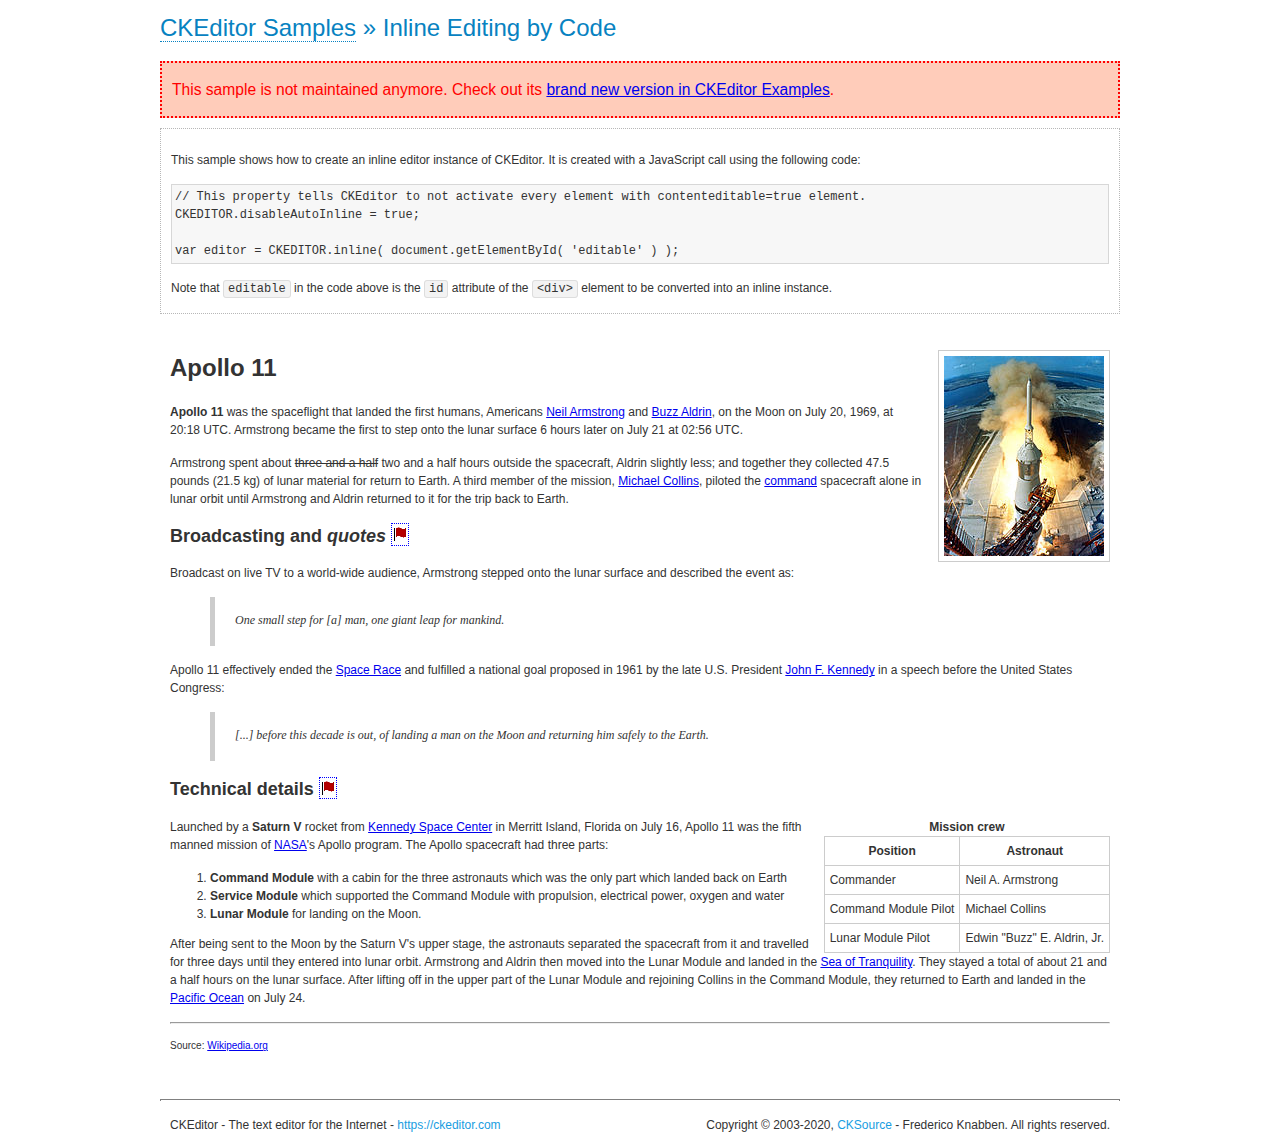
<file: src/main/webapp/WEB-INF/views/ckeditor/samples/old/inlinebycode.html>
<!DOCTYPE html>
<!--
Copyright (c) 2003-2020, CKSource - Frederico Knabben. All rights reserved.
For licensing, see LICENSE.md or https://ckeditor.com/legal/ckeditor-oss-license
-->
<html lang="en">
<head>
	<meta charset="utf-8">
	<title>Inline Editing by Code &mdash; CKEditor Sample</title>
	<script src="../../ckeditor.js"></script>
	<link href="sample.css" rel="stylesheet">
	<meta name="description" content="Try the latest sample of CKEditor 4 and learn more about customizing your WYSIWYG editor with endless possibilities.">
	<style>

		#editable
		{
			padding: 10px;
			float: left;
		}

	</style>
</head>
<body>
	<h1 class="samples">
		<a href="index.html">CKEditor Samples</a> &raquo; Inline Editing by Code
	</h1>
	<div class="warning deprecated">
		This sample is not maintained anymore. Check out its <a href="https://ckeditor.com/docs/ckeditor4/latest/examples/inline.html">brand new version in CKEditor Examples</a>.
	</div>
	<div class="description">
		<p>
			This sample shows how to create an inline editor instance of CKEditor. It is created
			with a JavaScript call using the following code:
		</p>
<pre class="samples">
// This property tells CKEditor to not activate every element with contenteditable=true element.
CKEDITOR.disableAutoInline = true;

var editor = CKEDITOR.inline( document.getElementById( 'editable' ) );
</pre>
		<p>
			Note that <code>editable</code> in the code above is the <code>id</code>
			attribute of the <code>&lt;div&gt;</code> element to be converted into an inline instance.
		</p>
	</div>
	<div id="editable" contenteditable="true">
		<h1><img alt="Saturn V carrying Apollo 11" class="right" src="assets/sample.jpg" /> Apollo 11</h1>

		<p><b>Apollo 11</b> was the spaceflight that landed the first humans, Americans <a href="http://en.wikipedia.org/wiki/Neil_Armstrong" title="Neil Armstrong">Neil Armstrong</a> and <a href="http://en.wikipedia.org/wiki/Buzz_Aldrin" title="Buzz Aldrin">Buzz Aldrin</a>, on the Moon on July 20, 1969, at 20:18 UTC. Armstrong became the first to step onto the lunar surface 6 hours later on July 21 at 02:56 UTC.</p>

		<p>Armstrong spent about <s>three and a half</s> two and a half hours outside the spacecraft, Aldrin slightly less; and together they collected 47.5 pounds (21.5&nbsp;kg) of lunar material for return to Earth. A third member of the mission, <a href="http://en.wikipedia.org/wiki/Michael_Collins_(astronaut)" title="Michael Collins (astronaut)">Michael Collins</a>, piloted the <a href="http://en.wikipedia.org/wiki/Apollo_Command/Service_Module" title="Apollo Command/Service Module">command</a> spacecraft alone in lunar orbit until Armstrong and Aldrin returned to it for the trip back to Earth.</p>

		<h2>Broadcasting and <em>quotes</em> <a id="quotes" name="quotes"></a></h2>

		<p>Broadcast on live TV to a world-wide audience, Armstrong stepped onto the lunar surface and described the event as:</p>

		<blockquote>
			<p>One small step for [a] man, one giant leap for mankind.</p>
		</blockquote>

		<p>Apollo 11 effectively ended the <a href="http://en.wikipedia.org/wiki/Space_Race" title="Space Race">Space Race</a> and fulfilled a national goal proposed in 1961 by the late U.S. President <a href="http://en.wikipedia.org/wiki/John_F._Kennedy" title="John F. Kennedy">John F. Kennedy</a> in a speech before the United States Congress:</p>

		<blockquote>
			<p>[...] before this decade is out, of landing a man on the Moon and returning him safely to the Earth.</p>
		</blockquote>

		<h2>Technical details <a id="tech-details" name="tech-details"></a></h2>

		<table align="right" border="1" bordercolor="#ccc" cellpadding="5" cellspacing="0" style="border-collapse:collapse;margin:10px 0 10px 15px;">
			<caption><strong>Mission crew</strong></caption>
			<thead>
			<tr>
				<th scope="col">Position</th>
				<th scope="col">Astronaut</th>
			</tr>
			</thead>
			<tbody>
			<tr>
				<td>Commander</td>
				<td>Neil A. Armstrong</td>
			</tr>
			<tr>
				<td>Command Module Pilot</td>
				<td>Michael Collins</td>
			</tr>
			<tr>
				<td>Lunar Module Pilot</td>
				<td>Edwin &quot;Buzz&quot; E. Aldrin, Jr.</td>
			</tr>
			</tbody>
		</table>

		<p>Launched by a <strong>Saturn V</strong> rocket from <a href="http://en.wikipedia.org/wiki/Kennedy_Space_Center" title="Kennedy Space Center">Kennedy Space Center</a> in Merritt Island, Florida on July 16, Apollo 11 was the fifth manned mission of <a href="http://en.wikipedia.org/wiki/NASA" title="NASA">NASA</a>&#39;s Apollo program. The Apollo spacecraft had three parts:</p>

		<ol>
			<li><strong>Command Module</strong> with a cabin for the three astronauts which was the only part which landed back on Earth</li>
			<li><strong>Service Module</strong> which supported the Command Module with propulsion, electrical power, oxygen and water</li>
			<li><strong>Lunar Module</strong> for landing on the Moon.</li>
		</ol>

		<p>After being sent to the Moon by the Saturn V&#39;s upper stage, the astronauts separated the spacecraft from it and travelled for three days until they entered into lunar orbit. Armstrong and Aldrin then moved into the Lunar Module and landed in the <a href="http://en.wikipedia.org/wiki/Mare_Tranquillitatis" title="Mare Tranquillitatis">Sea of Tranquility</a>. They stayed a total of about 21 and a half hours on the lunar surface. After lifting off in the upper part of the Lunar Module and rejoining Collins in the Command Module, they returned to Earth and landed in the <a href="http://en.wikipedia.org/wiki/Pacific_Ocean" title="Pacific Ocean">Pacific Ocean</a> on July 24.</p>

		<hr />
		<p style="text-align: right;"><small>Source: <a href="http://en.wikipedia.org/wiki/Apollo_11">Wikipedia.org</a></small></p>
	</div>

	<script>
		// We need to turn off the automatic editor creation first.
		CKEDITOR.disableAutoInline = true;

		var editor = CKEDITOR.inline( 'editable' );
	</script>
	<div id="footer">
		<hr>
		<p contenteditable="true">
			CKEditor - The text editor for the Internet - <a class="samples" href="https://ckeditor.com/">
				https://ckeditor.com</a>
		</p>
		<p id="copy">
			Copyright &copy; 2003-2020, <a class="samples" href="https://cksource.com/">CKSource</a>
			- Frederico Knabben. All rights reserved.
		</p>
	</div>
</body>
</html>
</file>
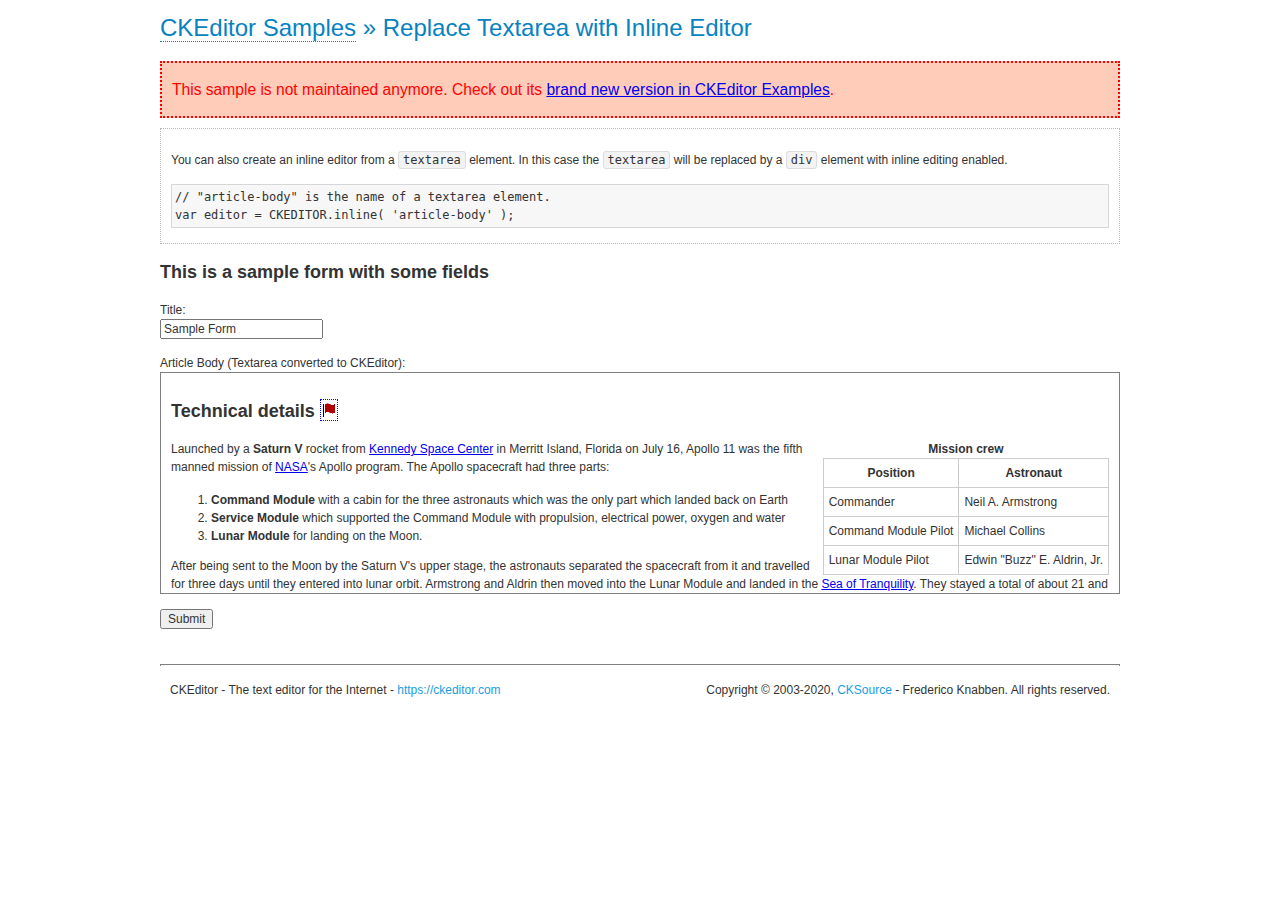
<file: src/main/webapp/WEB-INF/views/ckeditor/samples/old/inlinetextarea.html>
<!DOCTYPE html>
<!--
Copyright (c) 2003-2020, CKSource - Frederico Knabben. All rights reserved.
For licensing, see LICENSE.md or https://ckeditor.com/legal/ckeditor-oss-license
-->
<html lang="en">
<head>
	<meta charset="utf-8">
	<title>Replace Textarea with Inline Editor &mdash; CKEditor Sample</title>
	<script src="../../ckeditor.js"></script>
	<link href="sample.css" rel="stylesheet">
	<meta name="description" content="Try the latest sample of CKEditor 4 and learn more about customizing your WYSIWYG editor with endless possibilities.">
	<style>

		/* Style the CKEditor element to look like a textfield */
		.cke_textarea_inline
		{
			padding: 10px;
			height: 200px;
			overflow: auto;

			border: 1px solid gray;
			-webkit-appearance: textfield;
		}

	</style>
</head>
<body>
	<h1 class="samples">
		<a href="index.html">CKEditor Samples</a> &raquo; Replace Textarea with Inline Editor
	</h1>
	<div class="warning deprecated">
		This sample is not maintained anymore. Check out its <a href="https://ckeditor.com/docs/ckeditor4/latest/examples/inline.html">brand new version in CKEditor Examples</a>.
	</div>
	<div class="description">
		<p>
			You can also create an inline editor from a <code>textarea</code>
			element. In this case the <code>textarea</code> will be replaced
			by a <code>div</code> element with inline editing enabled.
		</p>
<pre class="samples">
// "article-body" is the name of a textarea element.
var editor = CKEDITOR.inline( 'article-body' );
</pre>
	</div>
	<form action="sample_posteddata.php" method="post">
		<h2>This is a sample form with some fields</h2>
		<p>
			Title:<br>
			<input type="text" name="title" value="Sample Form"></p>
		<p>
			Article Body (Textarea converted to CKEditor):<br>
			<textarea name="article-body" style="height: 200px">
				&lt;h2&gt;Technical details &lt;a id="tech-details" name="tech-details"&gt;&lt;/a&gt;&lt;/h2&gt;

				&lt;table align="right" border="1" bordercolor="#ccc" cellpadding="5" cellspacing="0" style="border-collapse:collapse;margin:10px 0 10px 15px;"&gt;
					&lt;caption&gt;&lt;strong&gt;Mission crew&lt;/strong&gt;&lt;/caption&gt;
					&lt;thead&gt;
					&lt;tr&gt;
						&lt;th scope="col"&gt;Position&lt;/th&gt;
						&lt;th scope="col"&gt;Astronaut&lt;/th&gt;
					&lt;/tr&gt;
					&lt;/thead&gt;
					&lt;tbody&gt;
					&lt;tr&gt;
						&lt;td&gt;Commander&lt;/td&gt;
						&lt;td&gt;Neil A. Armstrong&lt;/td&gt;
					&lt;/tr&gt;
					&lt;tr&gt;
						&lt;td&gt;Command Module Pilot&lt;/td&gt;
						&lt;td&gt;Michael Collins&lt;/td&gt;
					&lt;/tr&gt;
					&lt;tr&gt;
						&lt;td&gt;Lunar Module Pilot&lt;/td&gt;
						&lt;td&gt;Edwin &quot;Buzz&quot; E. Aldrin, Jr.&lt;/td&gt;
					&lt;/tr&gt;
					&lt;/tbody&gt;
				&lt;/table&gt;

				&lt;p&gt;Launched by a &lt;strong&gt;Saturn V&lt;/strong&gt; rocket from &lt;a href="http://en.wikipedia.org/wiki/Kennedy_Space_Center" title="Kennedy Space Center"&gt;Kennedy Space Center&lt;/a&gt; in Merritt Island, Florida on July 16, Apollo 11 was the fifth manned mission of &lt;a href="http://en.wikipedia.org/wiki/NASA" title="NASA"&gt;NASA&lt;/a&gt;&#39;s Apollo program. The Apollo spacecraft had three parts:&lt;/p&gt;

				&lt;ol&gt;
					&lt;li&gt;&lt;strong&gt;Command Module&lt;/strong&gt; with a cabin for the three astronauts which was the only part which landed back on Earth&lt;/li&gt;
					&lt;li&gt;&lt;strong&gt;Service Module&lt;/strong&gt; which supported the Command Module with propulsion, electrical power, oxygen and water&lt;/li&gt;
					&lt;li&gt;&lt;strong&gt;Lunar Module&lt;/strong&gt; for landing on the Moon.&lt;/li&gt;
				&lt;/ol&gt;

				&lt;p&gt;After being sent to the Moon by the Saturn V&#39;s upper stage, the astronauts separated the spacecraft from it and travelled for three days until they entered into lunar orbit. Armstrong and Aldrin then moved into the Lunar Module and landed in the &lt;a href="http://en.wikipedia.org/wiki/Mare_Tranquillitatis" title="Mare Tranquillitatis"&gt;Sea of Tranquility&lt;/a&gt;. They stayed a total of about 21 and a half hours on the lunar surface. After lifting off in the upper part of the Lunar Module and rejoining Collins in the Command Module, they returned to Earth and landed in the &lt;a href="http://en.wikipedia.org/wiki/Pacific_Ocean" title="Pacific Ocean"&gt;Pacific Ocean&lt;/a&gt; on July 24.&lt;/p&gt;

				&lt;hr /&gt;
				&lt;p style="text-align: right;"&gt;&lt;small&gt;Source: &lt;a href="http://en.wikipedia.org/wiki/Apollo_11"&gt;Wikipedia.org&lt;/a&gt;&lt;/small&gt;&lt;/p&gt;
			</textarea>
		</p>
		<p>
			<input type="submit" value="Submit">
		</p>
	</form>

	<script>
		CKEDITOR.inline( 'article-body' );
	</script>
	<div id="footer">
		<hr>
		<p>
			CKEditor - The text editor for the Internet - <a class="samples" href="https://ckeditor.com/">
				https://ckeditor.com</a>
		</p>
		<p id="copy">
			Copyright &copy; 2003-2020, <a class="samples" href="https://cksource.com/">CKSource</a>
			- Frederico Knabben. All rights reserved.
		</p>
	</div>
</body>
</html>
</file>
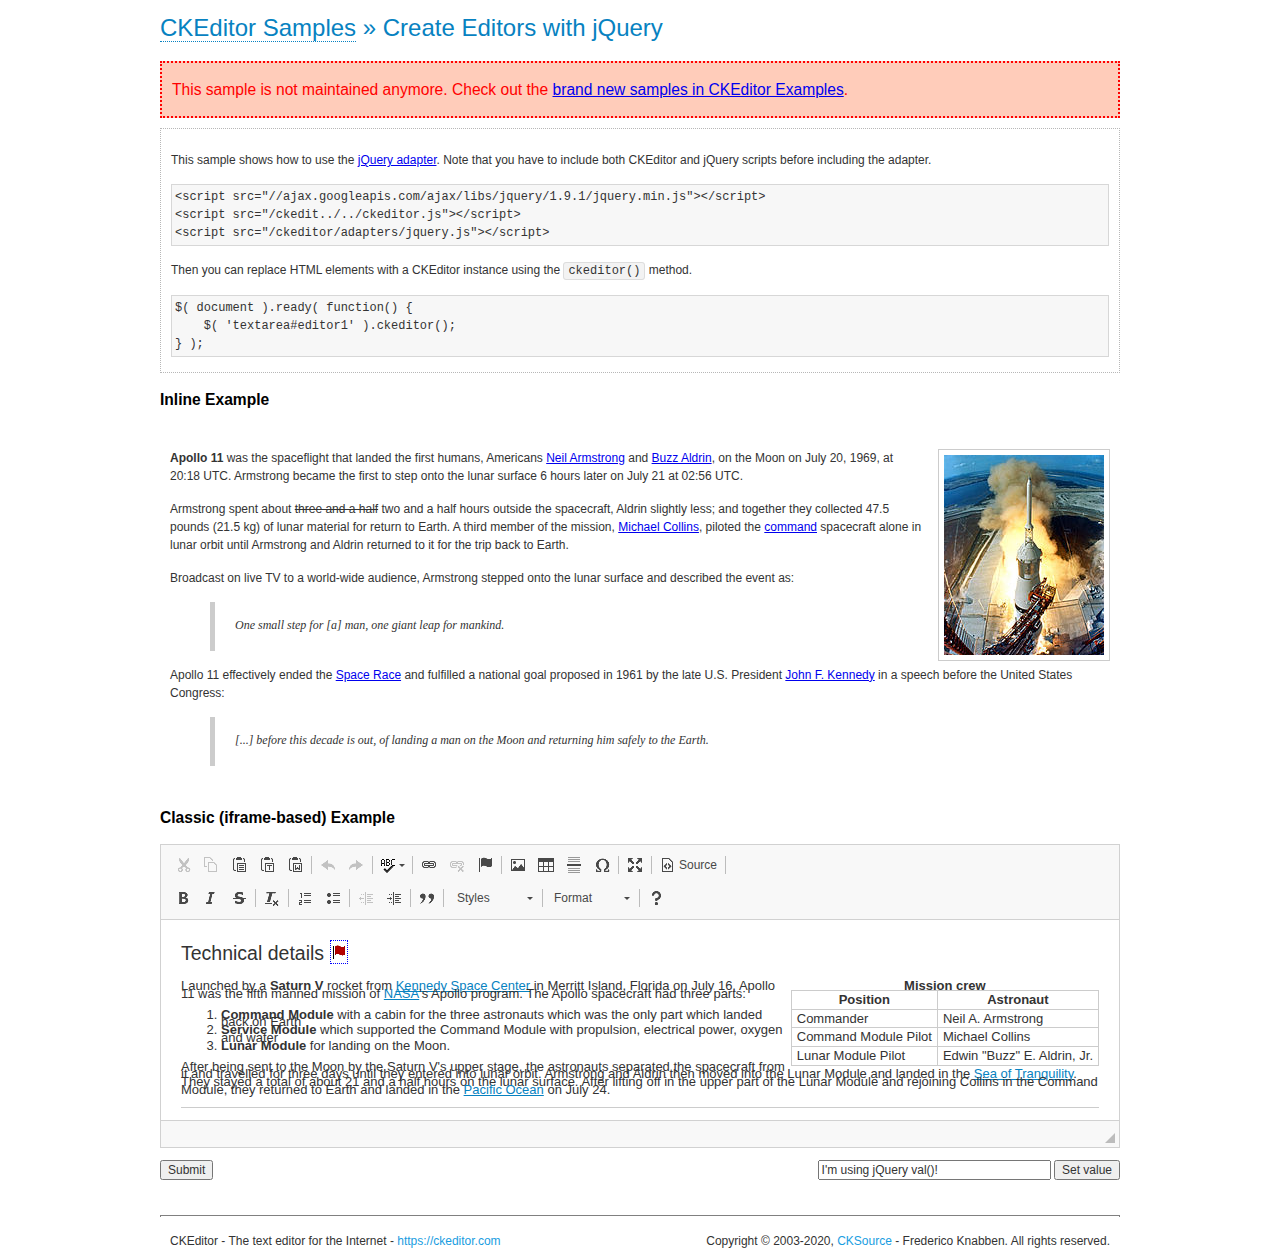
<file: src/main/webapp/WEB-INF/views/ckeditor/samples/old/jquery.html>
<!DOCTYPE html>
<!--
Copyright (c) 2003-2020, CKSource - Frederico Knabben. All rights reserved.
For licensing, see LICENSE.md or https://ckeditor.com/legal/ckeditor-oss-license
-->
<html lang="en">
<head>
	<meta charset="utf-8">
	<title>jQuery Adapter &mdash; CKEditor Sample</title>
	<script src="http://code.jquery.com/jquery-1.11.0.min.js"></script>
	<script src="../../ckeditor.js"></script>
	<script src="../../adapters/jquery.js"></script>
	<link href="sample.css" rel="stylesheet">
	<meta name="description" content="Try the latest sample of CKEditor 4 and learn more about customizing your WYSIWYG editor with endless possibilities.">
	<style>

		#editable
		{
			padding: 10px;
			float: left;
		}

	</style>
	<script>

		CKEDITOR.disableAutoInline = true;

		$( document ).ready( function() {
			$( '#editor1' ).ckeditor(); // Use CKEDITOR.replace() if element is <textarea>.
			$( '#editable' ).ckeditor(); // Use CKEDITOR.inline().
		} );

		function setValue() {
			$( '#editor1' ).val( $( 'input#val' ).val() );
		}

	</script>
</head>
<body>
	<h1 class="samples">
		<a href="index.html" id="a-test">CKEditor Samples</a> &raquo; Create Editors with jQuery
	</h1>
	<div class="warning deprecated">
		This sample is not maintained anymore. Check out the <a href="https://ckeditor.com/docs/ckeditor4/latest/examples/index.html">brand new samples in CKEditor Examples</a>.
	</div>
	<form action="sample_posteddata.php" method="post">
		<div class="description">
			<p>
				This sample shows how to use the <a href="https://ckeditor.com/docs/ckeditor4/latest/guide/dev_jquery.html">jQuery adapter</a>.
				Note that you have to include both CKEditor and jQuery scripts before including the adapter.
			</p>

<pre class="samples">
&lt;script src="//ajax.googleapis.com/ajax/libs/jquery/1.9.1/jquery.min.js"&gt;&lt;/script&gt;
&lt;script src="/ckedit../../ckeditor.js"&gt;&lt;/script&gt;
&lt;script src="/ckeditor/adapters/jquery.js"&gt;&lt;/script&gt;
</pre>

			<p>Then you can replace HTML elements with a CKEditor instance using the <code>ckeditor()</code> method.</p>

<pre class="samples">
$( document ).ready( function() {
	$( 'textarea#editor1' ).ckeditor();
} );
</pre>
		</div>

		<h2 class="samples">Inline Example</h2>

		<div id="editable" contenteditable="true">
			<p><img alt="Saturn V carrying Apollo 11" class="right" src="assets/sample.jpg"/><b>Apollo 11</b> was the spaceflight that landed the first humans, Americans <a href="http://en.wikipedia.org/wiki/Neil_Armstrong" title="Neil Armstrong">Neil Armstrong</a> and <a href="http://en.wikipedia.org/wiki/Buzz_Aldrin" title="Buzz Aldrin">Buzz Aldrin</a>, on the Moon on July 20, 1969, at 20:18 UTC. Armstrong became the first to step onto the lunar surface 6 hours later on July 21 at 02:56 UTC.</p>
			<p>Armstrong spent about <s>three and a half</s> two and a half hours outside the spacecraft, Aldrin slightly less; and together they collected 47.5 pounds (21.5&nbsp;kg) of lunar material for return to Earth. A third member of the mission, <a href="http://en.wikipedia.org/wiki/Michael_Collins_(astronaut)" title="Michael Collins (astronaut)">Michael Collins</a>, piloted the <a href="http://en.wikipedia.org/wiki/Apollo_Command/Service_Module" title="Apollo Command/Service Module">command</a> spacecraft alone in lunar orbit until Armstrong and Aldrin returned to it for the trip back to Earth.
			<p>Broadcast on live TV to a world-wide audience, Armstrong stepped onto the lunar surface and described the event as:</p>
			<blockquote><p>One small step for [a] man, one giant leap for mankind.</p></blockquote> <p>Apollo 11 effectively ended the <a href="http://en.wikipedia.org/wiki/Space_Race" title="Space Race">Space Race</a> and fulfilled a national goal proposed in 1961 by the late U.S. President <a href="http://en.wikipedia.org/wiki/John_F._Kennedy" title="John F. Kennedy">John F. Kennedy</a> in a speech before the United States Congress:</p> <blockquote><p>[...] before this decade is out, of landing a man on the Moon and returning him safely to the Earth.</p></blockquote>
		</div>

		<br style="clear: both">

		<h2 class="samples">Classic (iframe-based) Example</h2>

		<textarea cols="80" id="editor1" name="editor1" rows="10">
			&lt;h2&gt;Technical details &lt;a id=&quot;tech-details&quot; name=&quot;tech-details&quot;&gt;&lt;/a&gt;&lt;/h2&gt; &lt;table align=&quot;right&quot; border=&quot;1&quot; bordercolor=&quot;#ccc&quot; cellpadding=&quot;5&quot; cellspacing=&quot;0&quot; style=&quot;border-collapse:collapse;margin:10px 0 10px 15px;&quot;&gt; &lt;caption&gt;&lt;strong&gt;Mission crew&lt;/strong&gt;&lt;/caption&gt; &lt;thead&gt; &lt;tr&gt; &lt;th scope=&quot;col&quot;&gt;Position&lt;/th&gt; &lt;th scope=&quot;col&quot;&gt;Astronaut&lt;/th&gt; &lt;/tr&gt; &lt;/thead&gt; &lt;tbody&gt; &lt;tr&gt; &lt;td&gt;Commander&lt;/td&gt; &lt;td&gt;Neil A. Armstrong&lt;/td&gt; &lt;/tr&gt; &lt;tr&gt; &lt;td&gt;Command Module Pilot&lt;/td&gt; &lt;td&gt;Michael Collins&lt;/td&gt; &lt;/tr&gt; &lt;tr&gt; &lt;td&gt;Lunar Module Pilot&lt;/td&gt; &lt;td&gt;Edwin &amp;quot;Buzz&amp;quot; E. Aldrin, Jr.&lt;/td&gt; &lt;/tr&gt; &lt;/tbody&gt; &lt;/table&gt; &lt;p&gt;Launched by a &lt;strong&gt;Saturn V&lt;/strong&gt; rocket from &lt;a href=&quot;http://en.wikipedia.org/wiki/Kennedy_Space_Center&quot; title=&quot;Kennedy Space Center&quot;&gt;Kennedy Space Center&lt;/a&gt; in Merritt Island, Florida on July 16, Apollo 11 was the fifth manned mission of &lt;a href=&quot;http://en.wikipedia.org/wiki/NASA&quot; title=&quot;NASA&quot;&gt;NASA&lt;/a&gt;&amp;#39;s Apollo program. The Apollo spacecraft had three parts:&lt;/p&gt; &lt;ol&gt; &lt;li&gt;&lt;strong&gt;Command Module&lt;/strong&gt; with a cabin for the three astronauts which was the only part which landed back on Earth&lt;/li&gt; &lt;li&gt;&lt;strong&gt;Service Module&lt;/strong&gt; which supported the Command Module with propulsion, electrical power, oxygen and water&lt;/li&gt; &lt;li&gt;&lt;strong&gt;Lunar Module&lt;/strong&gt; for landing on the Moon.&lt;/li&gt; &lt;/ol&gt; &lt;p&gt;After being sent to the Moon by the Saturn V&amp;#39;s upper stage, the astronauts separated the spacecraft from it and travelled for three days until they entered into lunar orbit. Armstrong and Aldrin then moved into the Lunar Module and landed in the &lt;a href=&quot;http://en.wikipedia.org/wiki/Mare_Tranquillitatis&quot; title=&quot;Mare Tranquillitatis&quot;&gt;Sea of Tranquility&lt;/a&gt;. They stayed a total of about 21 and a half hours on the lunar surface. After lifting off in the upper part of the Lunar Module and rejoining Collins in the Command Module, they returned to Earth and landed in the &lt;a href=&quot;http://en.wikipedia.org/wiki/Pacific_Ocean&quot; title=&quot;Pacific Ocean&quot;&gt;Pacific Ocean&lt;/a&gt; on July 24.&lt;/p&gt; &lt;hr/&gt; &lt;p style=&quot;text-align: right;&quot;&gt;&lt;small&gt;Source: &lt;a href=&quot;http://en.wikipedia.org/wiki/Apollo_11&quot;&gt;Wikipedia.org&lt;/a&gt;&lt;/small&gt;&lt;/p&gt;
		</textarea>

		<p style="overflow: hidden">
			<input style="float: left" type="submit" value="Submit">
			<span style="float: right">
				<input type="text" id="val" value="I'm using jQuery val()!" size="30">
				<input onclick="setValue();" type="button" value="Set value">
			</span>
		</p>
	</form>
	<div id="footer">
		<hr>
		<p>
			CKEditor - The text editor for the Internet - <a class="samples" href="https://ckeditor.com/">https://ckeditor.com</a>
		</p>
		<p id="copy">
			Copyright &copy; 2003-2020, <a class="samples" href="https://cksource.com/">CKSource</a> - Frederico
			Knabben. All rights reserved.
		</p>
	</div>
</body>
</html>
</file>
<file: src/main/webapp/WEB-INF/views/ckeditor/samples/css/samples.css>
/**
 * @license Copyright (c) 2003-2020, CKSource - Frederico Knabben. All rights reserved.
 * For licensing, see LICENSE.md or https://ckeditor.com/legal/ckeditor-oss-license
 */
@media (max-width: 900px) {
  .global-is-mobile-hidden {
    display: none !important;
  }
}
article,
aside,
details,
figcaption,
figure,
footer,
header,
hgroup,
main,
menu,
nav,
section {
  display: block;
}
body,
html {
  margin: 0;
  padding: 0;
  font: 16px / 1.8 Arial, 'Helvetica Neue', Helvetica, sans-serif;
  font-weight: 300;
  color: #575757;
}
.grid-width-10 {
  width: 10%;
}
.grid-width-20 {
  width: 20%;
}
.grid-width-30 {
  width: 30%;
}
.grid-width-40 {
  width: 40%;
}
.grid-width-50 {
  width: 50%;
}
.grid-width-60 {
  width: 60%;
}
.grid-width-70 {
  width: 70%;
}
.grid-width-80 {
  width: 80%;
}
.grid-width-90 {
  width: 90%;
}
.grid-width-100 {
  width: 100%;
}
@media (max-width: 900px) {
  .grid-width-10,
  .grid-width-20,
  .grid-width-30,
  .grid-width-40,
  .grid-width-50,
  .grid-width-60,
  .grid-width-70,
  .grid-width-80,
  .grid-width-90,
  .grid-width-100 {
    width: 100%;
  }
}
*[class*="grid-width"] {
  -webkit-box-sizing: border-box;
  -moz-box-sizing: border-box;
  box-sizing: border-box;
  padding-left: 4%;
  padding-right: 4%;
  float: left;
}
*[class*="grid-width"]:after,
.grid-container:after,
*[class*="grid-width"]:before,
.grid-container:before {
  content: '';
  display: block;
  overflow: hidden;
  visibility: hidden;
  font-size: 0;
  line-height: 0;
  width: 0;
  height: 0;
}
*[class*="grid-width"]:after,
.grid-container:after {
  clear: both;
}
.grid-container {
  -webkit-box-sizing: border-box;
  -moz-box-sizing: border-box;
  box-sizing: border-box;
  margin-left: auto;
  margin-right: auto;
}
.grid-container-nested *[class*="grid-width"]:first-child {
  padding-left: 0;
}
.grid-container-nested *[class*="grid-width"]:last-child {
  padding-right: 0;
}
@media (max-width: 900px) {
  .grid-container-nested *[class*="grid-width"]:first-child {
    padding-left: 4%;
  }
  .grid-container-nested *[class*="grid-width"]:last-child {
    padding-right: 4%;
  }
}
.header-a {
  min-height: 140px;
  overflow: hidden;
}
.header-a .header-a-logo {
  margin: 40px 0 0;
}
@media (max-width: 900px) {
  .header-a .header-a-logo {
    text-align: center;
  }
}
.header-a .header-a-logo img {
  border: transparent;
}
.navigation-a {
  height: 30px;
  background: #3D3D3D;
  position: absolute;
  left: 0;
  right: 0;
  top: 0;
  padding: 0;
  overflow: hidden;
}
@media (max-width: 900px) {
  .navigation-a {
    text-align: center;
  }
}
.navigation-a ul {
  list-style: none;
  margin: 0;
  overflow: hidden;
}
.navigation-a ul li,
.navigation-a ul li a {
  display: inline-block;
}
@media (max-width: 900px) {
  .navigation-a ul {
    width: auto;
    text-overflow: ellipsis;
    white-space: nowrap;
    display: inline-block;
    float: none;
  }
  .navigation-a ul:before,
  .navigation-a ul:after {
    display: none;
  }
}
.navigation-a ul.navigation-a-left {
  text-align: left;
}
@media (max-width: 900px) {
  .navigation-a ul.navigation-a-left {
    padding-right: 0;
  }
}
.navigation-a ul.navigation-a-right {
  text-align: right;
}
@media (max-width: 900px) {
  .navigation-a ul.navigation-a-right {
    padding-left: 23px;
  }
}
.navigation-a ul li + li {
  margin-left: 23px;
}
.navigation-a ul li a {
  font-size: 10px;
  font-size: 0.625rem;
  line-height: 18px;
  line-height: 1.13rem;
  line-height: 30px;
  float: left;
  color: #ddd;
  font-weight: bold;
  text-decoration: none;
  text-transform: uppercase;
}
.navigation-a ul li a:hover {
  cursor: pointer;
  color: #fff;
}
.icon-navigation-a-github:before,
.icon-navigation-a-github:after {
  background-image: url("[data-uri]");
}
.navigation-b {
  text-align: right;
  margin: 52px 0 0;
  overflow: visible;
}
@media (max-width: 900px) {
  .navigation-b {
    text-align: center;
    margin-top: 20px;
    padding: 0;
  }
}
.navigation-b ul {
  padding: 0;
  list-style: none;
  margin: 0;
  overflow: visible;
}
.navigation-b ul li,
.navigation-b ul li a {
  display: inline-block;
}
@media (max-width: 900px) {
  .navigation-b ul {
    display: table;
    width: 100%;
    padding-bottom: 1.5em;
  }
}
@media (max-width: 900px) {
  .navigation-b ul li {
    display: table-row;
  }
}
.navigation-b ul li + li {
  margin-left: 20px;
}
@media (max-width: 900px) {
  .navigation-b ul li + li {
    margin-left: 0;
  }
}
.navigation-b ul li a {
  -webkit-box-sizing: border-box;
  -moz-box-sizing: border-box;
  box-sizing: border-box;
  text-transform: uppercase;
  text-decoration: none;
  outline: none;
}
@media (max-width: 900px) {
  .navigation-b ul li a {
    width: 100%;
    -webkit-border-radius: 0;
    -webkit-background-clip: padding-box;
    -moz-border-radius: 0;
    -moz-background-clip: padding;
    border-radius: 0;
    background-clip: padding-box;
  }
}
.footer-a {
  font-size: 13px;
  font-size: 0.8125rem;
  line-height: 23.4px;
  line-height: 1.46rem;
  padding-top: 2.25em;
  padding-bottom: 2.25em;
  overflow: hidden;
  color: #8a8a8a;
}
.footer-a a {
  color: #0287D0;
  text-decoration: none;
  border-bottom: 1px dotted #0287D0;
}
.footer-a a:hover {
  color: #0277b7;
}
.footer-a p {
  margin: 0;
  display: inline-block;
  text-align: center;
}
.content {
  font-size: 14px;
  font-size: 0.875rem;
  line-height: 25.2px;
  line-height: 1.57rem;
  overflow: hidden;
  padding-top: 1.5em;
  padding-bottom: 1.5em;
}
.content p {
  margin: 0.75em 0;
}
.content ul,
.content ol,
.content pre,
.content blockquote,
.content textarea:not([class^="cke"]),
.content .cke {
  margin: 1.875em 0;
}
.content code,
.content kbd {
  -webkit-border-radius: 3px;
  -webkit-background-clip: padding-box;
  -moz-border-radius: 3px;
  -moz-background-clip: padding;
  border-radius: 3px;
  background-clip: padding-box;
  padding: 3px 4px;
}
.content pre,
.content code,
.content kbd,
.content blockquote {
  background: #f5f5f5;
}
.content blockquote,
.content pre {
  background: none;
  border-left: 4px solid #0287D0;
  padding: 1.5em 2.25em;
}
.content p a,
.content ul a,
.content ol a,
.content blockquote a,
.content h1 a,
.content h2 a,
.content h3 a,
.content h4 a,
.content h5 a {
  color: #0287D0;
  text-decoration: none;
  border-bottom: 1px dotted #0287D0;
}
.content p a:hover,
.content ul a:hover,
.content ol a:hover,
.content blockquote a:hover,
.content h1 a:hover,
.content h2 a:hover,
.content h3 a:hover,
.content h4 a:hover,
.content h5 a:hover {
  color: #0277b7;
}
.content h1,
.content h2,
.content h3,
.content h4,
.content h5 {
  color: #000;
  font-weight: 100;
}
.content h1 code,
.content h2 code,
.content h3 code,
.content h4 code,
.content h5 code,
.content h1 kbd,
.content h2 kbd,
.content h3 kbd,
.content h4 kbd,
.content h5 kbd {
  font-size: inherit;
}
.content h1 a.content-heading-anchor,
.content h2 a.content-heading-anchor,
.content h3 a.content-heading-anchor,
.content h4 a.content-heading-anchor,
.content h5 a.content-heading-anchor {
  font-weight: 100;
  vertical-align: middle;
  opacity: 0;
  border: 0;
}
.content h1:hover a.content-heading-anchor,
.content h2:hover a.content-heading-anchor,
.content h3:hover a.content-heading-anchor,
.content h4:hover a.content-heading-anchor,
.content h5:hover a.content-heading-anchor {
  opacity: 1;
}
.content h1:target a,
.content h2:target a,
.content h3:target a,
.content h4:target a,
.content h5:target a {
  -webkit-animation: targetLinkOpacity 0.5s linear alternate;
  -moz-animation: targetLinkOpacity 0.5s linear alternate;
  -o-animation: targetLinkOpacity 0.5s linear alternate;
  animation: targetLinkOpacity 0.5s linear alternate;
  opacity: 1;
}
.content input,
.content select,
.content textarea:not([class^="cke"]) {
  -webkit-border-radius: 3px;
  -webkit-background-clip: padding-box;
  -moz-border-radius: 3px;
  -moz-background-clip: padding;
  border-radius: 3px;
  background-clip: padding-box;
  -webkit-box-shadow: inset 0 1px 1px rgba(0, 0, 0, 0.08);
  -moz-box-shadow: inset 0 1px 1px rgba(0, 0, 0, 0.08);
  box-shadow: inset 0 1px 1px rgba(0, 0, 0, 0.08);
  font: inherit;
  color: inherit;
  border: 1px solid #D9D9D9;
  padding: .2em .5em;
}
.content input:focus,
.content select:focus,
.content textarea:not([class^="cke"]):focus {
  border-color: #66afe9;
  outline: 0;
  -webkit-box-shadow: inset 0 1px 1px rgba(0, 0, 0, 0.08), 0 0 8px #93c6ef;
  -moz-box-shadow: inset 0 1px 1px rgba(0, 0, 0, 0.08), 0 0 8px #93c6ef;
  box-shadow: inset 0 1px 1px rgba(0, 0, 0, 0.08), 0 0 8px #93c6ef;
}
.content abbr {
  border-bottom: 1px dotted #666;
  cursor: pointer;
}
.content blockquote {
  font-style: italic;
  font-family: Georgia, Times, "Times New Roman", serif;
  font-size: 16px;
  font-size: 1rem;
  line-height: 28.8px;
  line-height: 1.8rem;
}
.content em {
  font-style: italic;
}
.content h1 {
  font-size: 36px;
  font-size: 2.25rem;
  line-height: 64.8px;
  line-height: 4.05rem;
  margin: 1.125em 0 0;
}
.content h2 {
  font-size: 27.2px;
  font-size: 1.7rem;
  line-height: 48.96px;
  line-height: 3.06rem;
  margin: 0.9em 0 0;
}
.content h3 {
  font-size: 24px;
  font-size: 1.5rem;
  line-height: 43.2px;
  line-height: 2.7rem;
  font-weight: 500;
  margin: 0.75em 0 0;
}
.content h4 {
  font-size: 19.2px;
  font-size: 1.2rem;
  line-height: 34.56px;
  line-height: 2.16rem;
  font-weight: 500;
  margin: 0.75em 0 0;
}
.content h5 {
  font-size: 17.6px;
  font-size: 1.1rem;
  line-height: 31.68px;
  line-height: 1.98rem;
  font-weight: 500;
  margin: 0.75em 0 0;
}
.content hr {
  border: 0;
  border-top: 4px solid #D9D9D9;
  margin: 1.5em 0;
}
.content input[type="text"] {
  height: 1.8em;
  line-height: 1.8em;
}
.content input[type="button"] {
  -webkit-appearance: button;
  -moz-appearance: button;
  appearance: button;
}
.content kbd {
  font-size: 12px;
  font-size: 0.75rem;
  line-height: 21.6px;
  line-height: 1.35rem;
  font-family: Arial, 'Helvetica Neue', Helvetica, sans-serif;
  padding: 2px 6px;
  -webkit-box-shadow: 0 0 4px #fff inset, 0 2px 0 #D9D9D9;
  -moz-box-shadow: 0 0 4px #fff inset, 0 2px 0 #D9D9D9;
  box-shadow: 0 0 4px #fff inset, 0 2px 0 #D9D9D9;
}
.content p img {
  vertical-align: middle;
}
.content p pre {
  padding: 1.5em;
}
.content pre {
  padding: 0;
  border: 0;
  tab-size: 4;
  -o-tab-size: 4;
  -moz-tab-size: 4;
}
.content pre,
.content code {
  font-size: 11.89px;
  font-size: 0.743rem;
  line-height: 21.4px;
  line-height: 1.34rem;
  font-family: Consolas, Menlo, Monaco, Lucida Console, Liberation Mono, DejaVu Sans Mono, Bitstream Vera Sans Mono, Courier New, monospace, serif;
}
.content pre a,
.content code a {
  border: 0;
}
.content pre code {
  padding: 0.75em;
  display: block;
}
.content strong {
  color: #000;
}
.content ul ul,
.content ol ul,
.content ul ol,
.content ol ol {
  margin: 0.75em 0;
}
.content ul li,
.content ol li {
  font-size: 14px;
  font-size: 0.875rem;
  line-height: 30.24px;
  line-height: 1.89rem;
}
.content textarea:not([class^="cke"]) {
  width: 100%;
}
.content div.todo {
  border: 2px dotted #444;
  padding: 10px;
  margin: 60px 0 10px 0;
  /* Remove me some day */
}
.content div.todo:before {
  content: "TODO";
  font-weight: bold;
}
body a.button-a,
body button.button-a,
body input.button-a {
  -webkit-border-radius: 3px;
  -webkit-background-clip: padding-box;
  -moz-border-radius: 3px;
  -moz-background-clip: padding;
  border-radius: 3px;
  background-clip: padding-box;
  font-size: 14px;
  font-size: 0.875rem;
  line-height: 25.2px;
  line-height: 1.57rem;
  height: 36px;
  line-height: 36px;
  padding: 0 1.1em;
  font-weight: 700;
  color: #3e3e3e;
  white-space: nowrap;
  text-decoration: none;
  display: inline-block;
  cursor: pointer;
  border: 0;
  vertical-align: middle;
  margin: 1px 0;
  background: transparent;
}
body a.button-a.icon-pos-left,
body button.button-a.icon-pos-left,
body input.button-a.icon-pos-left {
  padding-left: .8em;
}
body a.button-a.icon-pos-right,
body button.button-a.icon-pos-right,
body input.button-a.icon-pos-right {
  padding-right: .8em;
}
body a.button-a.button-a-no-text,
body button.button-a.button-a-no-text,
body input.button-a.button-a-no-text {
  -webkit-border-radius: 100px;
  -webkit-background-clip: padding-box;
  -moz-border-radius: 100px;
  -moz-background-clip: padding;
  border-radius: 100px;
  background-clip: padding-box;
  width: 36px;
  padding: 0;
  text-indent: -999px;
  overflow: hidden;
  position: relative;
  text-align: center;
}
body a.button-a.button-a-no-text:before,
body button.button-a.button-a-no-text:before,
body input.button-a.button-a-no-text:before {
  position: absolute;
  left: 50%;
  top: 50%;
  margin: -9px 0 0 -9px;
}
@media (max-width: 900px) {
  body a.button-a.button-a-mobile-collapsed,
  body button.button-a.button-a-mobile-collapsed,
  body input.button-a.button-a-mobile-collapsed {
    -webkit-border-radius: 100px;
    -webkit-background-clip: padding-box;
    -moz-border-radius: 100px;
    -moz-background-clip: padding;
    border-radius: 100px;
    background-clip: padding-box;
    width: 36px;
    padding: 0;
    text-indent: -999px;
    overflow: hidden;
    position: relative;
    text-align: center;
  }
  body a.button-a.button-a-mobile-collapsed:before,
  body button.button-a.button-a-mobile-collapsed:before,
  body input.button-a.button-a-mobile-collapsed:before {
    position: absolute;
    left: 50%;
    top: 50%;
    margin: -9px 0 0 -9px;
  }
  body a.button-a.button-a-mobile-collapsed:before,
  body button.button-a.button-a-mobile-collapsed:before,
  body input.button-a.button-a-mobile-collapsed:before {
    position: absolute;
    left: 50%;
    top: 50%;
    margin: -9px 0 0 -9px;
  }
}
body a.button-a:active,
body button.button-a:active,
body input.button-a:active,
body a.button-a:hover,
body button.button-a:hover,
body input.button-a:hover {
  color: #fff;
  background: #0277b7;
}
body a.button-a:focus,
body button.button-a:focus,
body input.button-a:focus {
  border-color: #66afe9;
  outline: 0;
  -webkit-box-shadow: inset 0 1px 1px rgba(0, 0, 0, 0.075), 0 0 8px #93c6ef;
  -moz-box-shadow: inset 0 1px 1px rgba(0, 0, 0, 0.075), 0 0 8px #93c6ef;
  box-shadow: inset 0 1px 1px rgba(0, 0, 0, 0.075), 0 0 8px #93c6ef;
}
body a.button-a-soft,
body button.button-a-soft,
body input.button-a-soft {
  background: #e7e7e7;
}
body a.button-a-soft:active,
body button.button-a-soft:active,
body input.button-a-soft:active,
body a.button-a-soft:hover,
body button.button-a-soft:hover,
body input.button-a-soft:hover {
  color: #3e3e3e;
  background: #cecece;
}
body a.button-a-background,
body button.button-a-background,
body input.button-a-background,
body a.navigation-b ul li a:hover,
body button.navigation-b ul li a:hover,
body input.navigation-b ul li a:hover {
  color: #fff;
  background: #0287D0;
}
body a.button-a-background:active,
body button.button-a-background:active,
body input.button-a-background:active,
body a.button-a-background:hover,
body button.button-a-background:hover,
body input.button-a-background:hover,
body a.navigation-b ul li a:hover:active,
body button.navigation-b ul li a:hover:active,
body input.navigation-b ul li a:hover:active,
body a.navigation-b ul li a:hover:hover,
body button.navigation-b ul li a:hover:hover,
body input.navigation-b ul li a:hover:hover {
  color: #fff;
  background: #0277b7;
}
.balloon-a {
  font-size: 12px;
  font-size: 0.75rem;
  line-height: 21.6px;
  line-height: 1.35rem;
  -webkit-border-radius: 3px;
  -webkit-background-clip: padding-box;
  -moz-border-radius: 3px;
  -moz-background-clip: padding;
  border-radius: 3px;
  background-clip: padding-box;
  border-bottom: 3px solid #d4d4d4;
  background: #ebebeb;
  display: inline-block;
  white-space: nowrap;
  padding: .4em 1.2em .2em;
  font-weight: 700;
  position: relative;
  z-index: 1000;
  text-transform: none;
  color: #575757;
}
.balloon-a:hover {
  color: #575757;
}
.balloon-a:before {
  content: '';
  width: 0;
  height: 0;
  border-style: solid;
  position: absolute;
}
.balloon-a-ne:before,
.balloon-a-nw:before {
  top: -13px;
  border-width: 0 9px 15.6px 9px;
  border-color: transparent transparent #ebebeb transparent;
}
.balloon-a-se:before,
.balloon-a-sw:before {
  bottom: -13px;
  border-width: 15.6px 9px 0 9px;
  border-color: #ebebeb transparent transparent transparent;
}
.balloon-a-nw:before,
.balloon-a-sw:before {
  left: 20px;
}
.balloon-a-ne:before,
.balloon-a-se:before {
  right: 20px;
}
.icon-pos-left:before,
.icon-pos-right:after {
  content: '';
  display: inline-block;
  width: 18px;
  height: 18px;
  vertical-align: middle;
  background-repeat: no-repeat;
}
.icon-pos-left:before {
  margin-right: 10px;
}
.icon-pos-right:after {
  margin-left: 10px;
}
.icon-download:before,
.icon-download:after {
  background-image: url("[data-uri]");
}
.icon-question-mark:before,
.icon-question-mark:after {
  background-image: url("[data-uri]");
}
.icon-close:before,
.icon-close:after {
  background-image: url("[data-uri]");
}
.ie8 .switch > * {
  vertical-align: middle;
}
.ie8 .switch input[type="radio"] {
  margin: 0 0.25em;
  display: inline-block;
}
.ie8 .switch label {
  margin-left: 0 !important;
  margin-right: 0 !important;
}
.ie8 .switch label[data-for="1"] {
  float: left;
}
.ie8 .switch label[data-for="2"] {
  float: right;
}
.ie8 .switch .switch-inner {
  display: none;
}
.switch {
  font-size: 14px;
  font-size: 0.875rem;
  line-height: 25.2px;
  line-height: 1.57rem;
  font-weight: bold;
  background-color: #0287D0;
  overflow: hidden;
  display: inline-block;
  padding: 0.75em 0.25em;
  color: #fff;
  -webkit-border-radius: 3px;
  -webkit-background-clip: padding-box;
  -moz-border-radius: 3px;
  -moz-background-clip: padding;
  border-radius: 3px;
  background-clip: padding-box;
  position: relative;
}
.switch input[type="radio"] {
  display: none;
}
.switch label {
  position: relative;
  z-index: 2;
  float: left;
  cursor: pointer;
  padding: 0 0.75em;
}
.switch label:hover {
  text-decoration: underline;
}
.switch .switch-inner {
  float: left;
  background-color: #FFF;
  height: 1.5em;
  width: 4.125em;
  padding: 2px;
  margin: 0 0.25em;
  -webkit-border-radius: 5.5px;
  -webkit-background-clip: padding-box;
  -moz-border-radius: 5.5px;
  -moz-background-clip: padding;
  border-radius: 5.5px;
  background-clip: padding-box;
}
.switch .switch-inner .handler {
  overflow: hidden;
  position: relative;
  display: block;
  height: 1.5em;
  width: 1.5em;
  background: #027dc1;
  -webkit-border-radius: 4.5px;
  -webkit-background-clip: padding-box;
  -moz-border-radius: 4.5px;
  -moz-background-clip: padding;
  border-radius: 4.5px;
  background-clip: padding-box;
}
.switch .switch-inner .handler:before {
  content: '';
  display: block;
  position: absolute;
  top: 0;
  right: 0;
  bottom: 3px;
  left: 0;
  background-color: #0291df;
  -webkit-border-bottom-left-radius: 4.5px;
  -moz-border-radius-bottomleft: 4.5px;
  border-bottom-left-radius: 4.5px;
  -webkit-border-bottom-right-radius: 4.5px;
  -webkit-background-clip: padding-box;
  -moz-border-radius-bottomright: 4.5px;
  -moz-background-clip: padding;
  border-bottom-right-radius: 4.5px;
  background-clip: padding-box;
}
.switch:hover .switch-inner .handler:before {
  background: #029ef3;
}
.switch input[data-num="2"]:checked ~ .switch-inner > .handler {
  margin-left: auto;
}
.switch input[data-num="2"]:checked ~ label[data-for="1"] {
  padding-right: 5.125em;
  margin-right: -4.375em;
}
.switch input[data-num="1"]:checked ~ label[data-for="2"] {
  padding-left: 5.125em;
  margin-left: -4.375em;
}
.toggler {
  -webkit-user-select: none;
  -moz-user-select: none;
  -ms-user-select: none;
  user-select: none;
}
.toggler label {
  cursor: pointer;
}
.toggler [data-collapse] {
  display: inherit;
}
.toggler [data-expand] {
  display: none;
}
.toggler.collapsed [data-collapse] {
  display: none;
}
.toggler.collapsed [data-expand] {
  display: inherit;
}
.toggler-container {
  overflow: hidden;
}
.toggler-container.collapsed {
  height: 0;
}
.icon-toggler-expanded:before,
.icon-toggler-collapsed:before,
.icon-toggler-expanded:after,
.icon-toggler-collapsed:after {
  background-image: url("[data-uri]");
}
.icon-toggler-expanded.icon-light:before,
.icon-toggler-collapsed.icon-light:before,
.icon-toggler-expanded.icon-light:after,
.icon-toggler-collapsed.icon-light:after {
  background-image: url("[data-uri]");
}
.icon-toggler-expanded:before,
.icon-toggler-expanded:after {
  background-position: top left;
}
.icon-toggler-collapsed:before,
.icon-toggler-collapsed:after {
  background-position: bottom left;
}
.modal {
  padding: 20px;
  border-radius: 3px;
  background-color: white;
  max-width: 700px;
  -webkit-box-sizing: border-box;
  -moz-box-sizing: border-box;
  box-sizing: border-box;
  width: 80% !important;
  top: 50% !important;
  -webkit-transform: translate(-50%, -50%) !important;
  -moz-transform: translate(-50%, -50%) !important;
  -ms-transform: translate(-50%, -50%) !important;
  -o-transform: translate(-50%, -50%) !important;
  transform: translate(-50%, -50%) !important;
}
.modal-close {
  -webkit-border-radius: 100px;
  -webkit-background-clip: padding-box;
  -moz-border-radius: 100px;
  -moz-background-clip: padding;
  border-radius: 100px;
  background-clip: padding-box;
  cursor: pointer;
  height: 18px;
  width: 18px;
  position: absolute;
  top: 10px;
  right: 10px;
  font-size: 17px;
  text-align: center;
  line-height: 19px;
  background: #cccccc;
}
main .grid-container,
header .grid-container,
.navigation-a > div,
footer > div {
  max-width: 968px;
}
.header-a {
  margin-top: 30px;
}
.footer-a {
  border-top: 1px solid #D9D9D9;
}
.adjoined-top {
  background-color: #0287D0;
  color: #fff;
}
.adjoined-top .content h1,
.adjoined-top .content h2,
.adjoined-top .content h3,
.adjoined-top .content h4,
.adjoined-top .content h5 {
  color: #fff;
}
.adjoined-top .content p {
  font-size: 18px;
  font-size: 1.125rem;
  line-height: 32.4px;
  line-height: 2.02rem;
  font-weight: 100;
}
.adjoined-top .content p a {
  text-decoration: none;
  border-bottom: 1px dotted #fff;
  color: inherit;
}
.adjoined-top .content p a:hover {
  color: #e6e6e6;
}
.adjoined-top .content button {
  color: #fff;
}
.adjoined-top .content strong {
  color: #fff;
}
.adjoined-top .content code {
  font-size: inherit;
  color: #0287D0;
}
.adjoined-bottom {
  position: relative;
}
.adjoined-bottom:before {
  z-index: -1;
  content: '';
  background: #0287D0;
  position: absolute;
  top: 0;
  left: 0;
  right: 0;
  height: 50%;
}
main .grid-container,
header .grid-container,
.navigation-a > div,
footer > div {
  max-width: 1052px;
}
main .grid-container.freed-width {
  max-width: none;
}
.switch {
  background: #027dc1;
  float: right;
  overflow: visible;
}
.switch .balloon-a {
  position: absolute;
  top: -40px;
  right: 50%;
  margin-right: -15px;
  background: #FFEFC1;
  border-bottom-color: #DCDCA4;
}
.switch .balloon-a:before {
  border-color: #FFEFC1 transparent transparent transparent;
}
#toolbar .editors-container {
  overflow: hidden;
  height: 0;
  transition: height 200ms;
}
#toolbar .editors-container.active {
  height: auto;
}
#main #editor {
  background: #FFF;
  padding: 2% 4%;
  border: dashed 5px #0287D0;
}
#main .adjoined-top:before {
  height: 335px;
}
#toolbar .adjoined-top:before {
  height: 219px;
}
#toolbar .adjoined-top .grid-container-nested {
  height: 147px;
}
.content .grid-switch-magic {
  margin: 3.5em 0 0;
}
#info-box {
  padding-bottom: 0;
}
#info-box > div {
  width: 100%;
  text-align: right;
}
#info-box > div .toggler {
  padding-right: 0;
}
#info-box > div .toggler:hover {
  background: transparent;
  color: #000;
}
#info-box > div .toggler:hover > label {
  text-decoration: underline;
}
#info-box > div h2 {
  float: left;
  margin-top: 0;
}
#info-box > div#instructions-container {
  text-align: left;
}
#toolbarModifierWrapper {
  overflow: hidden;
  height: 0;
  opacity: 0;
  transition: height 200ms;
}
#toolbarModifierWrapper.active {
  height: auto;
  opacity: 1;
}
header {
  overflow: visible;
}
header div.grid-container {
  overflow: visible;
}
header .navigation-b {
  overflow: visible;
}
header .navigation-b ul {
  overflow: visible;
}
header .navigation-b a {
  position: relative;
}
header .balloon-a {
  position: absolute;
  top: 48px;
  left: 50%;
  margin-left: -35px;
}
@media (max-width: 1140px) {
  header .balloon-a {
    left: auto;
    margin-left: auto;
    right: 50%;
    margin-right: -35px;
  }
  header .balloon-a:before {
    left: auto;
    right: 22px;
  }
}
@media (max-width: 900px) {
  header .balloon-a {
    display: none;
  }
}
header .header-a-logo img {
  width: 160px;
  height: 60px;
}

#toolbar .cke_toolbar {
  pointer-events: none;
  -webkit-user-select: none;
  -moz-user-select: none;
  -ms-user-select: none;
  user-select: none;
  cursor: default;
}
.some-toolbar-active .cke_toolbar {
  zoom: 1;
  filter: alpha(opacity=50);
  -webkit-opacity: 0.5;
  -moz-opacity: 0.5;
  opacity: 0.5;
}
.cke_toolbar.active {
  position: relative;
  zoom: 1;
  filter: alpha(opacity=100);
  -webkit-opacity: 1;
  -moz-opacity: 1;
  opacity: 1;
}
.cke_toolbar.active:after {
  content: '';
  display: block;
  position: absolute;
  top: 0;
  right: 6px;
  bottom: 5px;
  left: 0;
  -webkit-border-radius: 5px;
  -webkit-background-clip: padding-box;
  -moz-border-radius: 5px;
  -moz-background-clip: padding;
  border-radius: 5px;
  background-clip: padding-box;
  -webkit-box-shadow: 0px 0px 15px 3px #fff4b0;
  -moz-box-shadow: 0px 0px 15px 3px #fff4b0;
  box-shadow: 0px 0px 15px 3px #fff4b0;
}
.cke_toolbar.active .cke_toolgroup {
  -webkit-box-shadow: none;
  -moz-box-shadow: none;
  box-shadow: none;
  border-color: #e3c300;
}
.cke_toolbar.active .cke_combo,
.cke_toolbar.active .cke_toolgroup {
  position: relative;
  z-index: 2;
}
.cke_toolbar.active .cke_combo_button {
  -webkit-box-shadow: none;
  -moz-box-shadow: none;
  box-shadow: none;
}
.unselectable {
  -webkit-user-select: none;
  -moz-user-select: none;
  -ms-user-select: none;
  user-select: none;
}
.toolbar {
  padding: 5px 0;
  margin-bottom: 2.4em;
  overflow: hidden;
  background: #fff;
}
.toolbar button.button-a.cke_button {
  cursor: pointer;
  display: inline-block;
  padding: 4px 6px;
  outline: 0;
  border: 1px solid #a6a6a6;
}
.toolbar button.button-a.hidden {
  display: none;
}
.toolbar button.button-a.left {
  float: left;
  margin-right: 8px;
}
.toolbar button.button-a.right {
  float: right;
  margin-left: 8px;
}
.toolbar button.button-a .highlight {
  color: #ffefc1;
}
.configContainer.hidden,
.toolbarModifier.hidden,
.toolbarModifier-hints.hidden {
  display: none;
}
.toolbarModifier :focus,
.toolbar button:focus,
.configContainer textarea.configCode:focus {
  outline: none;
}
div.toolbarModifier {
  padding: 0;
  overflow: hidden;
  width: 100%;
  position: relative;
  display: table;
  border-collapse: collapse;
}
div.toolbarModifier ::-moz-focus-inner {
  border: 0;
}
div.toolbarModifier .empty {
  display: none;
}
div.toolbarModifier.empty-visible .empty {
  display: table-row;
  zoom: 1;
  filter: alpha(opacity=60);
  -webkit-opacity: 0.6;
  -moz-opacity: 0.6;
  opacity: 0.6;
}
div.toolbarModifier .empty > p {
  line-height: 31px;
}
div.toolbarModifier > ul {
  padding: 0;
  margin: 0;
  border-top: 1px solid #ccc;
  width: 100%;
}
div.toolbarModifier > ul[data-type="table-header"] {
  display: table-header-group;
}
div.toolbarModifier > ul[data-type="table-body"] {
  display: table-row-group;
}
div.toolbarModifier > ul p {
  padding: 0;
  margin: 0;
}
div.toolbarModifier > ul > li {
  display: table-row;
}
div.toolbarModifier > ul > li[data-type="header"] {
  font-weight: bold;
  user-select: none;
  cursor: default;
}
div.toolbarModifier > ul > li[data-type="group"],
div.toolbarModifier > ul > li[data-type="separator"] {
  border-bottom: 1px solid #ccc;
}
div.toolbarModifier > ul > li[data-type="subgroup"] {
  border-top: 1px solid #eee;
}
div.toolbarModifier > ul > li[data-type="subgroup"]:first-child {
  border-top: none;
}
div.toolbarModifier > ul > li[data-type="group"].active,
div.toolbarModifier > ul > li[data-type="group"]:hover,
div.toolbarModifier > ul > li[data-type="separator"].active,
div.toolbarModifier > ul > li[data-type="separator"]:hover {
  overflow: hidden;
  z-index: 2;
}
div.toolbarModifier > ul > li[data-type="group"].active,
div.toolbarModifier > ul > li[data-type="separator"].active,
div.toolbarModifier > ul > li[data-type="group"].active:hover,
div.toolbarModifier > ul > li[data-type="separator"].active:hover {
  background: #f0fafb;
}
div.toolbarModifier > ul > li[data-type="group"]:hover,
div.toolbarModifier > ul > li[data-type="separator"]:hover {
  background: #fffbe3;
}
div.toolbarModifier > ul > li[data-type="separator"] {
  background: #f5f5f5;
}
div.toolbarModifier > ul > li[data-type="separator"]:after {
  content: '';
  width: 100%;
}
div.toolbarModifier > ul > li[data-type="separator"] > p {
  padding: 2px 5px;
}
div.toolbarModifier > ul > li > p,
div.toolbarModifier > ul > li > ul {
  display: table-cell;
  vertical-align: middle;
}
div.toolbarModifier > ul > li p {
  padding-left: 5px;
  min-width: 200px;
}
div.toolbarModifier > ul > li p span {
  white-space: nowrap;
  cursor: default;
}
div.toolbarModifier > ul > li p span button {
  font-size: 12.666px;
  margin-right: 5px;
  cursor: pointer;
  background: #fff;
  -webkit-border-radius: 5px;
  -webkit-background-clip: padding-box;
  -moz-border-radius: 5px;
  -moz-background-clip: padding;
  border-radius: 5px;
  background-clip: padding-box;
  border: 1px solid #bbb;
  padding: 0 7px;
  line-height: 12px;
  height: 20px;
}
div.toolbarModifier > ul > li p span button:not(.disabled):hover,
div.toolbarModifier > ul > li p span button:not(.disabled):focus {
  color: #fff;
  background-color: #454545;
  border-color: transparent;
}
div.toolbarModifier > ul > li p span button.move.disabled {
  cursor: default;
  zoom: 1;
  filter: alpha(opacity=20);
  -webkit-opacity: 0.2;
  -moz-opacity: 0.2;
  opacity: 0.2;
}
div.toolbarModifier > ul > li ul {
  border-collapse: collapse;
  padding: 0;
  width: 100%;
}
div.toolbarModifier > ul > li ul li {
  display: table-row;
  list-style-type: none;
  line-height: 1;
}
div.toolbarModifier > ul > li ul li[data-type="subgroup"] {
  border-top: 1px solid #ddd;
}
div.toolbarModifier > ul > li ul li[data-type="subgroup"]:first-child {
  border-top: 0;
}
div.toolbarModifier > ul > li ul li[data-type="subgroup"] [data-type="button"] {
  -webkit-border-radius: 3px;
  -webkit-background-clip: padding-box;
  -moz-border-radius: 3px;
  -moz-background-clip: padding;
  border-radius: 3px;
  background-clip: padding-box;
  padding: 0 2px;
}
div.toolbarModifier > ul > li ul li[data-type="subgroup"] [data-type="button"]:focus {
  background: rgba(0, 0, 0, 0.04);
}
div.toolbarModifier > ul > li ul li[data-type="subgroup"] [data-type="button"] input {
  vertical-align: middle;
}
div.toolbarModifier > ul > li ul li > p,
div.toolbarModifier > ul > li ul li > ul {
  display: table-cell;
  vertical-align: middle;
}
div.toolbarModifier > ul > li ul li ul {
  padding: 0;
}
div.toolbarModifier > ul > li ul li ul li {
  padding: 0;
  display: inline-block;
  cursor: pointer;
  margin: 2px 5px 2px 0;
}
div.toolbarModifier > ul > li ul li ul li .cke_combo_text {
  cursor: pointer;
  white-space: nowrap;
}
div.toolbarModifier > ul > li ul li ul li .cke_toolgroup,
div.toolbarModifier > ul > li ul li ul li .cke_combo_button {
  cursor: pointer;
  margin: 0;
  vertical-align: middle;
  border: 1px solid #ddd;
  font-size: 11.41px;
  font-size: 0.713rem;
  line-height: 20.54px;
  line-height: 1.28rem;
}
div.toolbarModifier > .codemirror-wrapper {
  overflow-y: auto;
}
div.toolbarModifier-hints {
  float: right;
  width: 350px;
  min-width: 150px;
  overflow-y: auto;
  margin-left: 1.5em;
}
div.toolbarModifier-hints h3 {
  font-size: 18.08px;
  font-size: 1.13rem;
  line-height: 32.54px;
  line-height: 2.03rem;
  padding: 0.36em 1.5em;
  background: #f5f5f5;
  border-bottom: 1px solid #ddd;
  margin-top: 0;
  margin-bottom: 1.2em;
}
div.toolbarModifier-hints dl {
  margin-bottom: 1.2em;
  overflow: hidden;
}
div.toolbarModifier-hints dl .list-header {
  font-weight: bold;
  border: 0;
  padding-bottom: 0.6em;
}
div.toolbarModifier-hints dl > p {
  text-align: center;
}
div.toolbarModifier-hints dl dt {
  float: left;
  width: 9em;
  clear: both;
  text-align: right;
  border-top: 1px solid #ddd;
  padding-left: 1.5em;
  padding-right: .1em;
  -webkit-box-sizing: border-box;
  -moz-box-sizing: border-box;
  box-sizing: border-box;
}
div.toolbarModifier-hints dl dt code {
  background: none;
  border: none;
  vertical-align: middle;
}
div.toolbarModifier-hints dl dd {
  margin-left: 10em;
  clear: right;
  padding-right: 1.5em;
}
div.toolbarModifier-hints dl dd code {
  line-height: 2.2em;
}
div.toolbarModifier-hints dl dd:after {
  content: '\00a0';
  display: block;
  clear: left;
  float: right;
  height: 0;
  width: 0;
}
.toolbarModifier-hints,
.configContainer textarea.configCode,
.CodeMirror {
  -webkit-border-radius: 3px;
  -webkit-background-clip: padding-box;
  -moz-border-radius: 3px;
  -moz-background-clip: padding;
  border-radius: 3px;
  background-clip: padding-box;
  border: 1px solid #ccc;
  font-size: 13.01px;
  font-size: 0.813rem;
  line-height: 23.42px;
  line-height: 1.46rem;
}
.configContainer textarea.configCode,
.CodeMirror pre,
.CodeMirror-linenumber {
  font-size: 13.01px;
  font-size: 0.813rem;
  line-height: 23.42px;
  line-height: 1.46rem;
  font-family: Consolas, Menlo, Monaco, Lucida Console, Liberation Mono, DejaVu Sans Mono, Bitstream Vera Sans Mono, Courier New, monospace, serif;
}
.CodeMirror pre {
  border: none;
  padding: 0;
  margin: 0;
}
.configContainer textarea.configCode {
  -webkit-box-sizing: border-box;
  -moz-box-sizing: border-box;
  box-sizing: border-box;
  color: #575757;
  padding: 10px;
  width: 100%;
  min-height: 500px;
  margin: 0;
  resize: none;
  outline: none;
  -moz-tab-size: 4;
  tab-size: 4;
  white-space: pre;
  word-wrap: normal;
  overflow: auto;
}
.CodeMirror-hints.toolbar-modifier {
  padding: 0;
  color: #575757;
  font-size: 14px;
  font-size: 0.875rem;
  line-height: 25.2px;
  line-height: 1.57rem;
  font-family: Consolas, Menlo, Monaco, Lucida Console, Liberation Mono, DejaVu Sans Mono, Bitstream Vera Sans Mono, Courier New, monospace, serif;
}
.CodeMirror-hints.toolbar-modifier .CodeMirror-hint-active {
  color: #575757;
  background: #f0fafb;
}
.CodeMirror-hints.toolbar-modifier > li:hover {
  background: #fffbe3;
}
/* Text modifier */
#toolbarModifierWrapper {
  margin-bottom: 1.2em;
}
#toolbarModifierWrapper .invalid .CodeMirror {
  background: #fff8f8;
  border-color: red;
}
#toolbarModifierWrapper .CodeMirror {
  height: auto;
  padding: 0 0.6em;
}
.staticContainer {
  position: fixed;
  top: 0;
  width: 100%;
  z-index: 10;
}
.staticContainer > .grid-container {
  max-width: 1052px;
}
.staticContainer > .grid-container .inner {
  background: #fff;
}
.staticContainer > .grid-container .inner .toolbar {
  margin-bottom: 0;
}
#help {
  position: relative;
  top: -15px;
  left: -5px;
}
#help-content {
  display: none;
}
/*# sourceMappingURL=[data-uri] */
</file>
<file: src/main/webapp/WEB-INF/views/ckeditor/samples/toolbarconfigurator/lib/codemirror/neo.css>
/* neo theme for codemirror */

/* Color scheme */

.cm-s-neo.CodeMirror {
  background-color:#ffffff;
  color:#2e383c;
  line-height:1.4375;
}
.cm-s-neo .cm-comment {color:#75787b}
.cm-s-neo .cm-keyword, .cm-s-neo .cm-property {color:#1d75b3}
.cm-s-neo .cm-atom,.cm-s-neo .cm-number {color:#75438a}
.cm-s-neo .cm-node,.cm-s-neo .cm-tag {color:#9c3328}
.cm-s-neo .cm-string {color:#b35e14}
.cm-s-neo .cm-variable,.cm-s-neo .cm-qualifier {color:#047d65}


/* Editor styling */

.cm-s-neo pre {
  padding:0;
}

.cm-s-neo .CodeMirror-gutters {
  border:none;
  border-right:10px solid transparent;
  background-color:transparent;
}

.cm-s-neo .CodeMirror-linenumber {
  padding:0;
  color:#e0e2e5;
}

.cm-s-neo .CodeMirror-guttermarker { color: #1d75b3; }
.cm-s-neo .CodeMirror-guttermarker-subtle { color: #e0e2e5; }
</file>
<file: src/main/webapp/WEB-INF/views/ckeditor/samples/old/sample.css>
/*
Copyright (c) 2003-2020, CKSource - Frederico Knabben. All rights reserved.
For licensing, see LICENSE.md or https://ckeditor.com/legal/ckeditor-oss-license
*/

html, body, h1, h2, h3, h4, h5, h6, div, span, blockquote, p, address, form, fieldset, img, ul, ol, dl, dt, dd, li, hr, table, td, th, strong, em, sup, sub, dfn, ins, del, q, cite, var, samp, code, kbd, tt, pre
{
	line-height: 1.5;
}

body
{
	padding: 10px 30px;
}

input, textarea, select, option, optgroup, button, td, th
{
	font-size: 100%;
}

pre
{
	-moz-tab-size: 4;
	tab-size: 4;
}

pre, code, kbd, samp, tt
{
	font-family: monospace,monospace;
	font-size: 1em;
}

body {
	width: 960px;
	margin: 0 auto;
}

code
{
	background: #f3f3f3;
	border: 1px solid #ddd;
	padding: 1px 4px;
	border-radius: 3px;
}

abbr
{
	border-bottom: 1px dotted #555;
	cursor: pointer;
}

.new, .beta
{
	text-transform: uppercase;
	font-size: 10px;
	font-weight: bold;
	padding: 1px 4px;
	margin: 0 0 0 5px;
	color: #fff;
	float: right;
	border-radius: 3px;
}

.new
{
	background: #FF7E00;
	border: 1px solid #DA8028;
	text-shadow: 0 1px 0 #C97626;

	box-shadow: 0 2px 3px 0 #FFA54E inset;
}

.beta
{
	background: #18C0DF;
	border: 1px solid #19AAD8;
	text-shadow: 0 1px 0 #048CAD;
	font-style: italic;

	box-shadow: 0 2px 3px 0 #50D4FD inset;
}

h1.samples
{
	color: #0782C1;
	font-size: 200%;
	font-weight: normal;
	margin: 0;
	padding: 0;
}

h1.samples a
{
	color: #0782C1;
	text-decoration: none;
	border-bottom: 1px dotted #0782C1;
}

.samples a:hover
{
	border-bottom: 1px dotted #0782C1;
}

h2.samples
{
	color: #000000;
	font-size: 130%;
	margin: 15px 0 0 0;
	padding: 0;
}

p, blockquote, address, form, pre, dl, h1.samples, h2.samples
{
	margin-bottom: 15px;
}

ul.samples
{
	margin-bottom: 15px;
}

.clear
{
	clear: both;
}

fieldset
{
	margin: 0;
	padding: 10px;
}

body, input, textarea
{
	color: #333333;
	font-family: Arial, Helvetica, sans-serif;
}

body
{
	font-size: 75%;
}

a.samples
{
	color: #189DE1;
	text-decoration: none;
}

form
{
	margin: 0;
	padding: 0;
}

pre.samples
{
	background-color: #F7F7F7;
	border: 1px solid #D7D7D7;
	overflow: auto;
	padding: 0.25em;
	white-space: pre-wrap; /* CSS 2.1 */
	word-wrap: break-word; /* IE7 */
}

#footer
{
	clear: both;
	padding-top: 10px;
}

#footer hr
{
	margin: 10px 0 15px 0;
	height: 1px;
	border: solid 1px gray;
	border-bottom: none;
}

#footer p
{
	margin: 0 10px 10px 10px;
	float: left;
}

#footer #copy
{
	float: right;
}

#outputSample
{
	width: 100%;
	table-layout: fixed;
}

#outputSample thead th
{
	color: #dddddd;
	background-color: #999999;
	padding: 4px;
	white-space: nowrap;
}

#outputSample tbody th
{
	vertical-align: top;
	text-align: left;
}

#outputSample pre
{
	margin: 0;
	padding: 0;
}

.description
{
	border: 1px dotted #B7B7B7;
	margin-bottom: 10px;
	padding: 10px 10px 0;
	overflow: hidden;
}

label
{
	display: block;
	margin-bottom: 6px;
}

/**
 *	CKEditor editables are automatically set with the "cke_editable" class
 *	plus cke_editable_(inline|themed) depending on the editor type.
 */

/* Style a bit the inline editables. */
.cke_editable.cke_editable_inline
{
	cursor: pointer;
}

/* Once an editable element gets focused, the "cke_focus" class is
   added to it, so we can style it differently. */
.cke_editable.cke_editable_inline.cke_focus
{
	box-shadow: inset 0px 0px 20px 3px #ddd, inset 0 0 1px #000;
	outline: none;
	background: #eee;
	cursor: text;
}

/* Avoid pre-formatted overflows inline editable. */
.cke_editable_inline pre
{
	white-space: pre-wrap;
	word-wrap: break-word;
}

/**
 *	Samples index styles.
 */

.twoColumns,
.twoColumnsLeft,
.twoColumnsRight
{
	overflow: hidden;
}

.twoColumnsLeft,
.twoColumnsRight
{
	width: 45%;
}

.twoColumnsLeft
{
	float: left;
}

.twoColumnsRight
{
	float: right;
}

dl.samples
{
	padding: 0 0 0 40px;
}
dl.samples > dt
{
	display: list-item;
	list-style-type: disc;
	list-style-position: outside;
	margin: 0 0 3px;
}
dl.samples > dd
{
	margin: 0 0 3px;
}
.warning
{
	color: #ff0000;
	background-color: #FFCCBA;
	border: 2px dotted #ff0000;
	padding: 15px 10px;
	margin: 10px 0;
}

.warning.deprecated {
	font-size: 1.3em;
}

/* Used on inline samples */

blockquote
{
	font-style: italic;
	font-family: Georgia, Times, "Times New Roman", serif;
	padding: 2px 0;
	border-style: solid;
	border-color: #ccc;
	border-width: 0;
}

.cke_contents_ltr blockquote
{
	padding-left: 20px;
	padding-right: 8px;
	border-left-width: 5px;
}

.cke_contents_rtl blockquote
{
	padding-left: 8px;
	padding-right: 20px;
	border-right-width: 5px;
}

img.right {
	border: 1px solid #ccc;
	float: right;
	margin-left: 15px;
	padding: 5px;
}

img.left {
	border: 1px solid #ccc;
	float: left;
	margin-right: 15px;
	padding: 5px;
}

.marker
{
	background-color: Yellow;
}
</file>
<file: src/main/webapp/WEB-INF/views/ckeditor/samples/toolbarconfigurator/lib/codemirror/codemirror.css>
/* BASICS */

.CodeMirror {
  /* Set height, width, borders, and global font properties here */
  font-family: monospace;
  height: 300px;
  color: black;
}

/* PADDING */

.CodeMirror-lines {
  padding: 4px 0; /* Vertical padding around content */
}
.CodeMirror pre {
  padding: 0 4px; /* Horizontal padding of content */
}

.CodeMirror-scrollbar-filler, .CodeMirror-gutter-filler {
  background-color: white; /* The little square between H and V scrollbars */
}

/* GUTTER */

.CodeMirror-gutters {
  border-right: 1px solid #ddd;
  background-color: #f7f7f7;
  white-space: nowrap;
}
.CodeMirror-linenumbers {}
.CodeMirror-linenumber {
  padding: 0 3px 0 5px;
  min-width: 20px;
  text-align: right;
  color: #999;
  white-space: nowrap;
}

.CodeMirror-guttermarker { color: black; }
.CodeMirror-guttermarker-subtle { color: #999; }

/* CURSOR */

.CodeMirror div.CodeMirror-cursor {
  border-left: 1px solid black;
}
/* Shown when moving in bi-directional text */
.CodeMirror div.CodeMirror-secondarycursor {
  border-left: 1px solid silver;
}
.CodeMirror.cm-fat-cursor div.CodeMirror-cursor {
  width: auto;
  border: 0;
  background: #7e7;
}
.CodeMirror.cm-fat-cursor div.CodeMirror-cursors {
  z-index: 1;
}

.cm-animate-fat-cursor {
  width: auto;
  border: 0;
  -webkit-animation: blink 1.06s steps(1) infinite;
  -moz-animation: blink 1.06s steps(1) infinite;
  animation: blink 1.06s steps(1) infinite;
}
@-moz-keyframes blink {
  0% { background: #7e7; }
  50% { background: none; }
  100% { background: #7e7; }
}
@-webkit-keyframes blink {
  0% { background: #7e7; }
  50% { background: none; }
  100% { background: #7e7; }
}
@keyframes blink {
  0% { background: #7e7; }
  50% { background: none; }
  100% { background: #7e7; }
}

/* Can style cursor different in overwrite (non-insert) mode */
div.CodeMirror-overwrite div.CodeMirror-cursor {}

.cm-tab { display: inline-block; text-decoration: inherit; }

.CodeMirror-ruler {
  border-left: 1px solid #ccc;
  position: absolute;
}

/* DEFAULT THEME */

.cm-s-default .cm-keyword {color: #708;}
.cm-s-default .cm-atom {color: #219;}
.cm-s-default .cm-number {color: #164;}
.cm-s-default .cm-def {color: #00f;}
.cm-s-default .cm-variable,
.cm-s-default .cm-punctuation,
.cm-s-default .cm-property,
.cm-s-default .cm-operator {}
.cm-s-default .cm-variable-2 {color: #05a;}
.cm-s-default .cm-variable-3 {color: #085;}
.cm-s-default .cm-comment {color: #a50;}
.cm-s-default .cm-string {color: #a11;}
.cm-s-default .cm-string-2 {color: #f50;}
.cm-s-default .cm-meta {color: #555;}
.cm-s-default .cm-qualifier {color: #555;}
.cm-s-default .cm-builtin {color: #30a;}
.cm-s-default .cm-bracket {color: #997;}
.cm-s-default .cm-tag {color: #170;}
.cm-s-default .cm-attribute {color: #00c;}
.cm-s-default .cm-header {color: blue;}
.cm-s-default .cm-quote {color: #090;}
.cm-s-default .cm-hr {color: #999;}
.cm-s-default .cm-link {color: #00c;}

.cm-negative {color: #d44;}
.cm-positive {color: #292;}
.cm-header, .cm-strong {font-weight: bold;}
.cm-em {font-style: italic;}
.cm-link {text-decoration: underline;}
.cm-strikethrough {text-decoration: line-through;}

.cm-s-default .cm-error {color: #f00;}
.cm-invalidchar {color: #f00;}

.CodeMirror-composing { border-bottom: 2px solid; }

/* Default styles for common addons */

div.CodeMirror span.CodeMirror-matchingbracket {color: #0f0;}
div.CodeMirror span.CodeMirror-nonmatchingbracket {color: #f22;}
.CodeMirror-matchingtag { background: rgba(255, 150, 0, .3); }
.CodeMirror-activeline-background {background: #e8f2ff;}

/* STOP */

/* The rest of this file contains styles related to the mechanics of
   the editor. You probably shouldn't touch them. */

.CodeMirror {
  position: relative;
  overflow: hidden;
  background: white;
}

.CodeMirror-scroll {
  overflow: scroll !important; /* Things will break if this is overridden */
  /* 30px is the magic margin used to hide the element's real scrollbars */
  /* See overflow: hidden in .CodeMirror */
  margin-bottom: -30px; margin-right: -30px;
  padding-bottom: 30px;
  height: 100%;
  outline: none; /* Prevent dragging from highlighting the element */
  position: relative;
}
.CodeMirror-sizer {
  position: relative;
  border-right: 30px solid transparent;
}

/* The fake, visible scrollbars. Used to force redraw during scrolling
   before actuall scrolling happens, thus preventing shaking and
   flickering artifacts. */
.CodeMirror-vscrollbar, .CodeMirror-hscrollbar, .CodeMirror-scrollbar-filler, .CodeMirror-gutter-filler {
  position: absolute;
  z-index: 6;
  display: none;
}
.CodeMirror-vscrollbar {
  right: 0; top: 0;
  overflow-x: hidden;
  overflow-y: scroll;
}
.CodeMirror-hscrollbar {
  bottom: 0; left: 0;
  overflow-y: hidden;
  overflow-x: scroll;
}
.CodeMirror-scrollbar-filler {
  right: 0; bottom: 0;
}
.CodeMirror-gutter-filler {
  left: 0; bottom: 0;
}

.CodeMirror-gutters {
  position: absolute; left: 0; top: 0;
  z-index: 3;
}
.CodeMirror-gutter {
  white-space: normal;
  height: 100%;
  display: inline-block;
  margin-bottom: -30px;
  /* Hack to make IE7 behave */
  *zoom:1;
  *display:inline;
}
.CodeMirror-gutter-wrapper {
  position: absolute;
  z-index: 4;
  height: 100%;
}
.CodeMirror-gutter-elt {
  position: absolute;
  cursor: default;
  z-index: 4;
}
.CodeMirror-gutter-wrapper {
  -webkit-user-select: none;
  -moz-user-select: none;
  user-select: none;
}

.CodeMirror-lines {
  cursor: text;
  min-height: 1px; /* prevents collapsing before first draw */
}
.CodeMirror pre {
  /* Reset some styles that the rest of the page might have set */
  -moz-border-radius: 0; -webkit-border-radius: 0; border-radius: 0;
  border-width: 0;
  background: transparent;
  font-family: inherit;
  font-size: inherit;
  margin: 0;
  white-space: pre;
  word-wrap: normal;
  line-height: inherit;
  color: inherit;
  z-index: 2;
  position: relative;
  overflow: visible;
  -webkit-tap-highlight-color: transparent;
}
.CodeMirror-wrap pre {
  word-wrap: break-word;
  white-space: pre-wrap;
  word-break: normal;
}

.CodeMirror-linebackground {
  position: absolute;
  left: 0; right: 0; top: 0; bottom: 0;
  z-index: 0;
}

.CodeMirror-linewidget {
  position: relative;
  z-index: 2;
  overflow: auto;
}

.CodeMirror-widget {}

.CodeMirror-code {
  outline: none;
}

/* Force content-box sizing for the elements where we expect it */
.CodeMirror-scroll,
.CodeMirror-sizer,
.CodeMirror-gutter,
.CodeMirror-gutters,
.CodeMirror-linenumber {
  -moz-box-sizing: content-box;
  box-sizing: content-box;
}

.CodeMirror-measure {
  position: absolute;
  width: 100%;
  height: 0;
  overflow: hidden;
  visibility: hidden;
}
.CodeMirror-measure pre { position: static; }

.CodeMirror div.CodeMirror-cursor {
  position: absolute;
  border-right: none;
  width: 0;
}

div.CodeMirror-cursors {
  visibility: hidden;
  position: relative;
  z-index: 3;
}
.CodeMirror-focused div.CodeMirror-cursors {
  visibility: visible;
}

.CodeMirror-selected { background: #d9d9d9; }
.CodeMirror-focused .CodeMirror-selected { background: #d7d4f0; }
.CodeMirror-crosshair { cursor: crosshair; }
.CodeMirror ::selection { background: #d7d4f0; }
.CodeMirror ::-moz-selection { background: #d7d4f0; }

.cm-searching {
  background: #ffa;
  background: rgba(255, 255, 0, .4);
}

/* IE7 hack to prevent it from returning funny offsetTops on the spans */
.CodeMirror span { *vertical-align: text-bottom; }

/* Used to force a border model for a node */
.cm-force-border { padding-right: .1px; }

@media print {
  /* Hide the cursor when printing */
  .CodeMirror div.CodeMirror-cursors {
    visibility: hidden;
  }
}

/* See issue #2901 */
.cm-tab-wrap-hack:after { content: ''; }

/* Help users use markselection to safely style text background */
span.CodeMirror-selectedtext { background: none; }
</file>
<file: src/main/webapp/WEB-INF/views/ckeditor/samples/toolbarconfigurator/lib/codemirror/show-hint.css>
.CodeMirror-hints {
  position: absolute;
  z-index: 10;
  overflow: hidden;
  list-style: none;

  margin: 0;
  padding: 2px;

  -webkit-box-shadow: 2px 3px 5px rgba(0,0,0,.2);
  -moz-box-shadow: 2px 3px 5px rgba(0,0,0,.2);
  box-shadow: 2px 3px 5px rgba(0,0,0,.2);
  border-radius: 3px;
  border: 1px solid silver;

  background: white;
  font-size: 90%;
  font-family: monospace;

  max-height: 20em;
  overflow-y: auto;
}

.CodeMirror-hint {
  margin: 0;
  padding: 0 4px;
  border-radius: 2px;
  max-width: 19em;
  overflow: hidden;
  white-space: pre;
  color: black;
  cursor: pointer;
}

li.CodeMirror-hint-active {
  background: #08f;
  color: white;
}
</file>
<file: src/main/webapp/WEB-INF/views/ckeditor/samples/toolbarconfigurator/css/fontello.css>
@font-face {
  font-family: 'fontello';
  src: url('../font/fontello.eot?89024372');
  src: url('../font/fontello.eot?89024372#iefix') format('embedded-opentype'),
       url('../font/fontello.woff?89024372') format('woff'),
       url('../font/fontello.ttf?89024372') format('truetype'),
       url('../font/fontello.svg?89024372#fontello') format('svg');
  font-weight: normal;
  font-style: normal;
}
/* Chrome hack: SVG is rendered more smooth in Windozze. 100% magic, uncomment if you need it. */
/* Note, that will break hinting! In other OS-es font will be not as sharp as it could be */
/*
@media screen and (-webkit-min-device-pixel-ratio:0) {
  @font-face {
    font-family: 'fontello';
    src: url('../font/fontello.svg?89024372#fontello') format('svg');
  }
}
*/

 [class^="icon-"]:before, [class*=" icon-"]:before {
  font-family: "fontello";
  font-style: normal;
  font-weight: normal;
  speak: none;

  display: inline-block;
  text-decoration: inherit;
  width: 1em;
  margin-right: .2em;
  text-align: center;
  /* opacity: .8; */

  /* For safety - reset parent styles, that can break glyph codes*/
  font-variant: normal;
  text-transform: none;

  /* fix buttons height, for twitter bootstrap */
  line-height: 1em;

  /* Animation center compensation - margins should be symmetric */
  /* remove if not needed */
  margin-left: .2em;

  /* you can be more comfortable with increased icons size */
  /* font-size: 120%; */

  /* Uncomment for 3D effect */
  /* text-shadow: 1px 1px 1px rgba(127, 127, 127, 0.3); */
}

.icon-trash:before { content: '\e802'; } /* '' */
.icon-down-big:before { content: '\e800'; } /* '' */
.icon-up-big:before { content: '\e801'; } /* '' */
</file>
